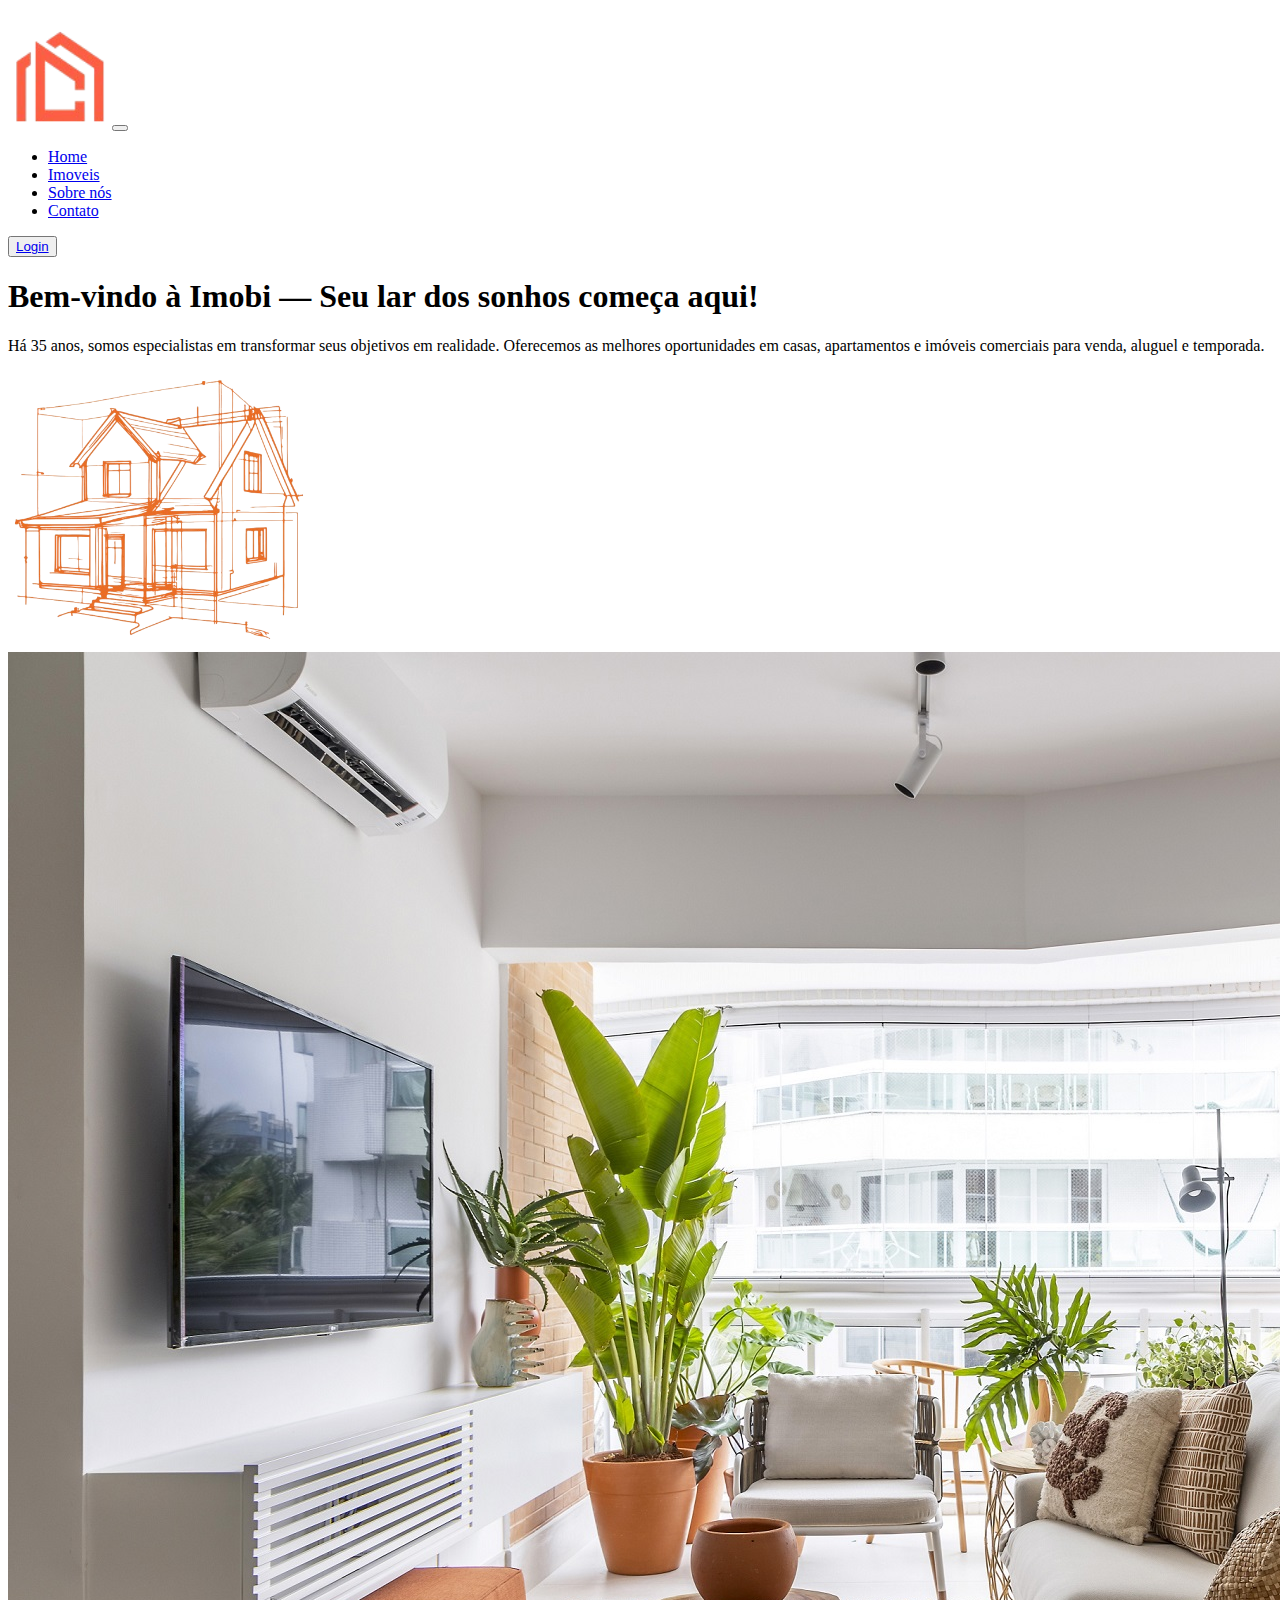
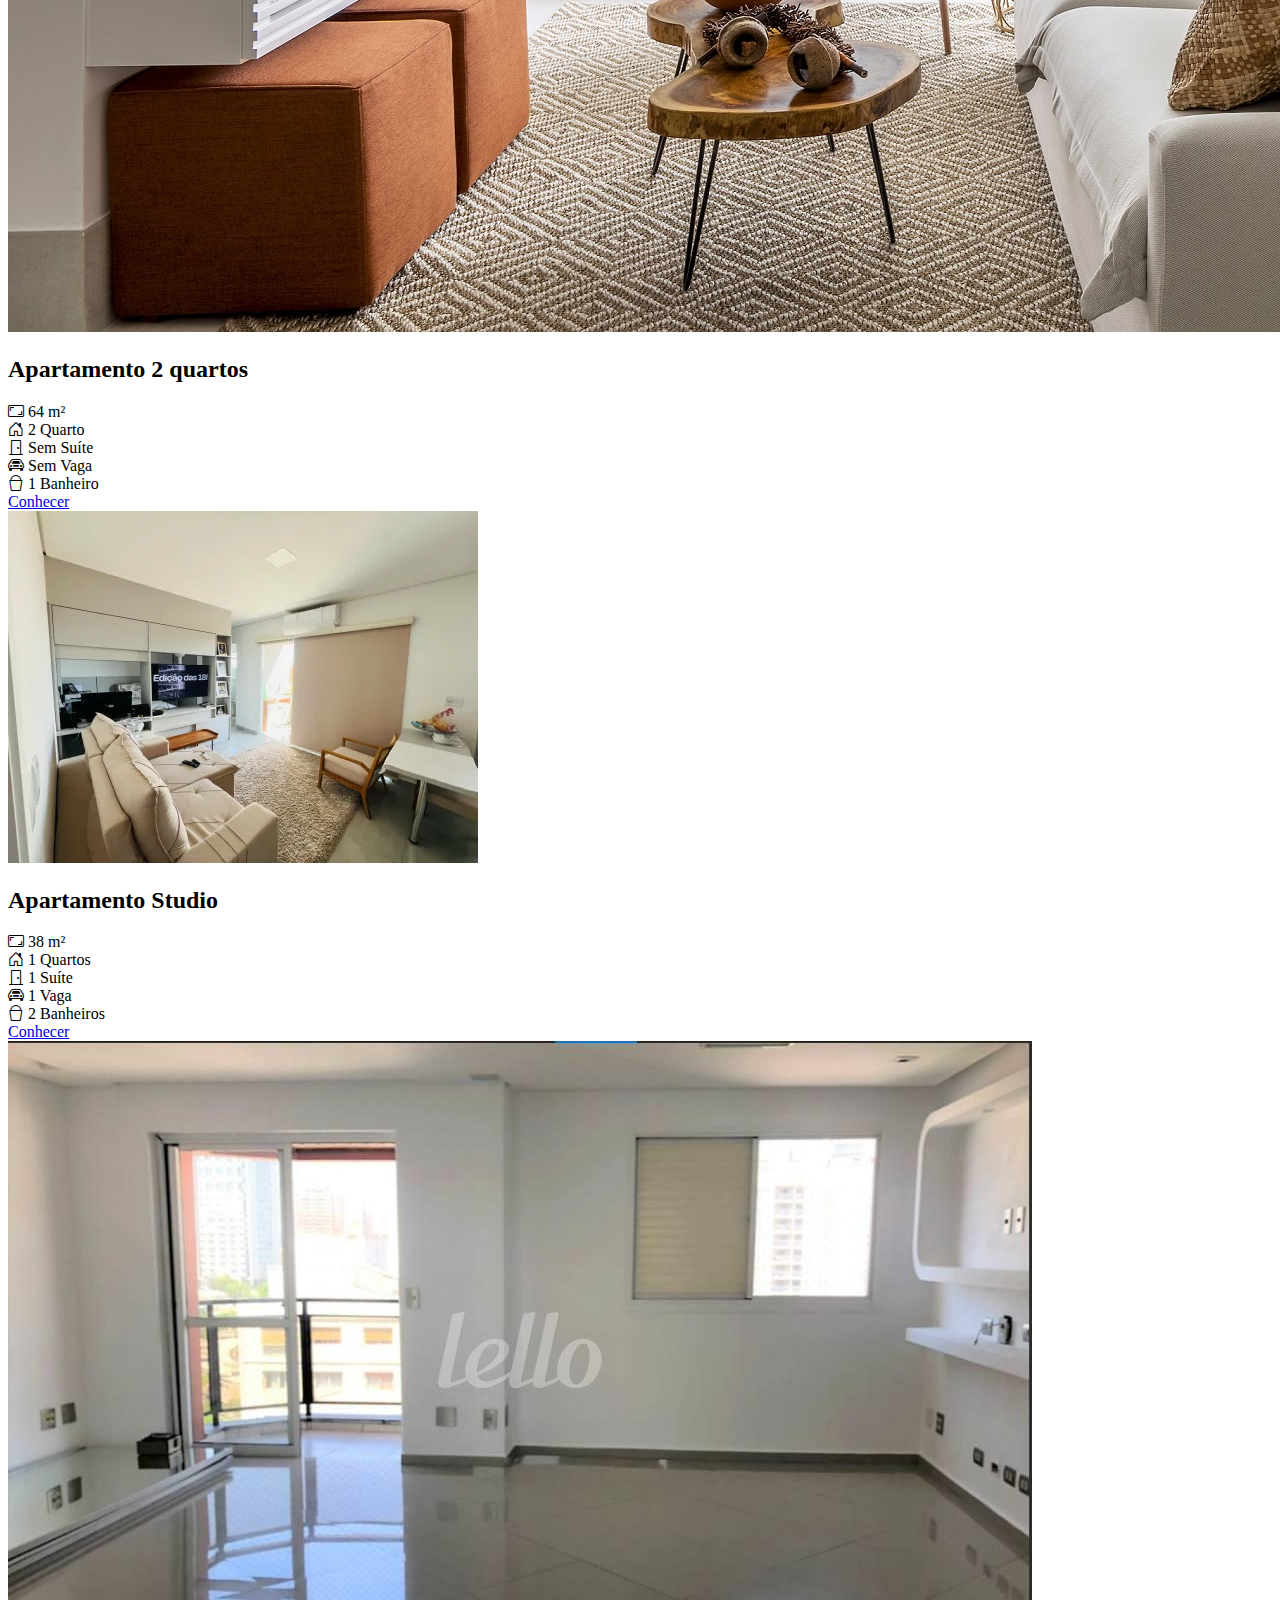
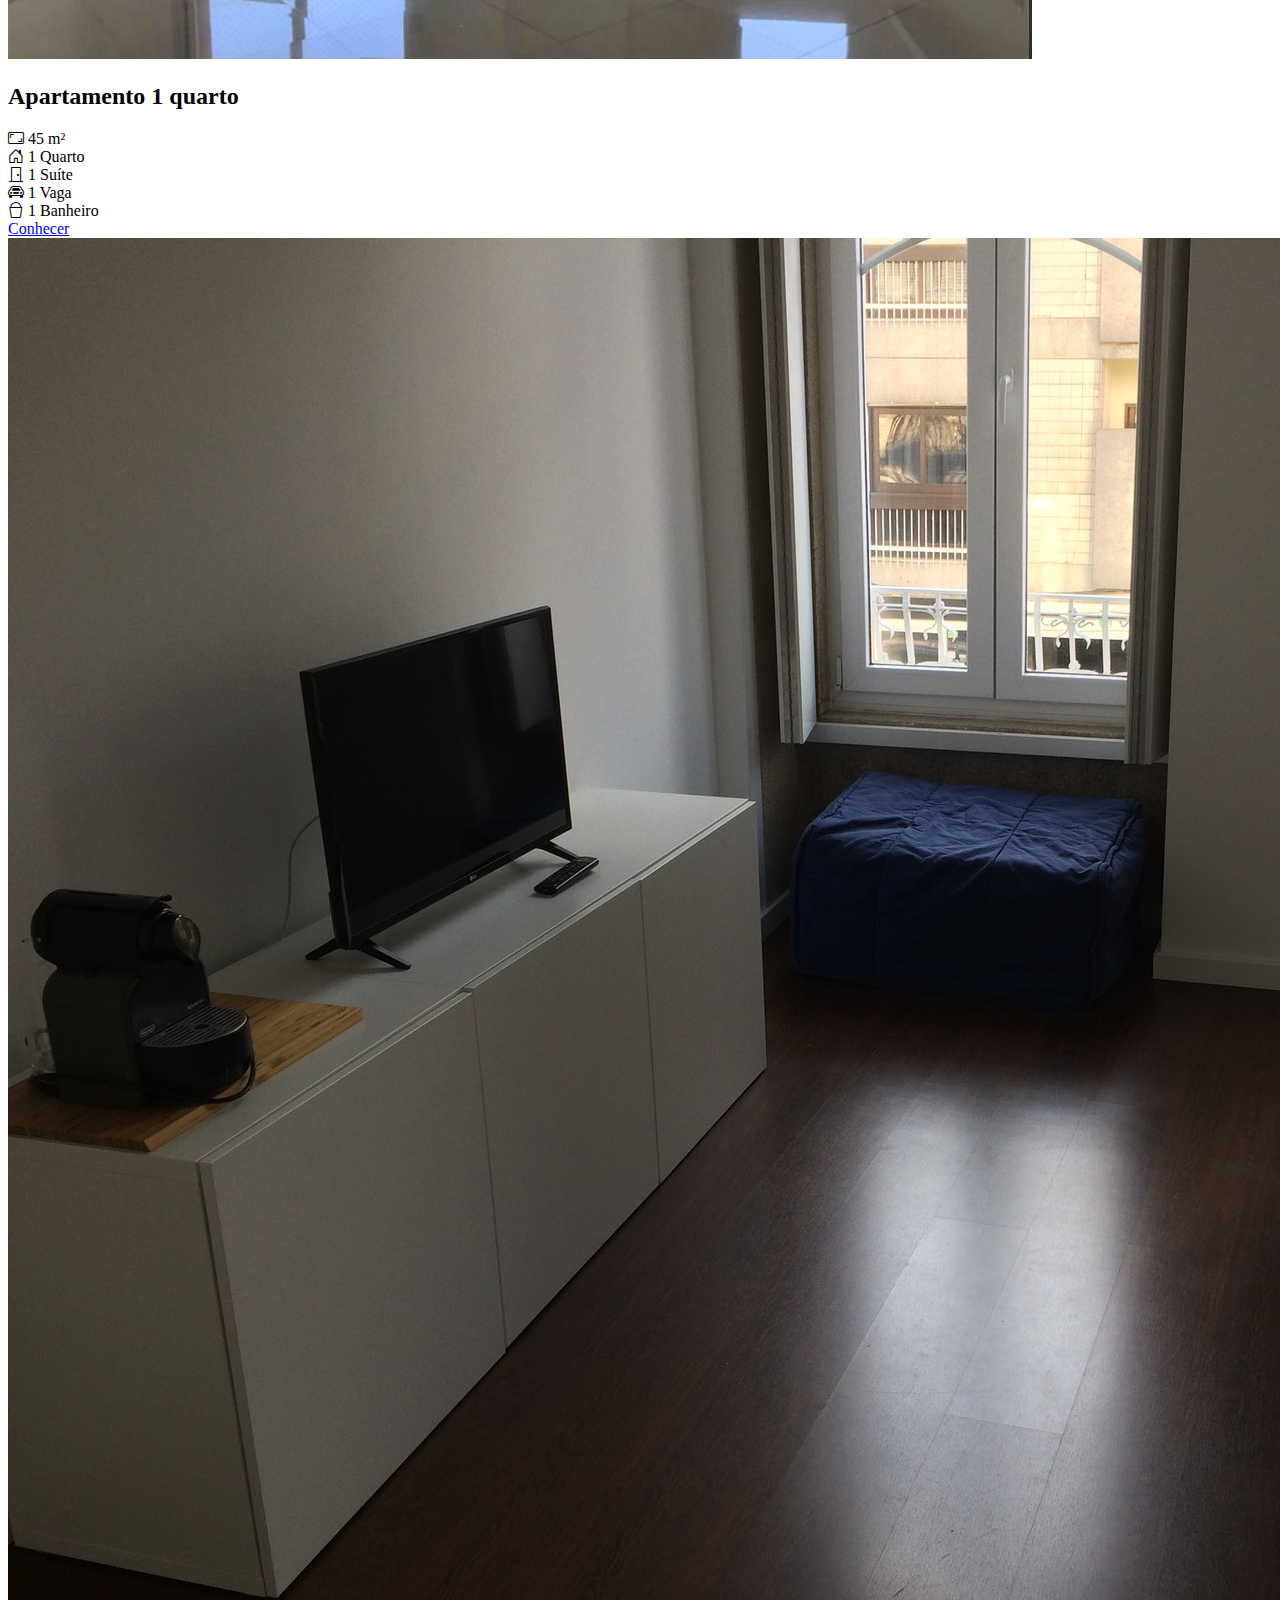
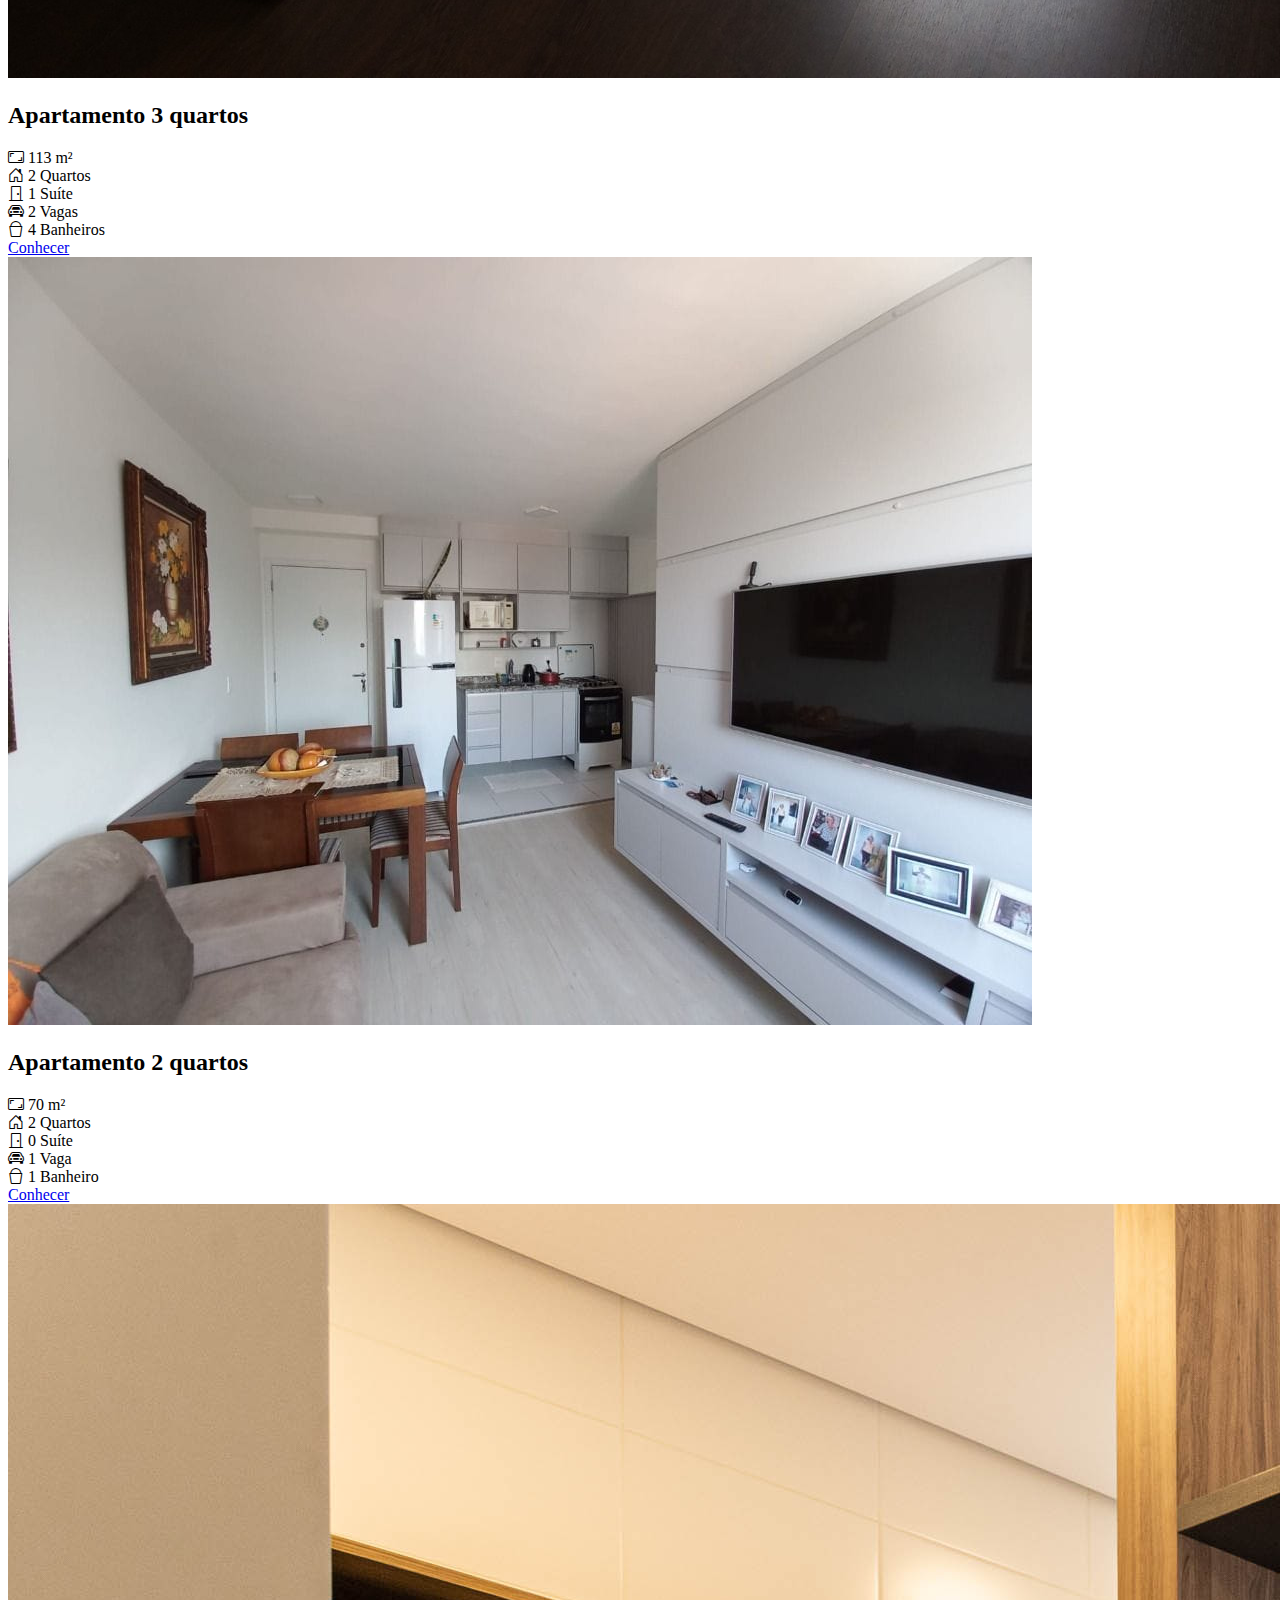
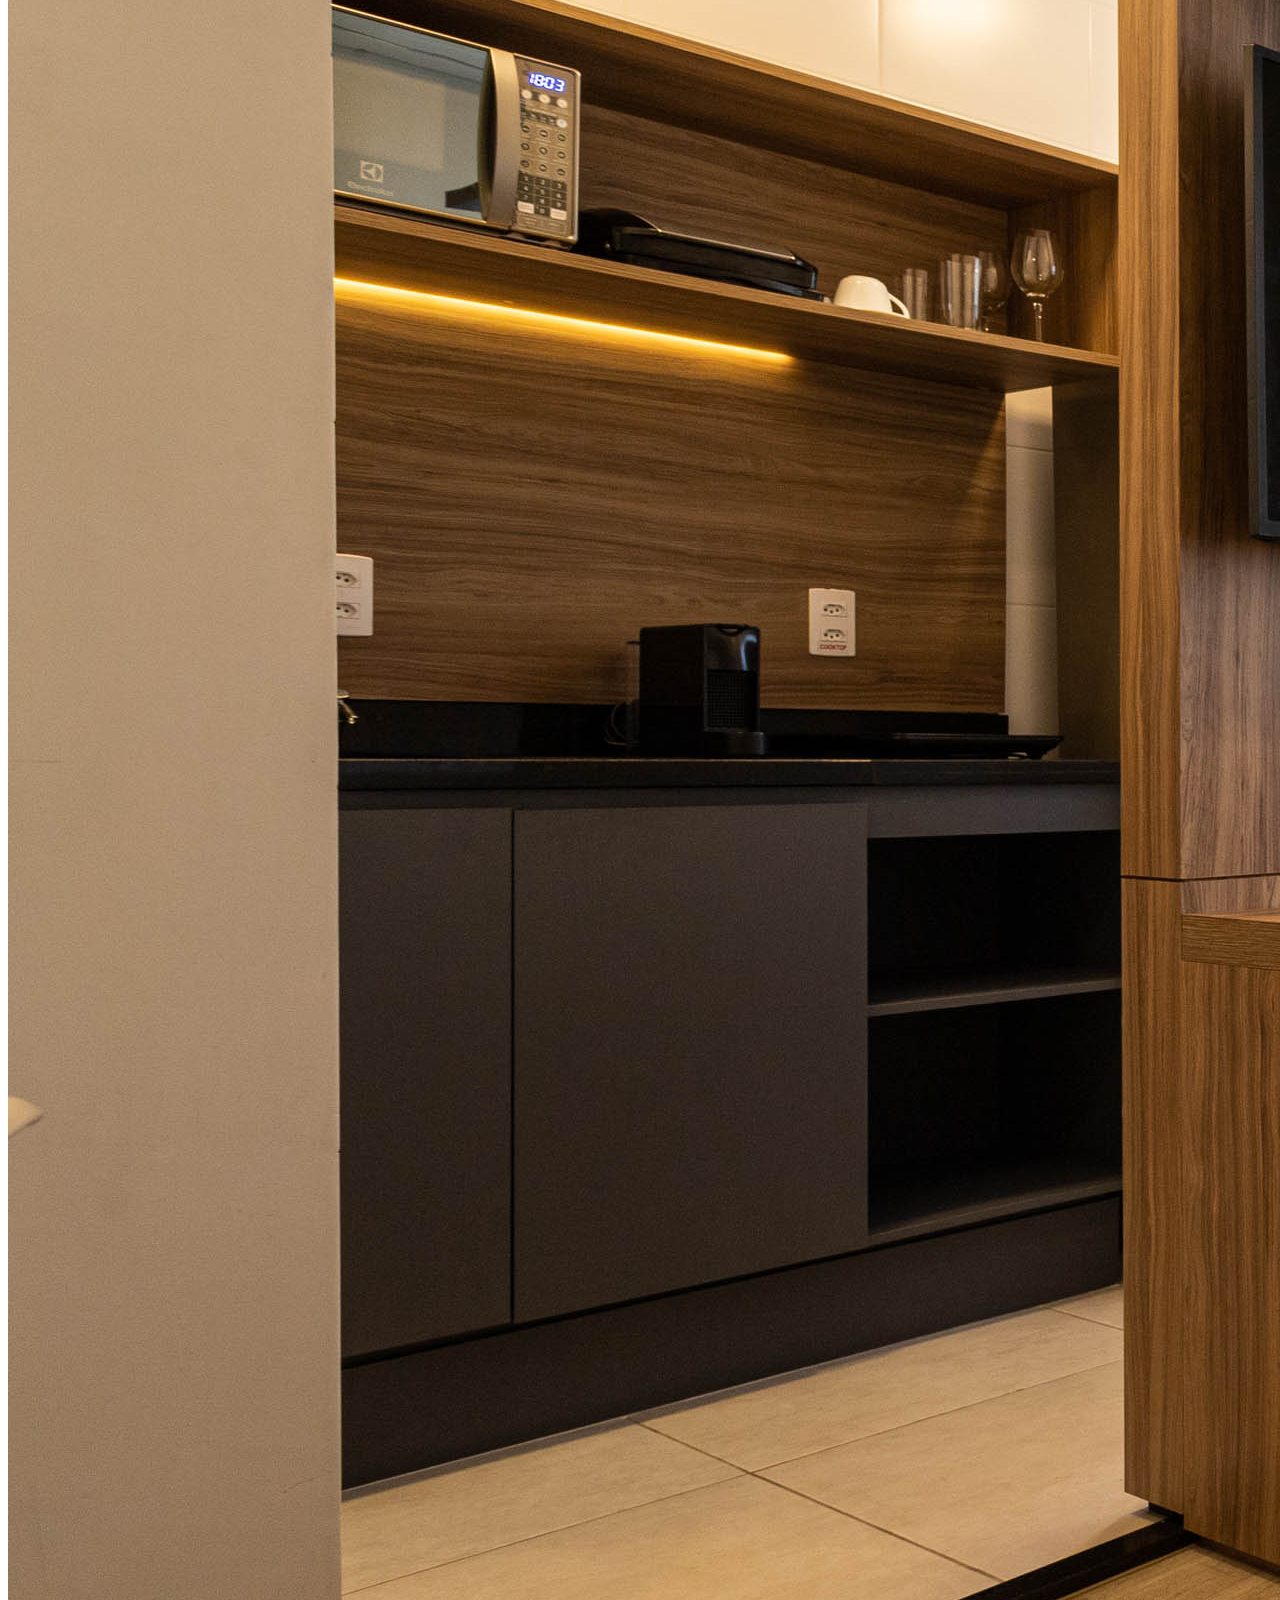
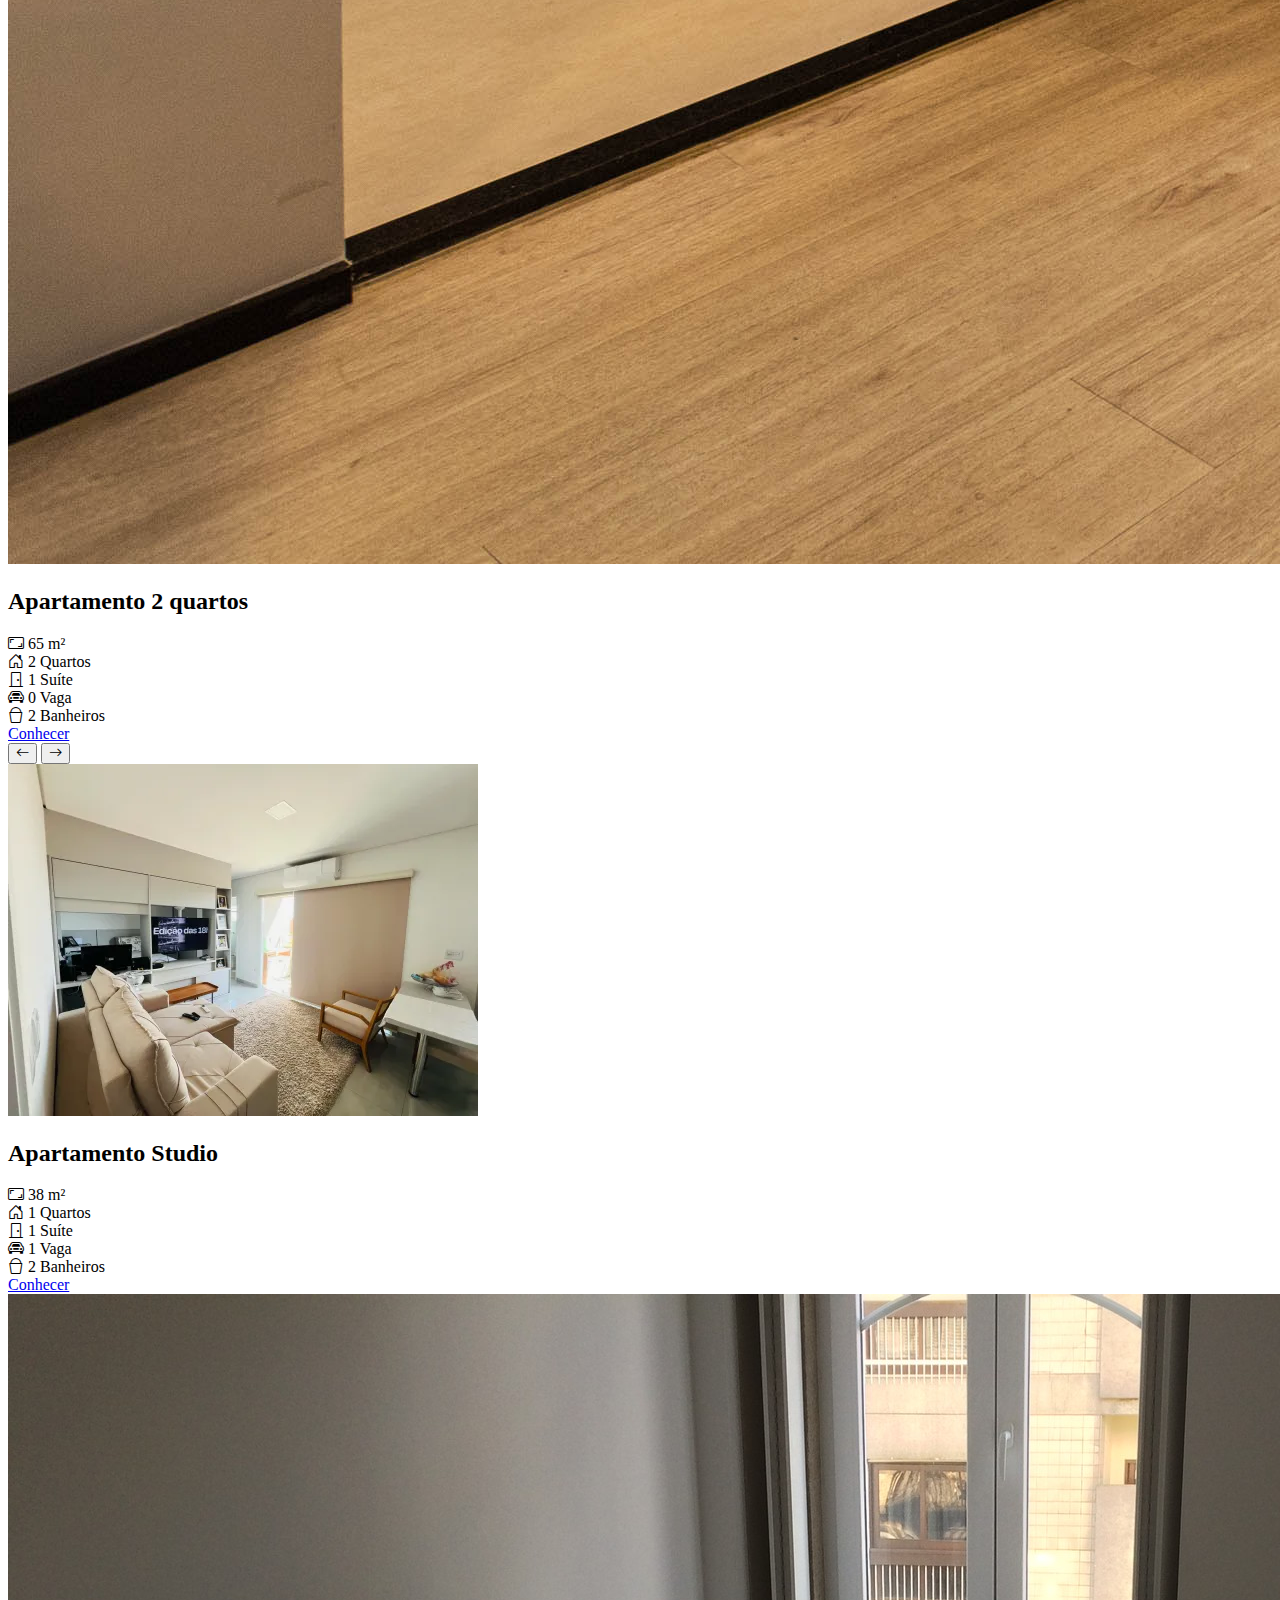
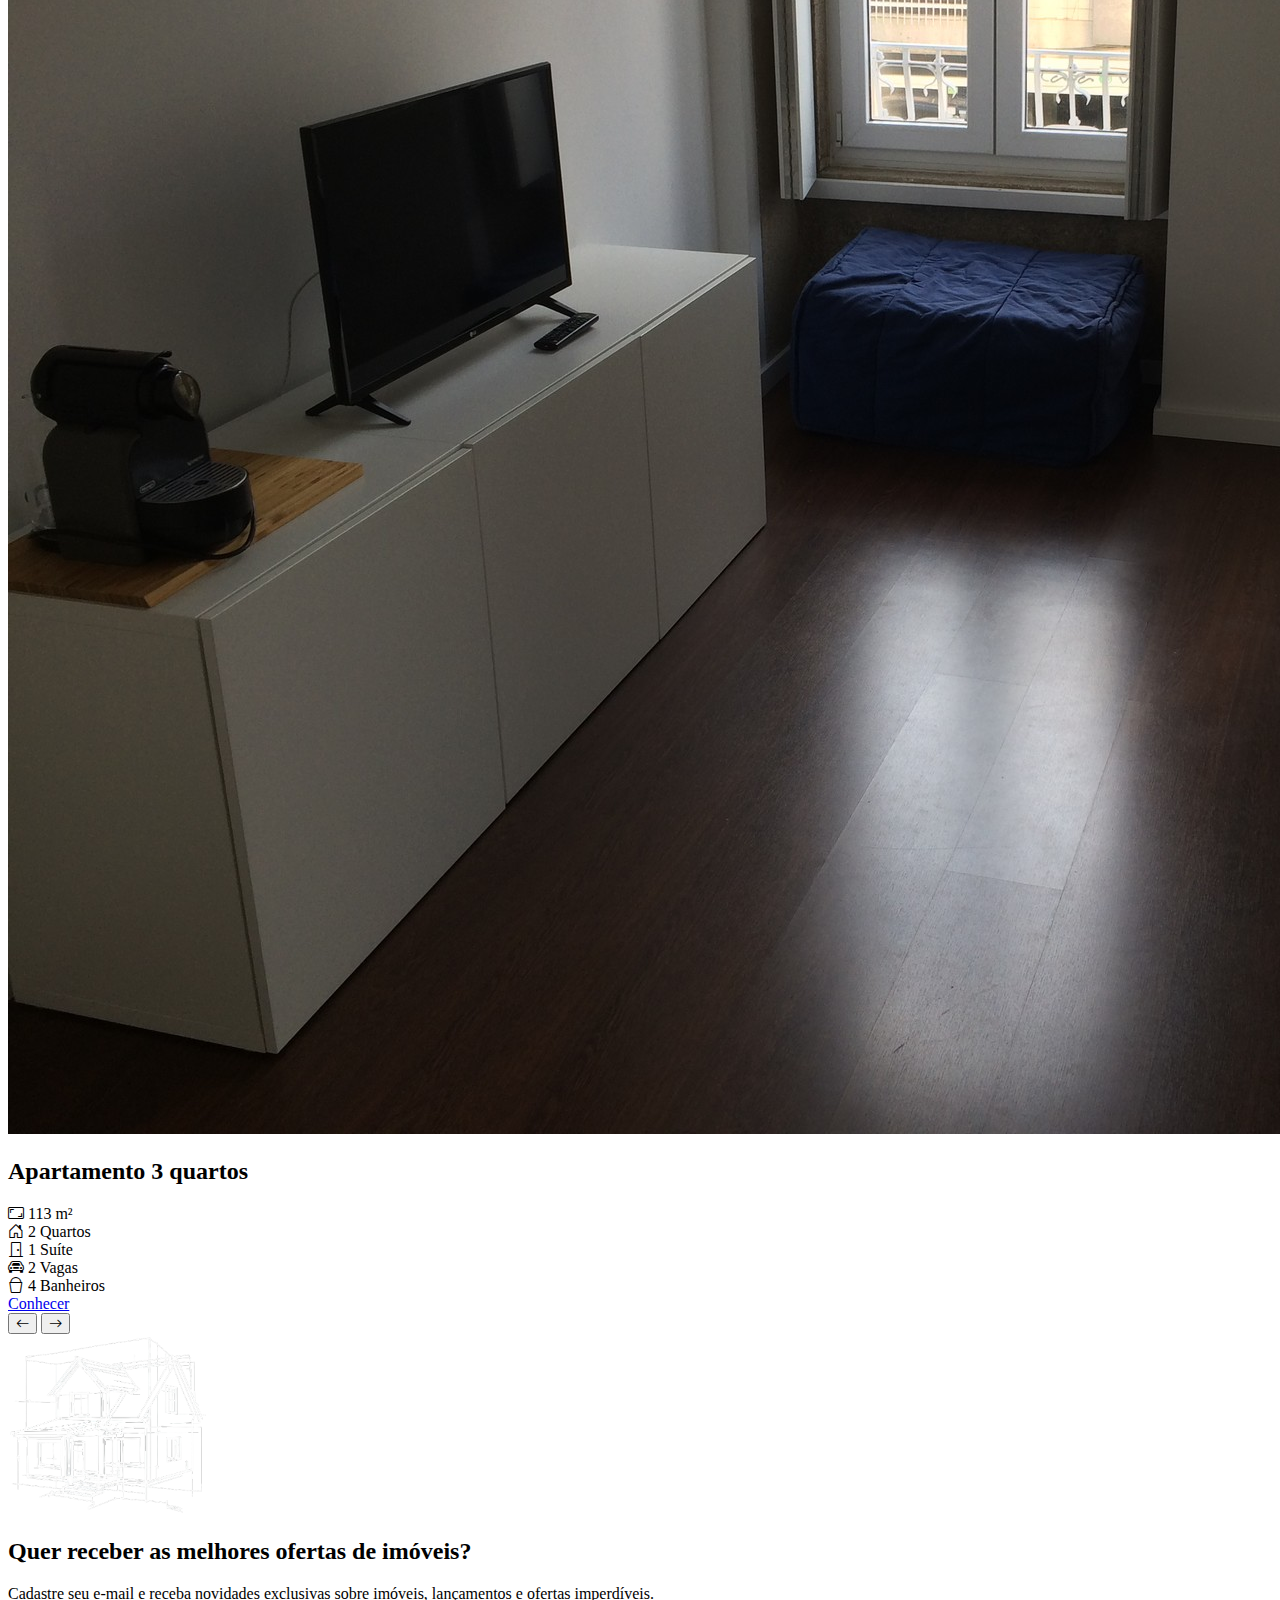
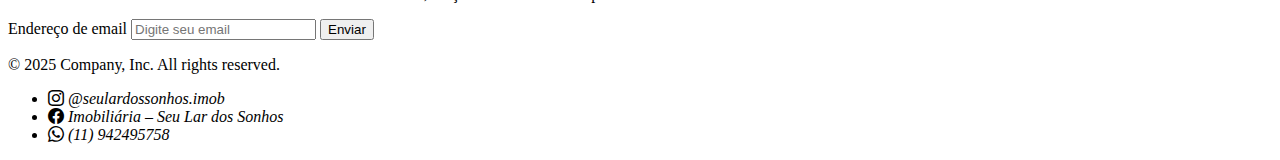
<file: index.html>
<!DOCTYPE html>
<html lang="en">

<head>
    <meta charset="UTF-8">
    <meta name="viewport" content="width=device-width, initial-scale=1.0">
    <link href="https://cdn.jsdelivr.net/npm/bootstrap@5.0.2/dist/css/bootstrap.min.css" rel="stylesheet"
        integrity="sha384-EVSTQN3/azprG1Anm3QDgpJLIm9Nao0Yz1ztcQTwFspd3yD65VohhpuuCOmLASjC" crossorigin="anonymous">
    <script src="https://cdn.jsdelivr.net/npm/bootstrap@5.0.2/dist/js/bootstrap.bundle.min.js"
        integrity="sha384-MrcW6ZMFYlzcLA8Nl+NtUVF0sA7MsXsP1UyJoMp4YLEuNSfAP+JcXn/tWtIaxVXM" crossorigin="anonymous"
        defer></script>
    <link rel="stylesheet" href="https://cdn.jsdelivr.net/npm/bootstrap-icons@1.13.1/font/bootstrap-icons.min.css">
    <link rel="stylesheet" href="./src/style/style.css">
    <link rel="icon" href="icon" type="./Imobiliária.svg">
    <title>Imobiliária - seu lar dos sonho</title>
</head>

<body>

    <header class="w-75 ">
        <nav class="nav-header container  navbar navbar-expand-lg navbar-light">
            <div class="container">
                <a class="navbar-brand " href="#"><img src="./src/assets/image/Logo1.png" class="logo me-3"
                        alt="logo"></a>
                <button class="navbar-toggler bg-secondary" type="button" data-bs-toggle="collapse"
                    data-bs-target="#navbarSupportedContent" aria-controls="navbarSupportedContent"
                    aria-expanded="false" aria-label="Toggle navigation">
                    <span class="navbar-toggler-icon "></span>
                </button>
                <div class="collapse navbar-collapse" id="navbarSupportedContent">
                    <ul class="navbar-nav me-auto mb-2 mb-lg-0">
                        <li class="nav-item">
                            <a class="nav-link active text-white fw-bold" aria-current="page" target="_blank"
                                href="./index.html">Home</a>
                        </li>

                        <li class="nav-item ">
                            <a class="nav-link text-white" href="#">Imoveis</a>
                        </li>

                        <li class="nav-item">
                            <a class="nav-link text-white" href="#">Sobre nós</a>
                        </li>

                        <li class="nav-item">
                            <a class="nav-link text-white" href="#">Contato</a>
                        </li>
                    </ul>
                    <div>
                        <button class="border border-1 bg-transparent rounded-pill py-1 px-4"><a href="#"
                                class="text-decoration-none text-light">Login</a></button>
                    </div>
                </div>
            </div>
        </nav>
    </header>
    <section class=" bg-header">

    </section>

    <main class=" col-12 p-4">
        <div class="container ">
            <h1 class="text-center mb-4 fs-3" >Bem-vindo à <span class="fw-bold fst-italic">Imobi</span> — Seu lar dos sonhos começa aqui!</h1>
            <div class="d-flex align-items-center justify-content-around  flex-column flex-md-row">
                <p class=" text-center fs-5 p-md-5">Há 35 anos, somos especialistas em transformar seus objetivos em realidade. Oferecemos
                    as melhores
                    oportunidades em casas, apartamentos e imóveis comerciais para venda, aluguel e temporada.</p>
                <img src="./src/assets/image/Logo_laranja.png" alt="" style="width: 300px;">
            </div>
        </div>

    </main>

    <section class="d-none d-sm-block justify-content-center">
        <div id="carouselExampleControls" class="carousel slide" data-bs-ride="carousel">
            <div class="carousel-inner">
                <div class="carousel-item active p-5">
                    <div class="row justify-content-center gap-5">

                        <div class="card imagem-carousel ">
                            <img src="./src/assets/image/imovel 1.jpeg" class="card-img-top " alt="...">
                            <div class="card-body">
                                <h2 class="card-title h6">Apartamento 2 quartos</h2>
                                <div class="card-home-info">
                                    <div><i class="bi bi-aspect-ratio"></i> 64 m²</div>
                                    <div><i class="bi bi-house-door"></i> 2 Quarto</div>
                                    <div><i class="bi bi-door-closed"></i> Sem Suíte</div>
                                    <div><i class="bi bi-car-front"></i> Sem Vaga</div>
                                    <div><i class="bi bi-bucket"></i> 1 Banheiro</div>
                                </div>
                            </div>
                            <a href="#" class="btn btn-primary">Conhecer</a>
                        </div>

                        <div class="card imagem-carousel">
                            <img src="./src/assets/image/apartamento studio.webp" class="card-img-top" alt="...">
                            <div class="card-body">
                                <h2 class="card-title h6">Apartamento Studio</h2>
                                <div class="card-home-info">
                                    <div><i class="bi bi-aspect-ratio"></i> 38 m²</div>
                                    <div><i class="bi bi-house-door"></i> 1 Quartos</div>
                                    <div><i class="bi bi-door-closed"></i> 1 Suíte</div>
                                    <div><i class="bi bi-car-front"></i> 1 Vaga</div>
                                    <div><i class="bi bi-bucket"></i> 2 Banheiros</div>
                                </div>
                            </div>
                            <a href="#" class="btn btn-primary">Conhecer</a>
                        </div>

                        <div class="card imagem-carousel">
                            <img src="./src/assets/image/imovel 2.jpg" class="card-img-top" alt="...">
                            <div class="card-body">
                                <h2 class="card-title h6">Apartamento 1 quarto</h2>
                                <div class="card-home-info">
                                    <div><i class="bi bi-aspect-ratio"></i> 45 m²</div>
                                    <div><i class="bi bi-house-door"></i> 1 Quarto</div>
                                    <div><i class="bi bi-door-closed"></i> 1 Suíte</div>
                                    <div><i class="bi bi-car-front"></i> 1 Vaga</div>
                                    <div><i class="bi bi-bucket"></i> 1 Banheiro</div>
                                </div>
                            </div>
                            <a href="#" class="btn btn-primary">Conhecer</a>
                        </div>

                    </div>
                </div>
                <div class="carousel-item p-5">

                    <div class="row justify-content-center gap-5">

                        <div class="card imagem-carousel">
                            <img src="./src/assets/image/imovel 4.jpg" class="card-img-top " alt="...">
                            <div class="card-body">
                                <h2 class="card-title h6">Apartamento 3 quartos</h2>
                                <div class="card-home-info">
                                    <div><i class="bi bi-aspect-ratio"></i> 113 m²</div>
                                    <div><i class="bi bi-house-door"></i> 2 Quartos</div>
                                    <div><i class="bi bi-door-closed"></i> 1 Suíte</div>
                                    <div><i class="bi bi-car-front"></i> 2 Vagas</div>
                                    <div><i class="bi bi-bucket"></i> 4 Banheiros</div>
                                </div>
                            </div>
                            <a href="#" class="btn btn-primary">Conhecer</a>
                        </div>

                        <div class="card imagem-carousel">
                            <img src="./src/assets/image/imovel 3.jpg" class="card-img-top" alt="...">
                            <div class="card-body">
                                <h2 class="card-title h6">Apartamento 2 quartos</h2>
                                <div class="card-home-info">
                                    <div><i class="bi bi-aspect-ratio"></i> 70 m²</div>
                                    <div><i class="bi bi-house-door"></i> 2 Quartos</div>
                                    <div><i class="bi bi-door-closed"></i> 0 Suíte</div>
                                    <div><i class="bi bi-car-front"></i> 1 Vaga</div>
                                    <div><i class="bi bi-bucket"></i> 1 Banheiro</div>
                                </div>
                            </div>
                            <a href="#" class="btn btn-primary">Conhecer</a>
                        </div>

                        <div class="card imagem-carousel">
                            <img src="./src/assets/image/imovel 7.jpg" class="card-img-top" alt="...">
                            <div class="card-body">
                                <h2 class="card-title h6">Apartamento 2 quartos</h2>
                                <div class="card-home-info">
                                    <div><i class="bi bi-aspect-ratio"></i> 65 m²</div>
                                    <div><i class="bi bi-house-door"></i> 2 Quartos</div>
                                    <div><i class="bi bi-door-closed"></i> 1 Suíte</div>
                                    <div><i class="bi bi-car-front"></i> 0 Vaga</div>
                                    <div><i class="bi bi-bucket"></i> 2 Banheiros</div>
                                </div>
                            </div>
                            <a href="#" class="btn btn-primary">Conhecer</a>
                        </div>


                    </div>
                </div>
            </div>
            <button class="carousel-control-prev" type="button" data-bs-target="#carouselExampleControls"
                data-bs-slide="prev">

                <span class="bg-dark border rounded-circle p-3"><i class="bi bi-arrow-left"></i></span>
            </button>
            <button class="carousel-control-next " type="button" data-bs-target="#carouselExampleControls"
                data-bs-slide="next">
                <span class="bg-dark border rounded-circle p-3"><i class="bi bi-arrow-right"></i></span>
            </button>
        </div>
    </section>

    <section class=" justify-content-center">
        <div id="carouselmobile" class="carousel slide" data-bs-ride="carousel">
            <div class="carousel-inner">
                <div class="carousel-item active p-5">
                    <div class="row justify-content-center gap-5">

                       
                        <div class="card imagem-carousel">
                            <img src="./src/assets/image/apartamento studio.webp" class="card-img-top" alt="...">
                            <div class="card-body">
                                <h2 class="card-title h6">Apartamento Studio</h2>
                                <div class="card-home-info">
                                    <div><i class="bi bi-aspect-ratio"></i> 38 m²</div>
                                    <div><i class="bi bi-house-door"></i> 1 Quartos</div>
                                    <div><i class="bi bi-door-closed"></i> 1 Suíte</div>
                                    <div><i class="bi bi-car-front"></i> 1 Vaga</div>
                                    <div><i class="bi bi-bucket"></i> 2 Banheiros</div>
                                </div>
                            </div>
                            <a href="#" class="btn btn-primary">Conhecer</a>
                        </div>

                       

                    </div>
                </div>
                <div class="carousel-item p-5">

                    <div class="row justify-content-center gap-5">

                        <div class="card imagem-carousel">
                            <img src="./src/assets/image/imovel 4.jpg" class="card-img-top " alt="...">
                            <div class="card-body">
                                <h2 class="card-title h6">Apartamento 3 quartos</h2>
                                <div class="card-home-info">
                                    <div><i class="bi bi-aspect-ratio"></i> 113 m²</div>
                                    <div><i class="bi bi-house-door"></i> 2 Quartos</div>
                                    <div><i class="bi bi-door-closed"></i> 1 Suíte</div>
                                    <div><i class="bi bi-car-front"></i> 2 Vagas</div>
                                    <div><i class="bi bi-bucket"></i> 4 Banheiros</div>
                                </div>
                            </div>
                            <a href="#" class="btn btn-primary">Conhecer</a>
                        </div>


                    </div>
                </div>
            </div>
            <button class="carousel-control-prev" type="button" data-bs-target="#"
                data-bs-slide="prev">

                <span class="bg-dark border rounded-circle p-3"><i class="bi bi-arrow-left"></i></span>
            </button>
            <button class="carousel-control-next " type="button" data-bs-target="#carouselmobile"
                data-bs-slide="next">
                <span class="bg-dark border rounded-circle p-3"><i class="bi bi-arrow-right"></i></span>
            </button>
        </div>
    </section>



    <footer class="container-fluid py-4  ">
        <div class="row footer-informacao ">
                <img class="d-none d-md-block" src="./src/assets/image/logo_branco.png" alt="Logo" style="width: 200px;">
            <div class="col-md-5 offset-md-1 mb-3">
                <form class="text-light">
                    <h2 class="h6">Quer receber as melhores ofertas de imóveis?</h2>
                    <p>Cadastre seu e-mail e receba novidades exclusivas sobre imóveis, lançamentos e ofertas
                        imperdíveis.</p>
                    <div class="d-flex flex-column flex-sm-row w-100 gap-2"> <label for="newsletter1"
                            class="visually-hidden">Endereço de email</label> <input id="newsletter1" type="email"
                            class="form-control" placeholder="Digite seu email" required> <button
                            class="btn btn-primary" type="email">Enviar</button> </div>
                </form>
            </div>

        </div>
        <div
            class=" d-flex flex-column flex-sm-row justify-content-evenly align-items-center py-4 my-4 border-top text-light">
            <p>© 2025 Company, Inc. All rights reserved.</p>
            <ul class="list-unstyled d-flex flex-column">

                <li class="mb-2">
                    <i class="bi bi-instagram "> @seulardossonhos.imob</i>
                </li>

                <li class="mb-2">
                    <i class="bi bi-facebook"> Imobiliária – Seu Lar dos Sonhos</i>
                </li>

                <li class="mb-2">
                    <i class="bi bi-whatsapp"> (11) 942495758</i>
                </li>
            </ul>
        </div>
    </footer>

</body>

</html>
</file>
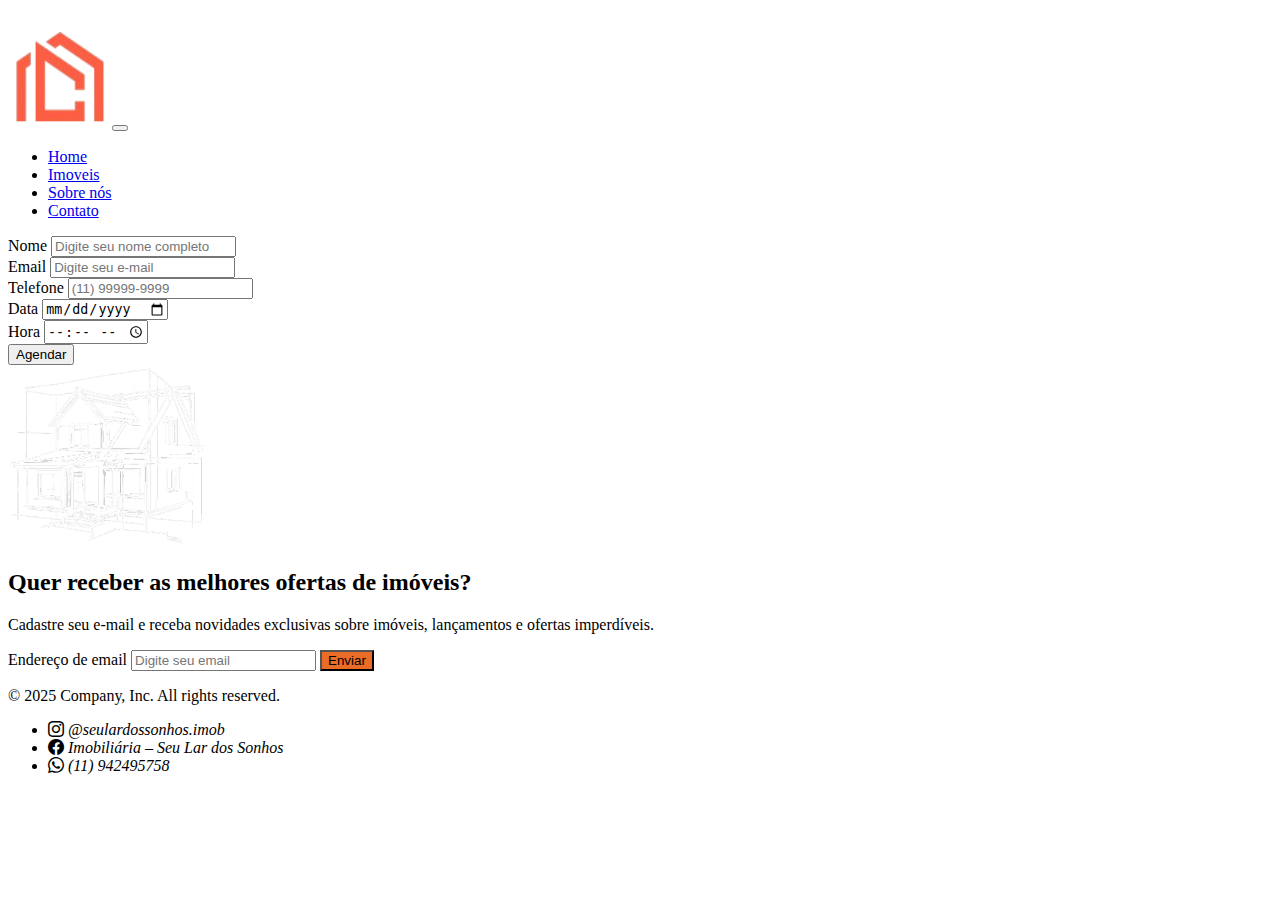
<file: agendamento.html>
<!DOCTYPE html>
<html lang="en">

<head>
    <meta charset="UTF-8">
    <meta name="viewport" content="width=device-width, initial-scale=1.0">
    <link href="https://cdn.jsdelivr.net/npm/bootstrap@5.0.2/dist/css/bootstrap.min.css" rel="stylesheet"
        integrity="sha384-EVSTQN3/azprG1Anm3QDgpJLIm9Nao0Yz1ztcQTwFspd3yD65VohhpuuCOmLASjC" crossorigin="anonymous">
    <script src="https://cdn.jsdelivr.net/npm/bootstrap@5.0.2/dist/js/bootstrap.bundle.min.js"
        integrity="sha384-MrcW6ZMFYlzcLA8Nl+NtUVF0sA7MsXsP1UyJoMp4YLEuNSfAP+JcXn/tWtIaxVXM" crossorigin="anonymous"
        defer></script>
    <link rel="stylesheet" href="https://cdn.jsdelivr.net/npm/bootstrap-icons@1.13.1/font/bootstrap-icons.min.css">
    <link rel="stylesheet" href="./src/style/style.css">
    <link rel="icon" href="icon" type="./Imobiliária.svg">
    <title>Agendar Visita - imobi</title>
</head>

<body>
    <header class="w-75 ">
        <nav class="nav-header container  navbar navbar-expand-lg navbar-light">
            <div class="container">
                <a class="navbar-brand " href="index.html"><img src="./src/assets/image/Logo1.png" class="logo me-3"
                        alt="logo"></a>
                <button class="navbar-toggler bg-secondary" type="button" data-bs-toggle="collapse"
                    data-bs-target="#navbarSupportedContent" aria-controls="navbarSupportedContent"
                    aria-expanded="false" aria-label="Toggle navigation">
                    <span class="navbar-toggler-icon "></span>
                </button>
                <div class="collapse navbar-collapse" id="navbarSupportedContent">
                    <ul class="navbar-nav me-auto mb-2 mb-lg-0">
                        <li class="nav-item">
                            <a class="nav-link active text-white fw-bold" aria-current="page"
                                href="./index.html">Home</a>
                        </li>

                        <li class="nav-item ">
                            <a class="nav-link text-white" href="./imoveis.html">Imoveis</a>
                        </li>

                        <li class="nav-item">
                            <a class="nav-link text-white" href="./sobre_nos.html">Sobre nós</a>
                        </li>

                        <li class="nav-item">
                            <a class="nav-link text-white" href="./contato.html">Contato</a>
                        </li>
                    </ul>
                </div>
            </div>
        </nav>
    </header>

    <section class=" bg-header"></section>

    <form class="container my-4">
        <div class="row  g-3">
            <div class="col-md-6">
                <label for="name" class="form-label">Nome</label>
                <input type="text" class="form-control" id="name" placeholder="Digite seu nome completo">
            </div>

            <div class="col-md-6">
                <label for="email" class="form-label">Email</label>
                <input type="email" class="form-control" id="email" placeholder="Digite seu e-mail">
            </div>

            <div class="col-md-6">
                <label for="telefone" class="form-label">Telefone</label>
                <input type="tel" class="form-control" id="telefone" placeholder="(11) 99999-9999">
            </div>

            <div class="col-md-6">
                <label for="data" class="form-label">Data</label>
                <input type="date" class="form-control" id="data">
            </div>

            <div class="col-md-6 container">
                <label for="hora" class="form-label">Hora</label>
                <input type="time" class="form-control" id="hora">
            </div>


        </div>
        <div class="text-center">
            <button type="submit" class=" btn text-light mt-3 butto-agendar w-25 ">Agendar</button>
        </div>

    </form>

    <footer class="container-fluid py-4 my-5 ">
        <div class="row footer-informacao ">
            <img class="d-none d-md-block" src="./src/assets/image/logo_branco.png" alt="Logo" style="width: 200px;">
            <div class="col-md-5 offset-md-1 mb-3">
                <form class="text-light">
                    <h2 class="h6">Quer receber as melhores ofertas de imóveis?</h2>
                    <p>Cadastre seu e-mail e receba novidades exclusivas sobre imóveis, lançamentos e ofertas
                        imperdíveis.</p>
                    <div class="d-flex flex-column flex-sm-row w-100 gap-2"> <label for="newsletter1"
                            class="visually-hidden">Endereço de email</label> <input id="newsletter1" type="email"
                            class="form-control" placeholder="Digite seu email" required>
                        <button class="btn text-white" type="email" style="background-color: #EA6D27;">Enviar</button>
                    </div>
                </form>
            </div>

        </div>
        <div
            class=" d-flex flex-column flex-sm-row justify-content-evenly align-items-center py-4 my-4 border-top text-light">
            <p>© 2025 Company, Inc. All rights reserved.</p>
            <ul class="list-unstyled d-flex flex-column">

                <li class="mb-2">
                    <i class="bi bi-instagram "> @seulardossonhos.imob</i>
                </li>

                <li class="mb-2">
                    <i class="bi bi-facebook"> Imobiliária – Seu Lar dos Sonhos</i>
                </li>

                <li class="mb-2">
                    <i class="bi bi-whatsapp"> (11) 942495758</i>
                </li>
            </ul>
        </div>
    </footer>


</body>

</html>
</file>
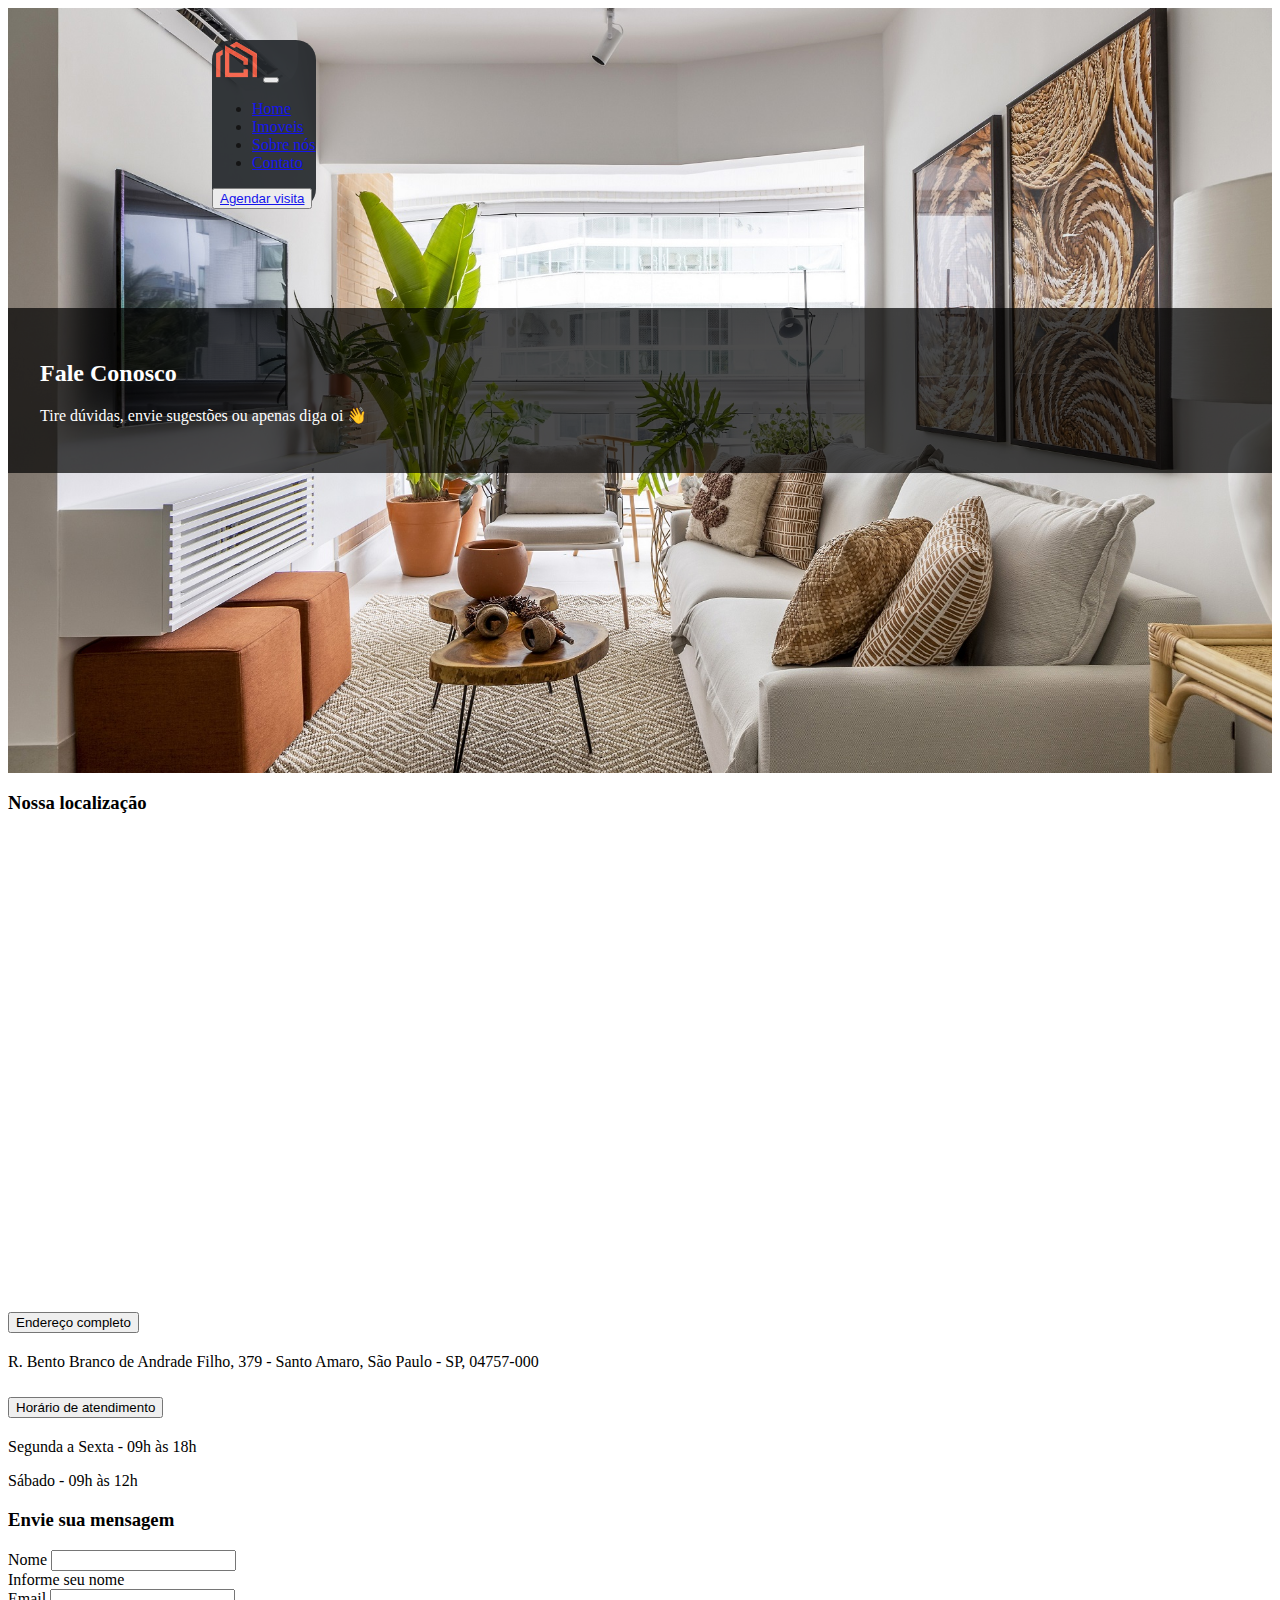
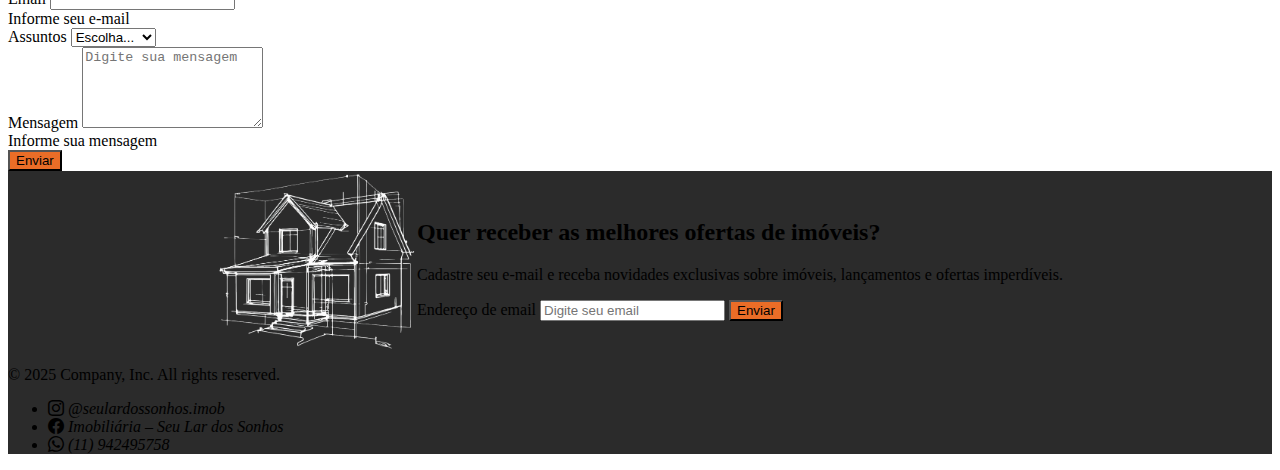
<file: contato.html>
<!DOCTYPE html>
<html lang="en">

<head>
    <meta charset="UTF-8">
    <meta name="viewport" content="width=device-width, initial-scale=1.0">
    <link href="https://cdn.jsdelivr.net/npm/bootstrap@5.0.2/dist/css/bootstrap.min.css" rel="stylesheet"
        integrity="sha384-EVSTQN3/azprG1Anm3QDgpJLIm9Nao0Yz1ztcQTwFspd3yD65VohhpuuCOmLASjC" crossorigin="anonymous">
    <script src="https://cdn.jsdelivr.net/npm/bootstrap@5.0.2/dist/js/bootstrap.bundle.min.js"
        integrity="sha384-MrcW6ZMFYlzcLA8Nl+NtUVF0sA7MsXsP1UyJoMp4YLEuNSfAP+JcXn/tWtIaxVXM" crossorigin="anonymous"
        defer></script>
    <link rel="stylesheet" href="https://cdn.jsdelivr.net/npm/bootstrap-icons@1.13.1/font/bootstrap-icons.min.css">
    <link rel="stylesheet" href="./src/style/imoveis.css">
    <link rel="icon" href="icon" type="./Imobiliária.svg">
    <title>Contato</title>
</head>

<body>

    <header class="w-75 ">
        <nav class="nav-header container  navbar navbar-expand-lg navbar-light">
            <div class="container">
                <a class="navbar-brand " href="index.html"><img src="./src/assets/image/Logo1.png" class="logo me-3"
                        alt="logo"></a>
                <button class="navbar-toggler bg-secondary" type="button" data-bs-toggle="collapse"
                    data-bs-target="#navbarSupportedContent" aria-controls="navbarSupportedContent"
                    aria-expanded="false" aria-label="Toggle navigation">
                    <span class="navbar-toggler-icon "></span>
                </button>
                <div class="collapse navbar-collapse" id="navbarSupportedContent">
                    <ul class="navbar-nav me-auto mb-2 mb-lg-0">
                        <li class="nav-item">
                            <a class="nav-link active text-white fw-bold" aria-current="page"
                                href="./index.html">Home</a>
                        </li>

                        <li class="nav-item ">
                            <a class="nav-link text-white" href="./imoveis.html">Imoveis</a>
                        </li>

                        <li class="nav-item">
                            <a class="nav-link text-white" href="./sobre_nos.html">Sobre nós</a>
                        </li>

                        <li class="nav-item">
                            <a class="nav-link text-white" href="./contato.html">Contato</a>
                        </li>
                    </ul>
                    <div>
                        <button class="border butto-agendar border-1 butto-agenda rounded-pill py-1 px-3"><a href="./agendamento.html"
                                class="text-decoration-none text-light ">Agendar visita</a></button>
                    </div>
                </div>
            </div>
        </nav>
    </header>
    
    <main class="hero">
        <div class="hero-overlay">
            <div class="container text-center ">
                <h2 class="display-6 fw-bold">Fale Conosco</h2>
                <p class="lead">Tire dúvidas, envie sugestões ou apenas diga oi 👋</p>
            </div>
        </div>
    </main>

    <!-- contato -->


    <main class="container my-5">
        <div class="row">

            <div class="col-12 col-lg-6">
                <h3>Nossa localização</h3>

                <div class="map-responsive">
                    <iframe
                        src="https://www.google.com/maps/embed?pb=!1m18!1m12!1m3!1d3654.779932109792!2d-46.724310724667184!3d-23.648050978740276!2m3!1f0!2f0!3f0!3m2!1i1024!2i768!4f13.1!3m3!1m2!1s0x94ce510e8d3746ed%3A0x3e9f3a76e1ebfb69!2sSenai%20Santo%20Amaro%20-%20Su%C3%AD%C3%A7o-Brasileira!5e0!3m2!1spt-BR!2sbr!4v1753741021413!5m2!1spt-BR!2sbr"
                        width="600" height="450" style="border:0;" allowfullscreen="" loading="lazy"
                        referrerpolicy="no-referrer-when-downgrade"></iframe>
                </div>

                <div class="accordion accordion-flush mt-4" id="accordionFlushExample">

                    <div class="accordion-item">
                        <h2 class="accordion-header" id="flush-headingOne">
                            <button class="accordion-button collapsed" type="button" data-bs-toggle="collapse"
                                data-bs-target="#flush-collapseOne" aria-expanded="false"
                                aria-controls="flush-collapseOne">
                                Endereço completo
                            </button>
                        </h2>
                        <div id="flush-collapseOne" class="accordion-collapse collapse"
                            aria-labelledby="flush-headingOne" data-bs-parent="#accordionFlushExample">
                            <div class="accordion-body">
                                <p>R. Bento Branco de Andrade Filho, 379 - Santo Amaro, São Paulo - SP, 04757-000</p>
                            </div>
                        </div>
                    </div>

                    <div class="accordion-item">
                        <h2 class="accordion-header" id="flush-headingTwo">
                            <button class="accordion-button collapsed" type="button" data-bs-toggle="collapse"
                                data-bs-target="#flush-collapseTwo" aria-expanded="false"
                                aria-controls="flush-collapseTwo">
                                Horário de atendimento
                            </button>
                        </h2>
                        <div id="flush-collapseTwo" class="accordion-collapse collapse"
                            aria-labelledby="flush-headingTwo" data-bs-parent="#accordionFlushExample">
                            <div class="accordion-body">
                                <p>Segunda a Sexta - 09h às 18h </p>
                                <p>Sábado - 09h às 12h</p>
                            </div>
                        </div>
                    </div>

                </div>

            </div>

            <div class="col-12 col-lg-6 mt-5 mt-lg-0">
                <h3>Envie sua mensagem</h3>
                <form class="row g-3" novalidate>
                    <div class="col-12">
                        <label for="inputEmail4" class="form-label">Nome</label>
                        <input type="text" class="form-control" id="inputEmail4" required>
                        <div class="invalid-feedback">Informe seu nome</div>
                    </div>
                    <div class="col-12">
                        <label for="inputEmail4" class="form-label">Email</label>
                        <input type="email" class="form-control" id="inputEmail4" required>
                        <div class="invalid-feedback">Informe seu e-mail</div>
                    </div>
                    <div class="col-12">
                        <label for="inputState" class="form-label">Assuntos</label>
                        <select id="inputState" class="form-select" required>
                            <option value="" selected disabled>Escolha...</option>
                            <option value="1">Aluguel</option>
                            <option value="2">Compra</option>
                            <option value="3">Venda</option>
                            <option value="4">Financeiro</option>
                            <option value="5">Sugestões</option>
                        </select>
                    </div>
                    <div class="col-12">
                        <label for="mensagem" class="form-label">Mensagem</label>
                        <textarea name="mensagem" id="mensagem" placeholder="Digite sua mensagem" class="form-control"
                            rows="5" required></textarea>
                        <div class="invalid-feedback">Informe sua mensagem</div>
                    </div>

                    <div class="col-12">
                        <button type="submit" class="btn text-white" style="background-color: #EA6D27;">Enviar</button>
                    </div>
                </form>
            </div>

        </div>
    </main>
    <!-- Fim contato -->

    <footer class="container-fluid py-4  ">
        <div class="row footer-informacao ">
            <img class="d-none d-md-block" src="./src/assets/image/logo_branco.png" alt="Logo" style="width: 200px;">
            <div class="col-md-5 offset-md-1 mb-3">
                <form class="text-light">
                    <h2 class="h6">Quer receber as melhores ofertas de imóveis?</h2>
                    <p>Cadastre seu e-mail e receba novidades exclusivas sobre imóveis, lançamentos e ofertas
                        imperdíveis.</p>
                    <div class="d-flex flex-column flex-sm-row w-100 gap-2"> <label for="newsletter1"
                            class="visually-hidden">Endereço de email</label> <input id="newsletter1" type="email"
                            class="form-control" placeholder="Digite seu email" required>
                        <button class="btn text-white" type="email" style="background-color: #EA6D27;">Enviar</button>
                    </div>
                </form>
            </div>

        </div>
        <div
            class=" d-flex flex-column flex-sm-row justify-content-evenly align-items-center py-4 my-4 border-top text-light">
            <p>© 2025 Company, Inc. All rights reserved.</p>
            <ul class="list-unstyled d-flex flex-column">

                <li class="mb-2">
                    <i class="bi bi-instagram "> @seulardossonhos.imob</i>
                </li>

                <li class="mb-2">
                    <i class="bi bi-facebook"> Imobiliária – Seu Lar dos Sonhos</i>
                </li>

                <li class="mb-2">
                    <i class="bi bi-whatsapp"> (11) 942495758</i>
                </li>
            </ul>
        </div>
    </footer>

</body>

</html>
</file>
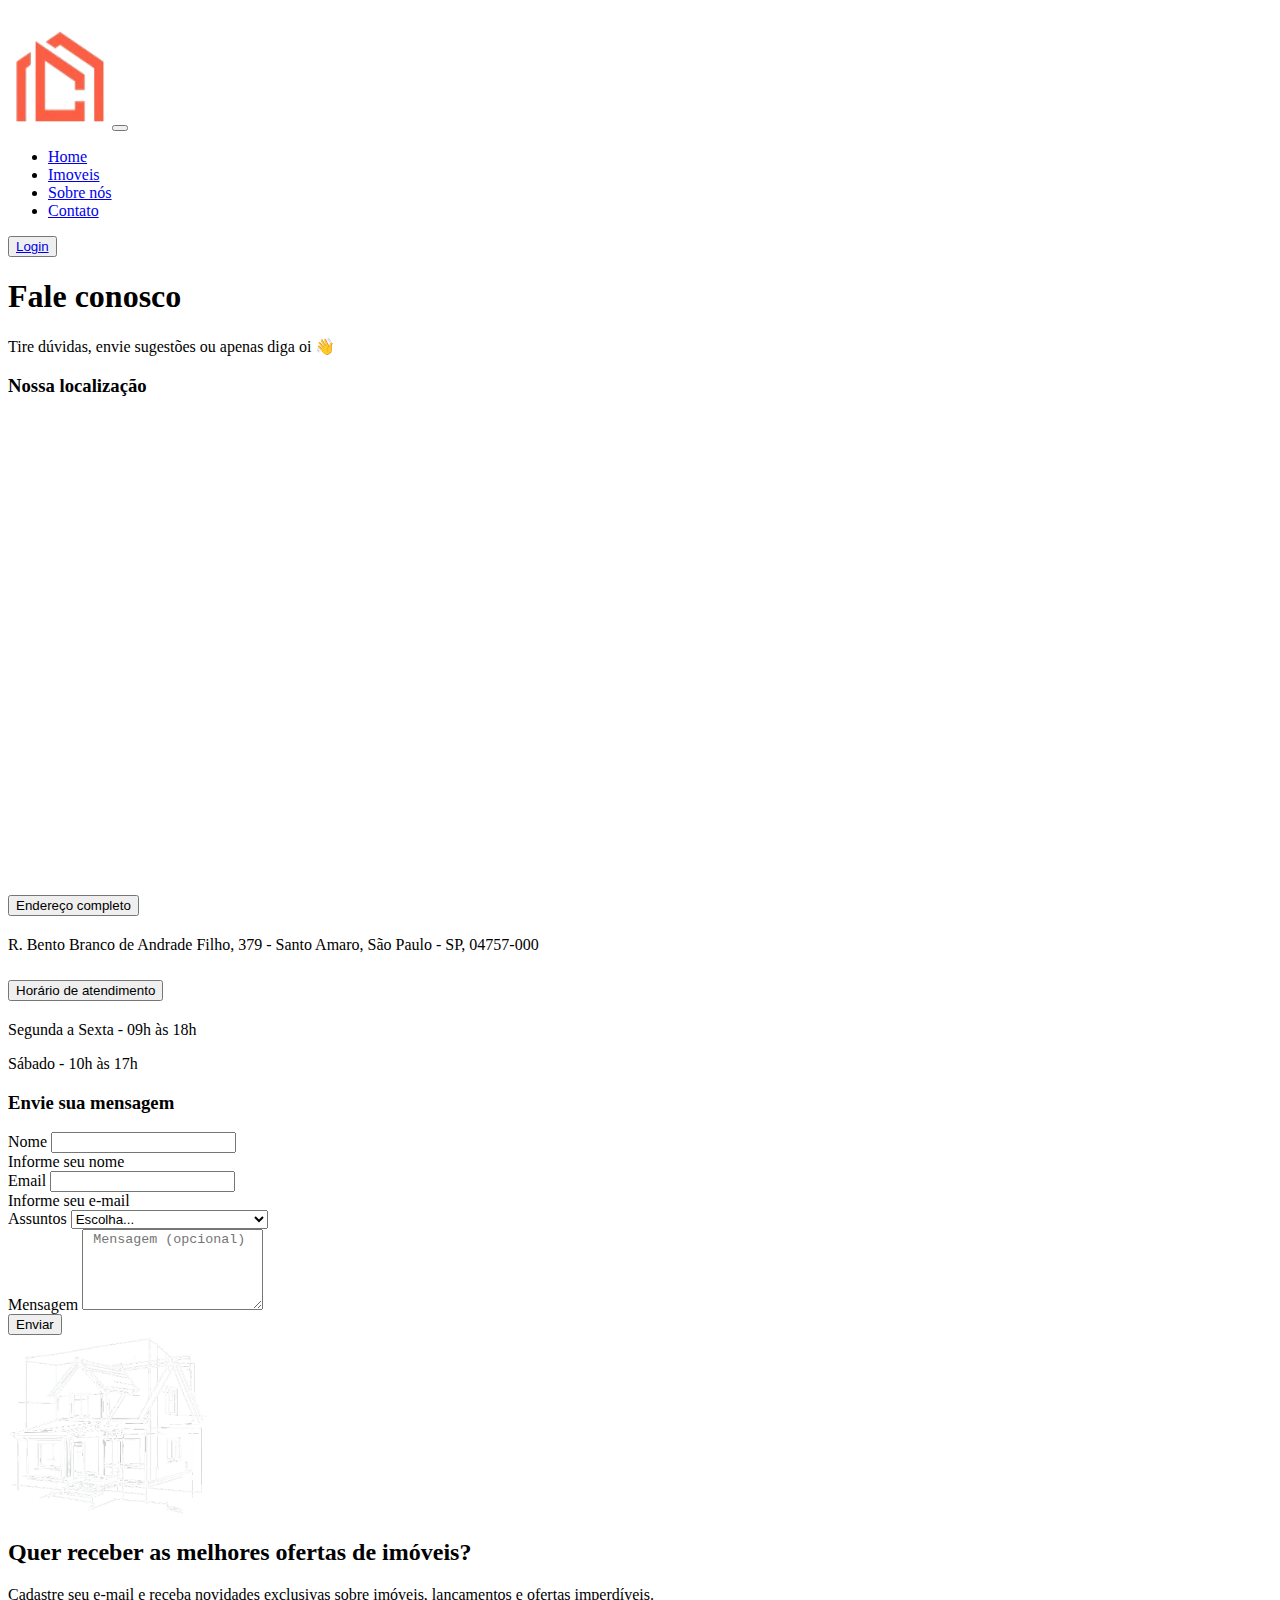
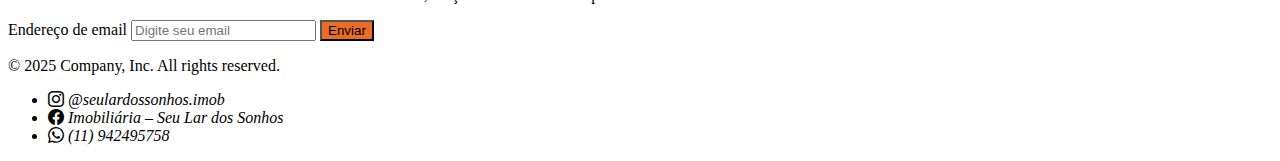
<file: Contato.html>
<!DOCTYPE html>
<html lang="en">

<head>
    <meta charset="UTF-8">
    <meta name="viewport" content="width=device-width, initial-scale=1.0">
    <link href="https://cdn.jsdelivr.net/npm/bootstrap@5.0.2/dist/css/bootstrap.min.css" rel="stylesheet"
        integrity="sha384-EVSTQN3/azprG1Anm3QDgpJLIm9Nao0Yz1ztcQTwFspd3yD65VohhpuuCOmLASjC" crossorigin="anonymous">
    <script src="https://cdn.jsdelivr.net/npm/bootstrap@5.0.2/dist/js/bootstrap.bundle.min.js"
        integrity="sha384-MrcW6ZMFYlzcLA8Nl+NtUVF0sA7MsXsP1UyJoMp4YLEuNSfAP+JcXn/tWtIaxVXM" crossorigin="anonymous"
        defer></script>
    <link rel="stylesheet" href="https://cdn.jsdelivr.net/npm/bootstrap-icons@1.13.1/font/bootstrap-icons.min.css">
    <link rel="stylesheet" href="./src/style/style.css">
    <link rel="icon" href="icon" type="./Imobiliária.svg">
    <title>Contato - seu lar dos sonho</title>
</head>

<body>

    <header class="w-75 ">
        <nav class="nav-header container  navbar navbar-expand-lg navbar-light">
            <div class="container">
                <a class="navbar-brand " href="index.html"><img src="./src/assets/image/Logo1.png" class="logo me-3"
                        alt="logo"></a>
                <button class="navbar-toggler bg-secondary" type="button" data-bs-toggle="collapse"
                    data-bs-target="#navbarSupportedContent" aria-controls="navbarSupportedContent"
                    aria-expanded="false" aria-label="Toggle navigation">
                    <span class="navbar-toggler-icon "></span>
                </button>
                <div class="collapse navbar-collapse" id="navbarSupportedContent">
                    <ul class="navbar-nav me-auto mb-2 mb-lg-0">
                        <li class="nav-item">
                            <a class="nav-link active text-white fw-bold" aria-current="page"
                                href="./index.html">Home</a>
                        </li>

                        <li class="nav-item ">
                            <a class="nav-link text-white" href="./imoveis.html">Imoveis</a>
                        </li>

                        <li class="nav-item">
                            <a class="nav-link text-white" href="./sobre_nos.html">Sobre nós</a>
                        </li>

                        <li class="nav-item">
                            <a class="nav-link text-white" href="./Contato.html">Contato</a>
                        </li>
                    </ul>
                    <div>
                        <button class="border border-1 bg-transparent rounded-pill py-1 px-4"><a href="#"
                                class="text-decoration-none text-light">Login</a></button>
                    </div>
                </div>
            </div>
        </nav>
    </header>

    <section class=" bg-header"></section>

    <section class="contact py-5 text-center text-white">
        <div class="container ">
            <h1>Fale conosco</h1>
            <p class="lead">Tire dúvidas, envie sugestões ou apenas diga oi 👋</p>
        </div>
    </section>

    <main class="container p-5 main-contact">
        <div class="row">

            <div class="col-12 col-lg-6">
                <h3>Nossa localização</h3>

                <div class="map-responsive">
                    <iframe
                        src="https://www.google.com/maps/embed?pb=!1m18!1m12!1m3!1d3654.779932109792!2d-46.724310724667184!3d-23.648050978740276!2m3!1f0!2f0!3f0!3m2!1i1024!2i768!4f13.1!3m3!1m2!1s0x94ce510e8d3746ed%3A0x3e9f3a76e1ebfb69!2sSenai%20Santo%20Amaro%20-%20Su%C3%AD%C3%A7o-Brasileira!5e0!3m2!1spt-BR!2sbr!4v1753741021413!5m2!1spt-BR!2sbr"
                        width="600" height="450" style="border:0;" allowfullscreen="" loading="lazy"
                        referrerpolicy="no-referrer-when-downgrade"></iframe>
                </div>

                <div class="accordion accordion-flush mt-4" id="accordionFlushExample">

                    <div class="accordion-item">
                        <h2 class="accordion-header" id="flush-headingOne">
                            <button class="accordion-button collapsed" type="button" data-bs-toggle="collapse"
                                data-bs-target="#flush-collapseOne" aria-expanded="false"
                                aria-controls="flush-collapseOne">
                                Endereço completo
                            </button>
                        </h2>
                        <div id="flush-collapseOne" class="accordion-collapse collapse border"
                            aria-labelledby="flush-headingOne" data-bs-parent="#accordionFlushExample">
                            <div class="accordion-body border">
                                <p>R. Bento Branco de Andrade Filho, 379 - Santo Amaro, São Paulo - SP, 04757-000</p>
                            </div>
                        </div>
                    </div>

                    <div class="accordion-item">
                        <h2 class="accordion-header" id="flush-headingTwo">
                            <button class="accordion-button collapsed" type="button" data-bs-toggle="collapse"
                                data-bs-target="#flush-collapseTwo" aria-expanded="false"
                                aria-controls="flush-collapseTwo">
                                Horário de atendimento
                            </button>
                        </h2>
                        <div id="flush-collapseTwo" class="accordion-collapse collapse"
                            aria-labelledby="flush-headingTwo" data-bs-parent="#accordionFlushExample">
                            <div class="accordion-body">
                                <p>Segunda a Sexta - 09h às 18h </p>
                                <p>Sábado - 10h às 17h</p>
                            </div>
                        </div>
                    </div>

                </div>

            </div>

            <div class="col-12 col-lg-6 mt-5 mt-lg-0">
                <h3>Envie sua mensagem</h3>
                <form class="row g-3" novalidate>
                    <div class="col-12">
                        <label for="inputEmail4" class="form-label">Nome</label>
                        <input type="text" class="form-control" id="inputEmail4" required>
                        <div class="invalid-feedback">Informe seu nome</div>
                    </div>
                    <div class="col-12">
                        <label for="inputEmail4" class="form-label">Email</label>
                        <input type="email" class="form-control" id="inputEmail4" required>
                        <div class="invalid-feedback">Informe seu e-mail</div>
                    </div>
                    <div class="col-12">
                        <label for="inputState" class="form-label">Assuntos</label>
                        <select id="inputState" class="form-select" required>
                            <option value="" selected disabled>Escolha...</option>
                            <option value="1">Informações sobre um imóvel</option>
                            <option value="2">Agendar visita</option>
                            <option value="3">Simulação de financiamento</option>
                            <option value="4">Avaliação de imóvel</option>
                            <option value="5">Outros assuntos</option>
                        </select>
                    </div>
                    <div class="col-12">
                        <label for="mensagem" class="form-label">Mensagem</label>
                        <textarea name="mensagem" id="mensagem" placeholder=" Mensagem (opcional) " class="form-control"
                            rows="5"></textarea>
                    </div>

                    <div class="col-12">
                        <button type="submit" class="btn btn-primary">Enviar</button>
                    </div>
                </form>
            </div>

        </div>
    </main>

    <footer class="container-fluid py-4  ">
        <div class="row footer-informacao ">
            <img class="d-none d-md-block" src="./src/assets/image/logo_branco.png" alt="Logo" style="width: 200px;">
            <div class="col-md-5 offset-md-1 mb-3">
                <form class="text-light">
                    <h2 class="h6">Quer receber as melhores ofertas de imóveis?</h2>
                    <p>Cadastre seu e-mail e receba novidades exclusivas sobre imóveis, lançamentos e ofertas
                        imperdíveis.</p>
                    <div class="d-flex flex-column flex-sm-row w-100 gap-2"> <label for="newsletter1"
                            class="visually-hidden">Endereço de email</label> <input id="newsletter1" type="email"
                            class="form-control" placeholder="Digite seu email" required>
                        <button class="btn text-white" type="email" style="background-color: #EA6D27;">Enviar</button>
                    </div>
                </form>
            </div>

        </div>
        <div
            class=" d-flex flex-column flex-sm-row justify-content-evenly align-items-center py-4 my-4 border-top text-light">
            <p>© 2025 Company, Inc. All rights reserved.</p>
            <ul class="list-unstyled d-flex flex-column">

                <li class="mb-2">
                    <i class="bi bi-instagram "> @seulardossonhos.imob</i>
                </li>

                <li class="mb-2">
                    <i class="bi bi-facebook"> Imobiliária – Seu Lar dos Sonhos</i>
                </li>

                <li class="mb-2">
                    <i class="bi bi-whatsapp"> (11) 942495758</i>
                </li>
            </ul>
        </div>
    </footer>

    <script>
        document.querySelector('form').addEventListener('submit', function (e) {
            if (!this.checkValidity()) {
                e.preventDefault()
                this.classList.add("was-validated")
            }
        })
    </script>

</body>

</html>
</file>
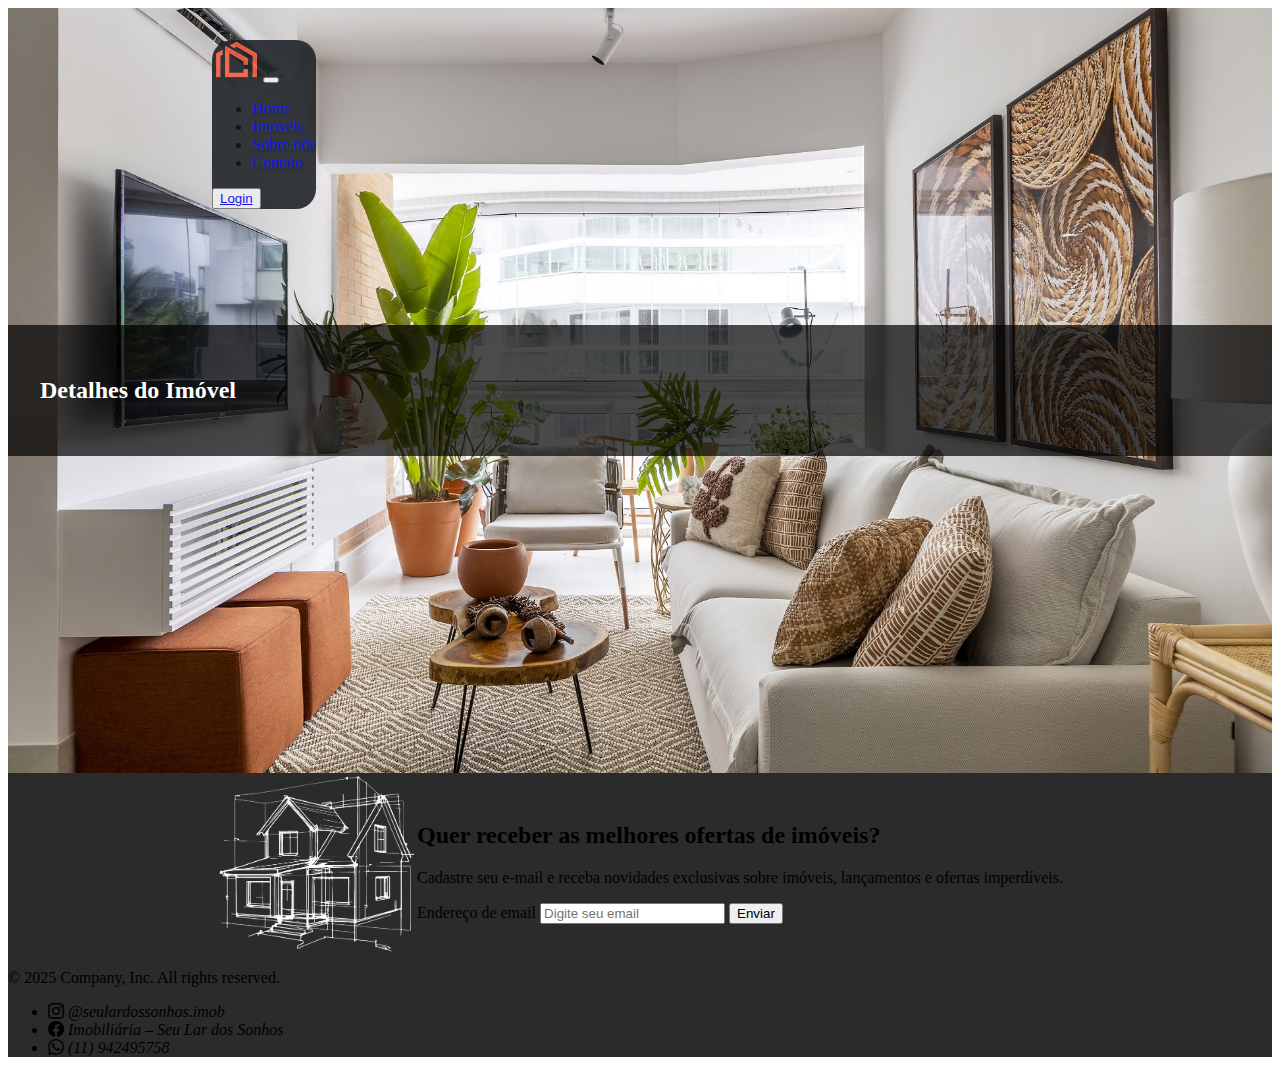
<file: detalhes.html>
<!DOCTYPE html>
<html lang="en">

<head>
    <meta charset="UTF-8">
    <meta name="viewport" content="width=device-width, initial-scale=1.0">
    <link href="https://cdn.jsdelivr.net/npm/bootstrap@5.0.2/dist/css/bootstrap.min.css" rel="stylesheet"
        integrity="sha384-EVSTQN3/azprG1Anm3QDgpJLIm9Nao0Yz1ztcQTwFspd3yD65VohhpuuCOmLASjC" crossorigin="anonymous">
    <script src="https://cdn.jsdelivr.net/npm/bootstrap@5.0.2/dist/js/bootstrap.bundle.min.js"
        integrity="sha384-MrcW6ZMFYlzcLA8Nl+NtUVF0sA7MsXsP1UyJoMp4YLEuNSfAP+JcXn/tWtIaxVXM" crossorigin="anonymous"
        defer></script>
    <link rel="stylesheet" href="https://cdn.jsdelivr.net/npm/bootstrap-icons@1.13.1/font/bootstrap-icons.min.css">
    <link rel="stylesheet" href="./src/style/imoveis.css">
    <link rel="icon" href="icon" type="./Imobiliária.svg">
    <title>Imobiliária - seu lar dos sonho</title>
</head>

<body>

    <header class="w-75 ">
        <nav class="nav-header container  navbar navbar-expand-lg navbar-light">
            <div class="container">
                <a class="navbar-brand " href="index.html"><img src="./src/assets/image/Logo1.png" class="logo me-3"
                        alt="logo"></a>
                <button class="navbar-toggler bg-secondary" type="button" data-bs-toggle="collapse"
                    data-bs-target="#navbarSupportedContent" aria-controls="navbarSupportedContent"
                    aria-expanded="false" aria-label="Toggle navigation">
                    <span class="navbar-toggler-icon "></span>
                </button>
                <div class="collapse navbar-collapse" id="navbarSupportedContent">
                    <ul class="navbar-nav me-auto mb-2 mb-lg-0">
                        <li class="nav-item">
                            <a class="nav-link active text-white fw-bold" aria-current="page"
                                href="./index.html">Home</a>
                        </li>

                        <li class="nav-item ">
                            <a class="nav-link text-white" href="./imoveis.html">Imoveis</a>
                        </li>

                        <li class="nav-item">
                            <a class="nav-link text-white" href="./sobre_nos.html">Sobre nós</a>
                        </li>

                        <li class="nav-item">
                            <a class="nav-link text-white" href="#">Contato</a>
                        </li>
                    </ul>
                    <div>
                        <button class="border border-1 bg-transparent rounded-pill py-1 px-4"><a href="#"
                                class="text-decoration-none text-light">Login</a></button>
                    </div>
                </div>
            </div>
        </nav>
    </header>
    
    <main class="hero">
        <div class="hero-overlay">
            <div class="container text-center ">
                <h2 class="display-6 fw-bold">Detalhes do Imóvel</h2>
            </div>
        </div>
    </main>


    <footer class="container-fluid py-4  ">
        <div class="row footer-informacao ">
            <img class="d-none d-md-block" src="./src/assets/image/logo_branco.png" alt="Logo" style="width: 200px;">
            <div class="col-md-5 offset-md-1 mb-3">
                <form class="text-light">
                    <h2 class="h6">Quer receber as melhores ofertas de imóveis?</h2>
                    <p>Cadastre seu e-mail e receba novidades exclusivas sobre imóveis, lançamentos e ofertas
                        imperdíveis.</p>
                    <div class="d-flex flex-column flex-sm-row w-100 gap-2"> <label for="newsletter1"
                            class="visually-hidden">Endereço de email</label> <input id="newsletter1" type="email"
                            class="form-control" placeholder="Digite seu email" required> <button
                            class="btn btn-primary" type="email">Enviar</button> </div>
                </form>
            </div>

        </div>
        <div
            class=" d-flex flex-column flex-sm-row justify-content-evenly align-items-center py-4 my-4 border-top text-light">
            <p>© 2025 Company, Inc. All rights reserved.</p>
            <ul class="list-unstyled d-flex flex-column">

                <li class="mb-2">
                    <i class="bi bi-instagram "> @seulardossonhos.imob</i>
                </li>

                <li class="mb-2">
                    <i class="bi bi-facebook"> Imobiliária – Seu Lar dos Sonhos</i>
                </li>

                <li class="mb-2">
                    <i class="bi bi-whatsapp"> (11) 942495758</i>
                </li>
            </ul>
        </div>
    </footer>

</body>

</html>
</file>
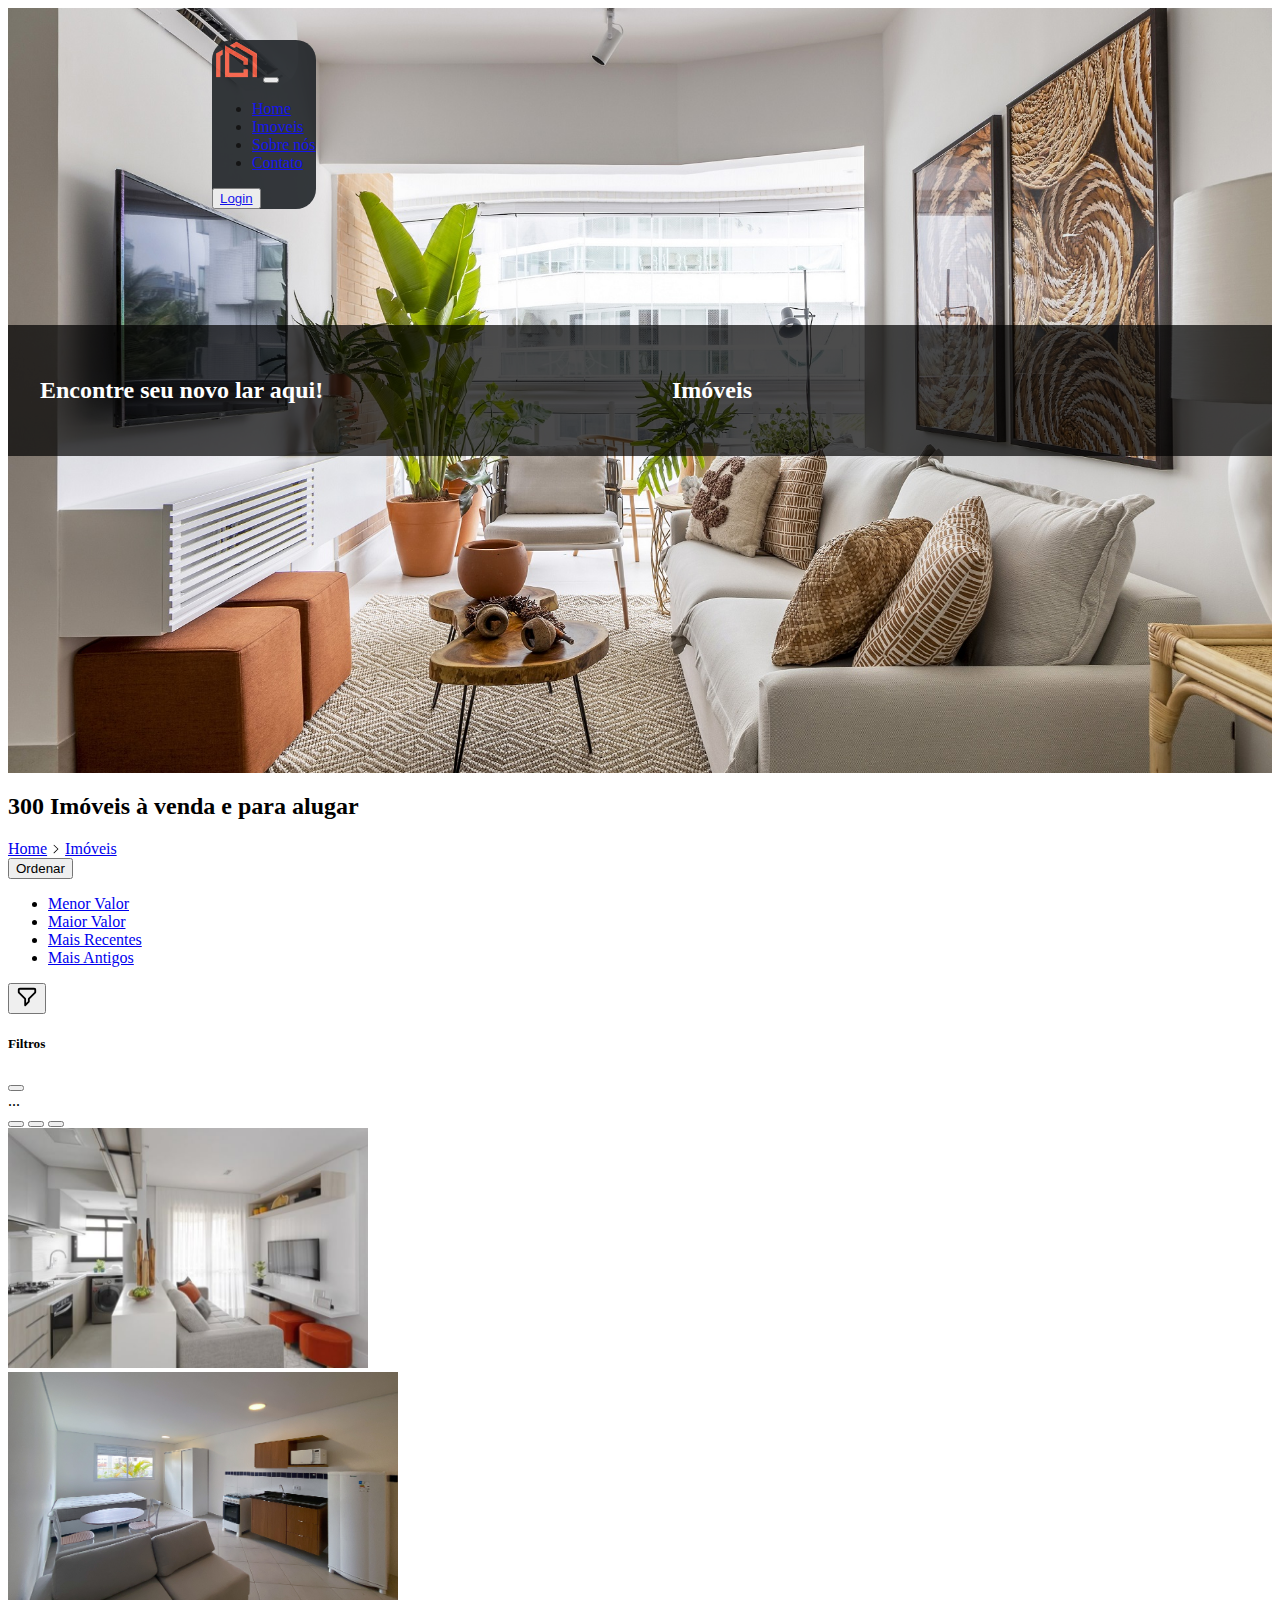
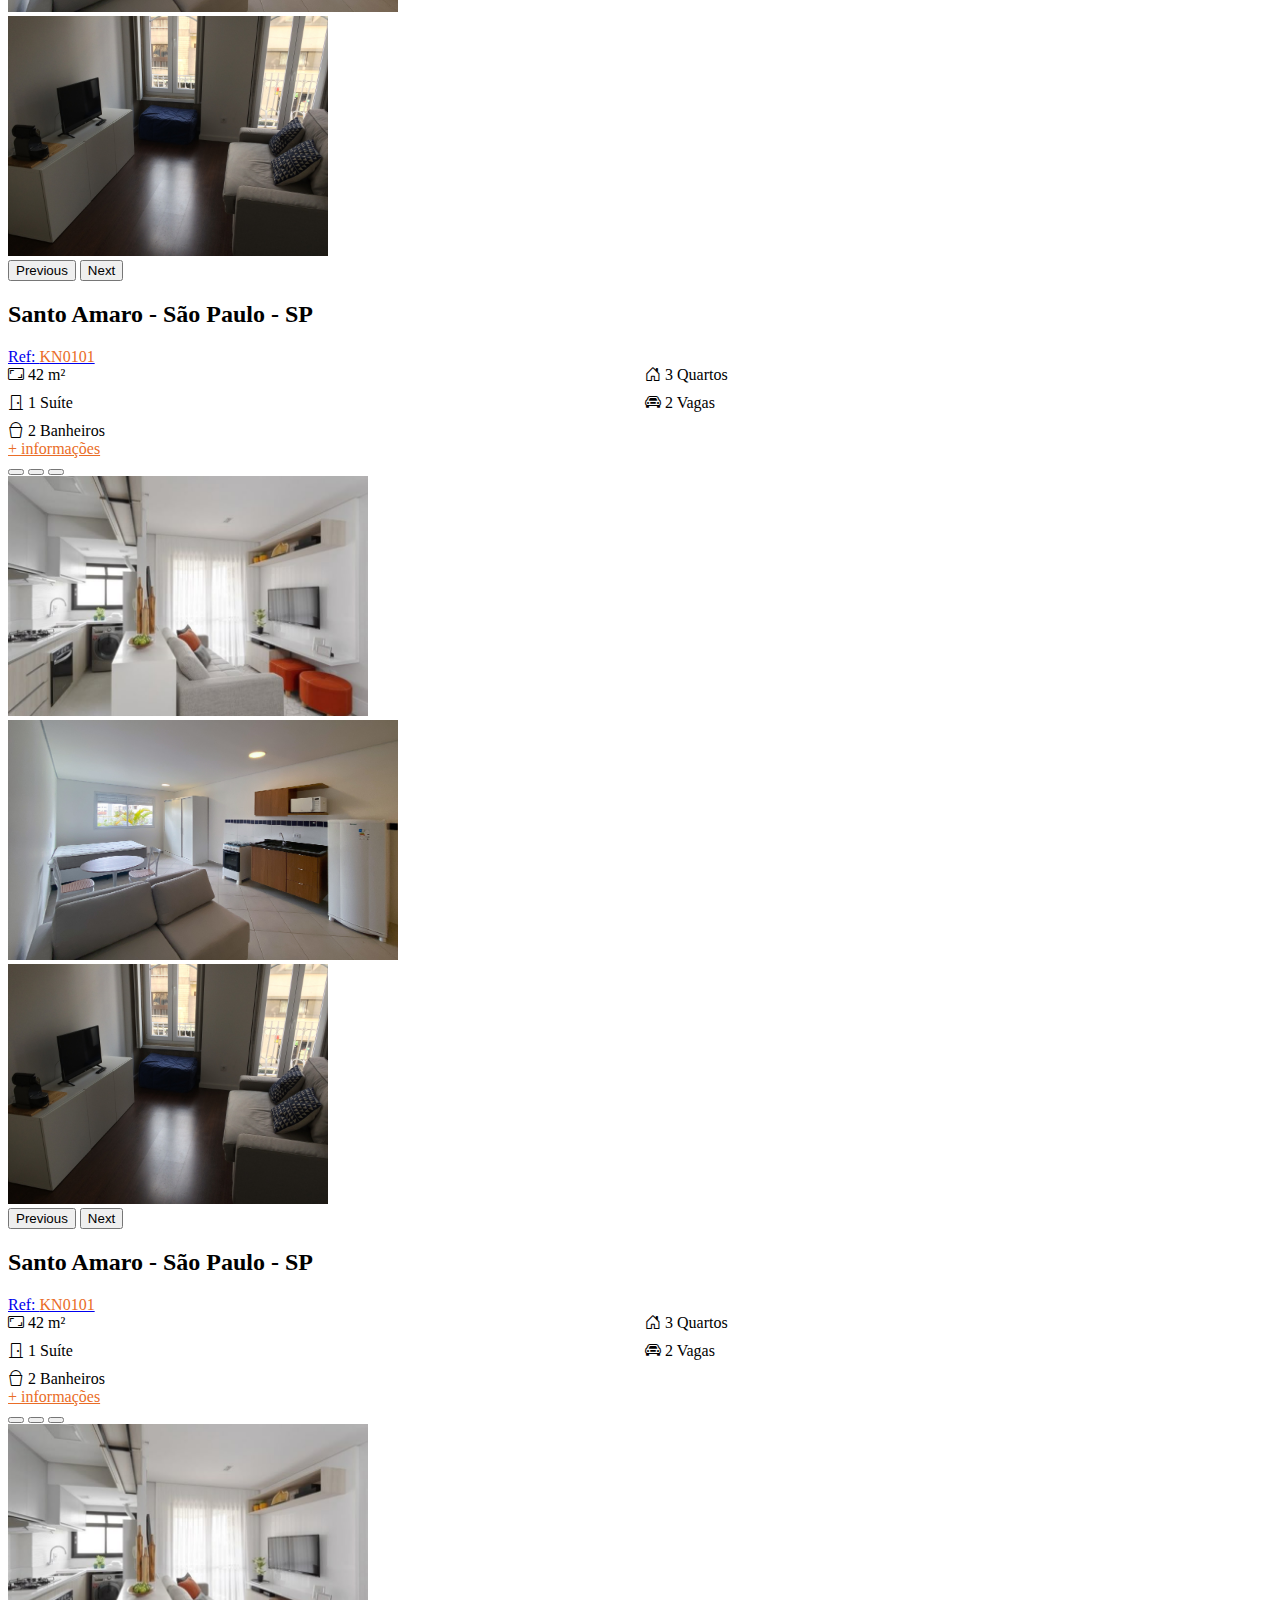
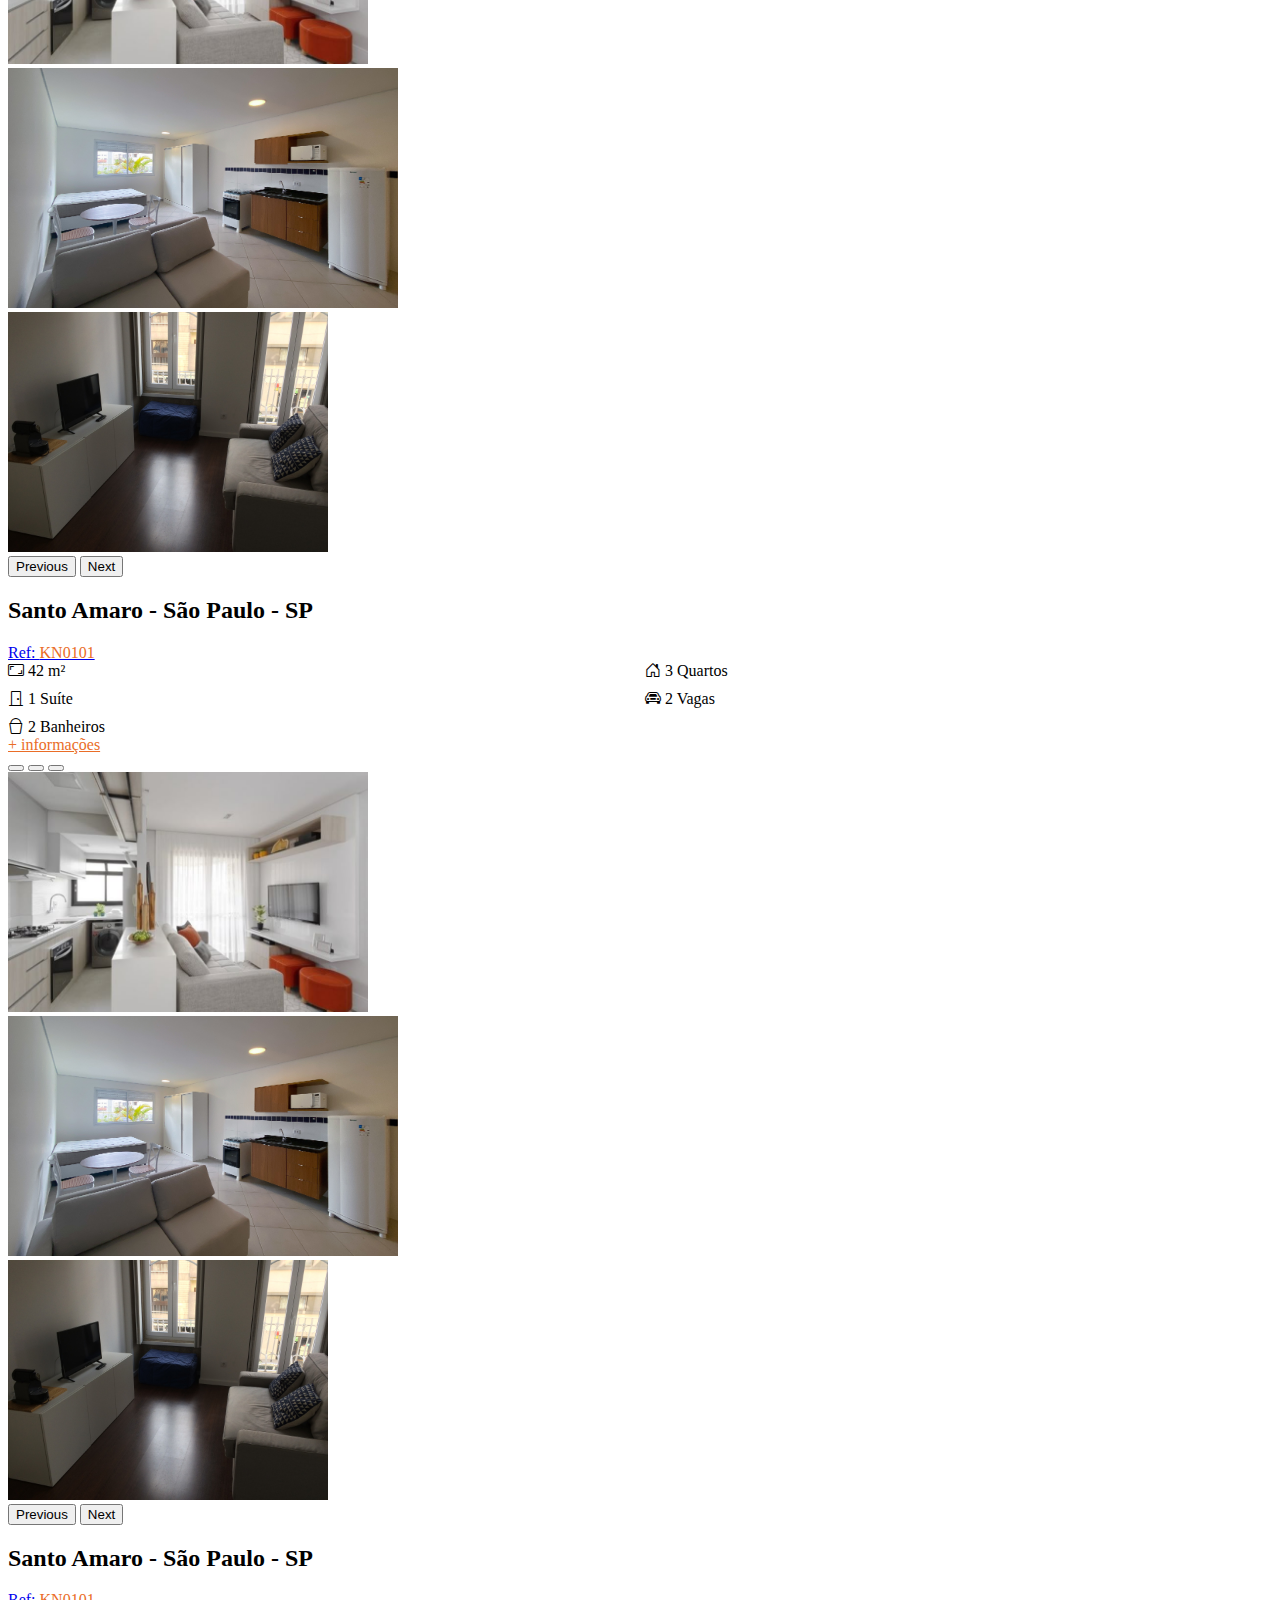
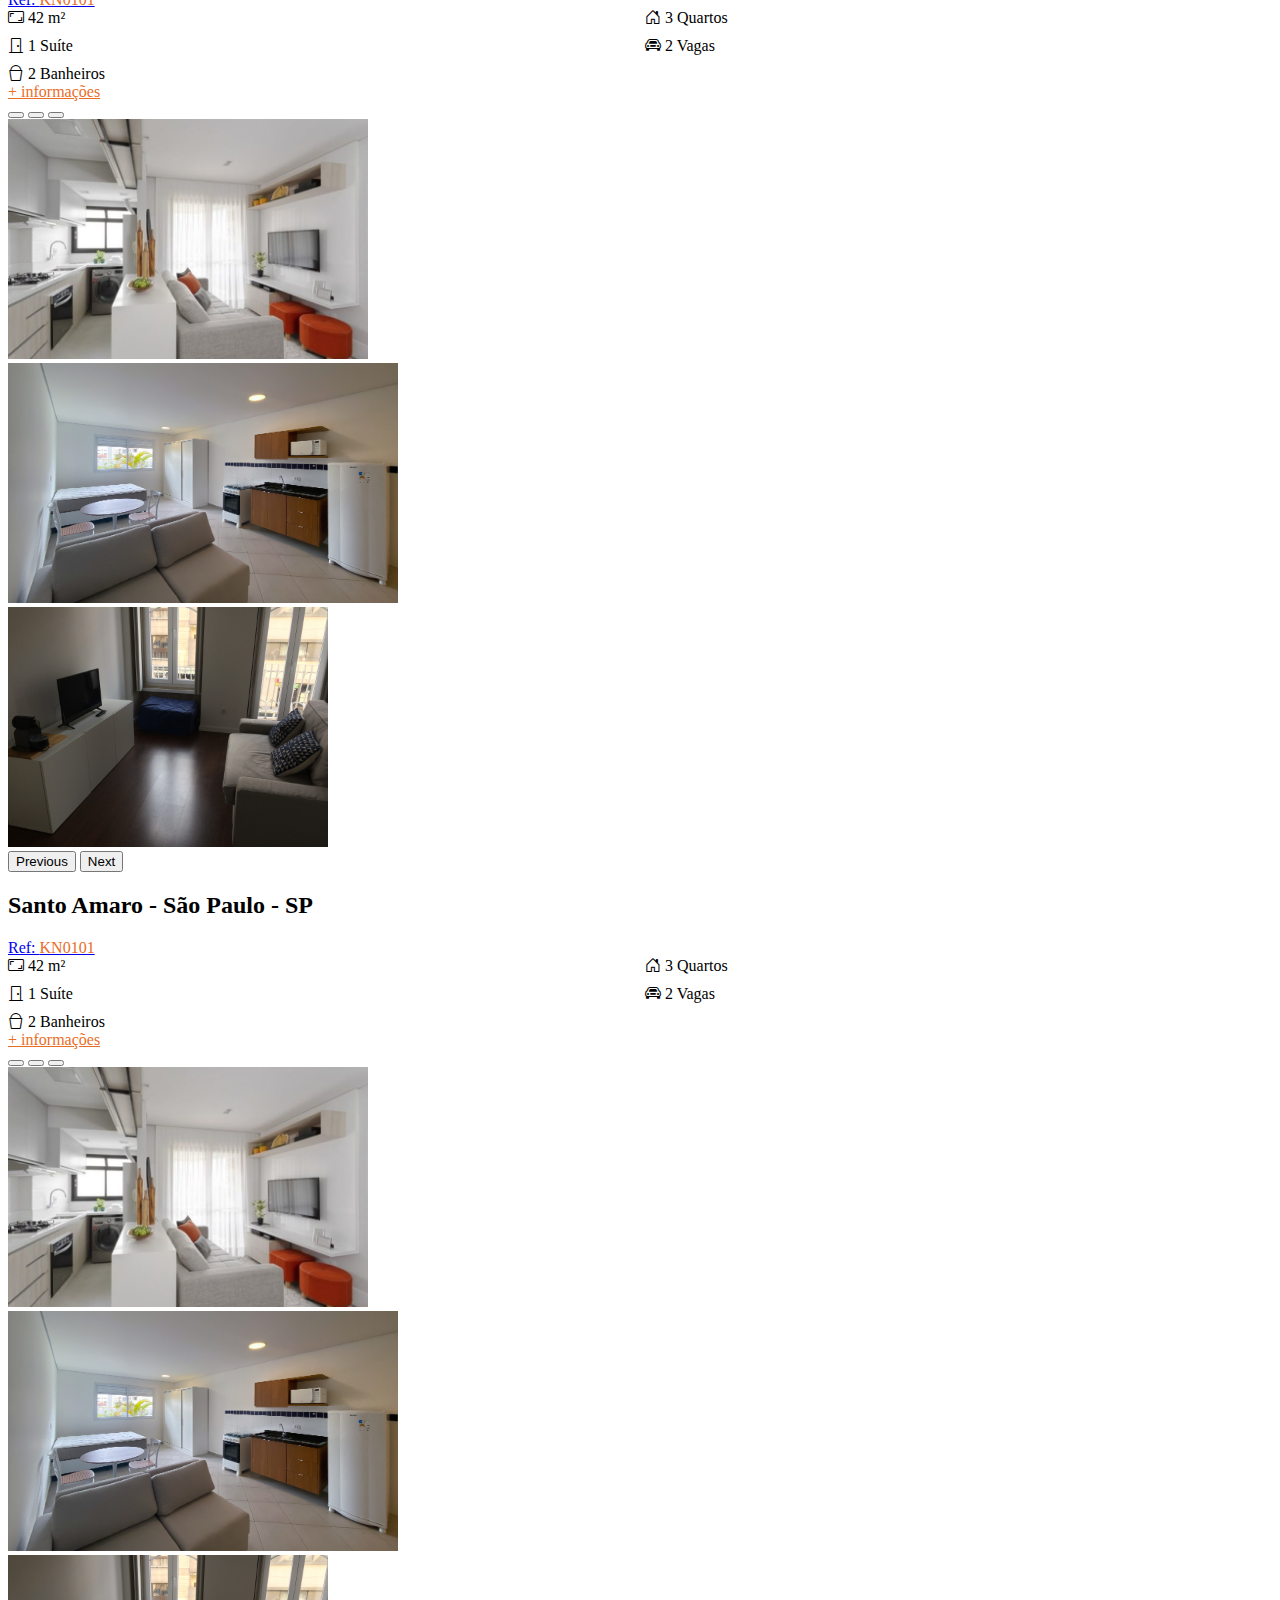
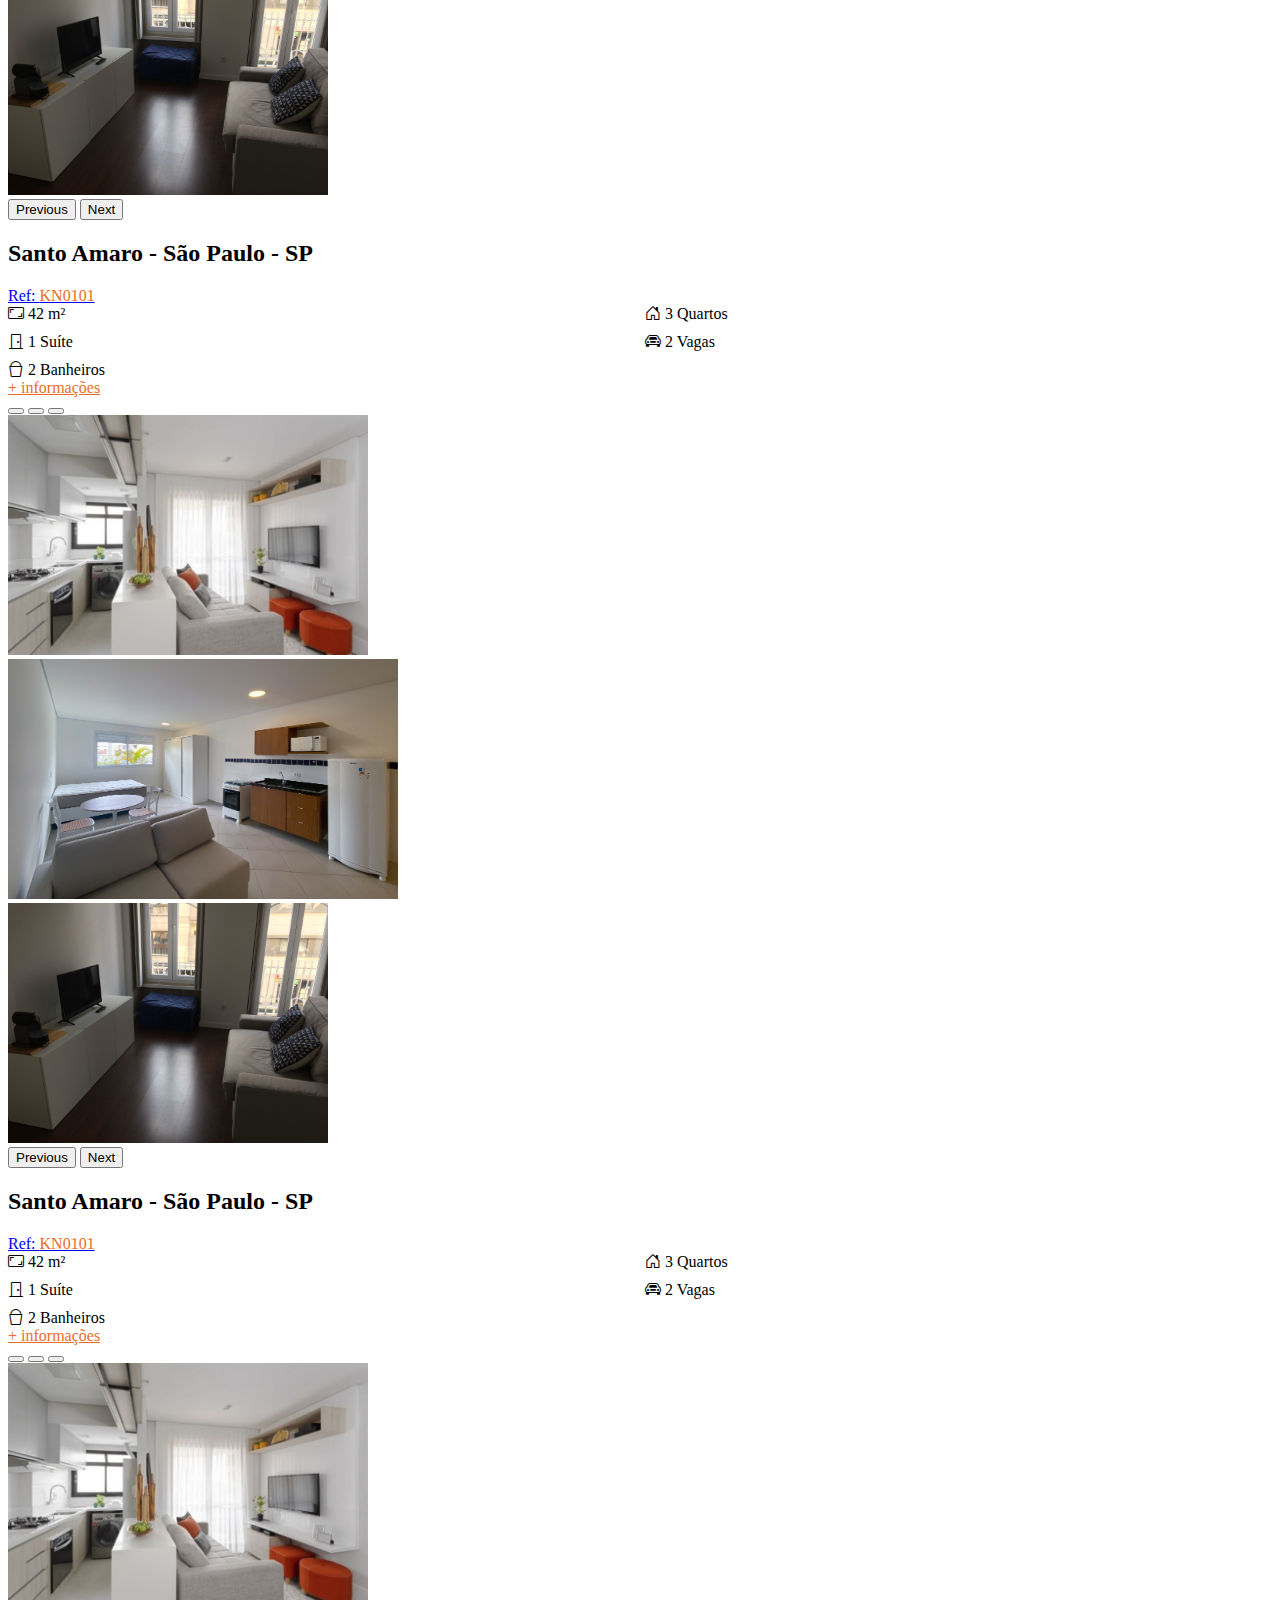
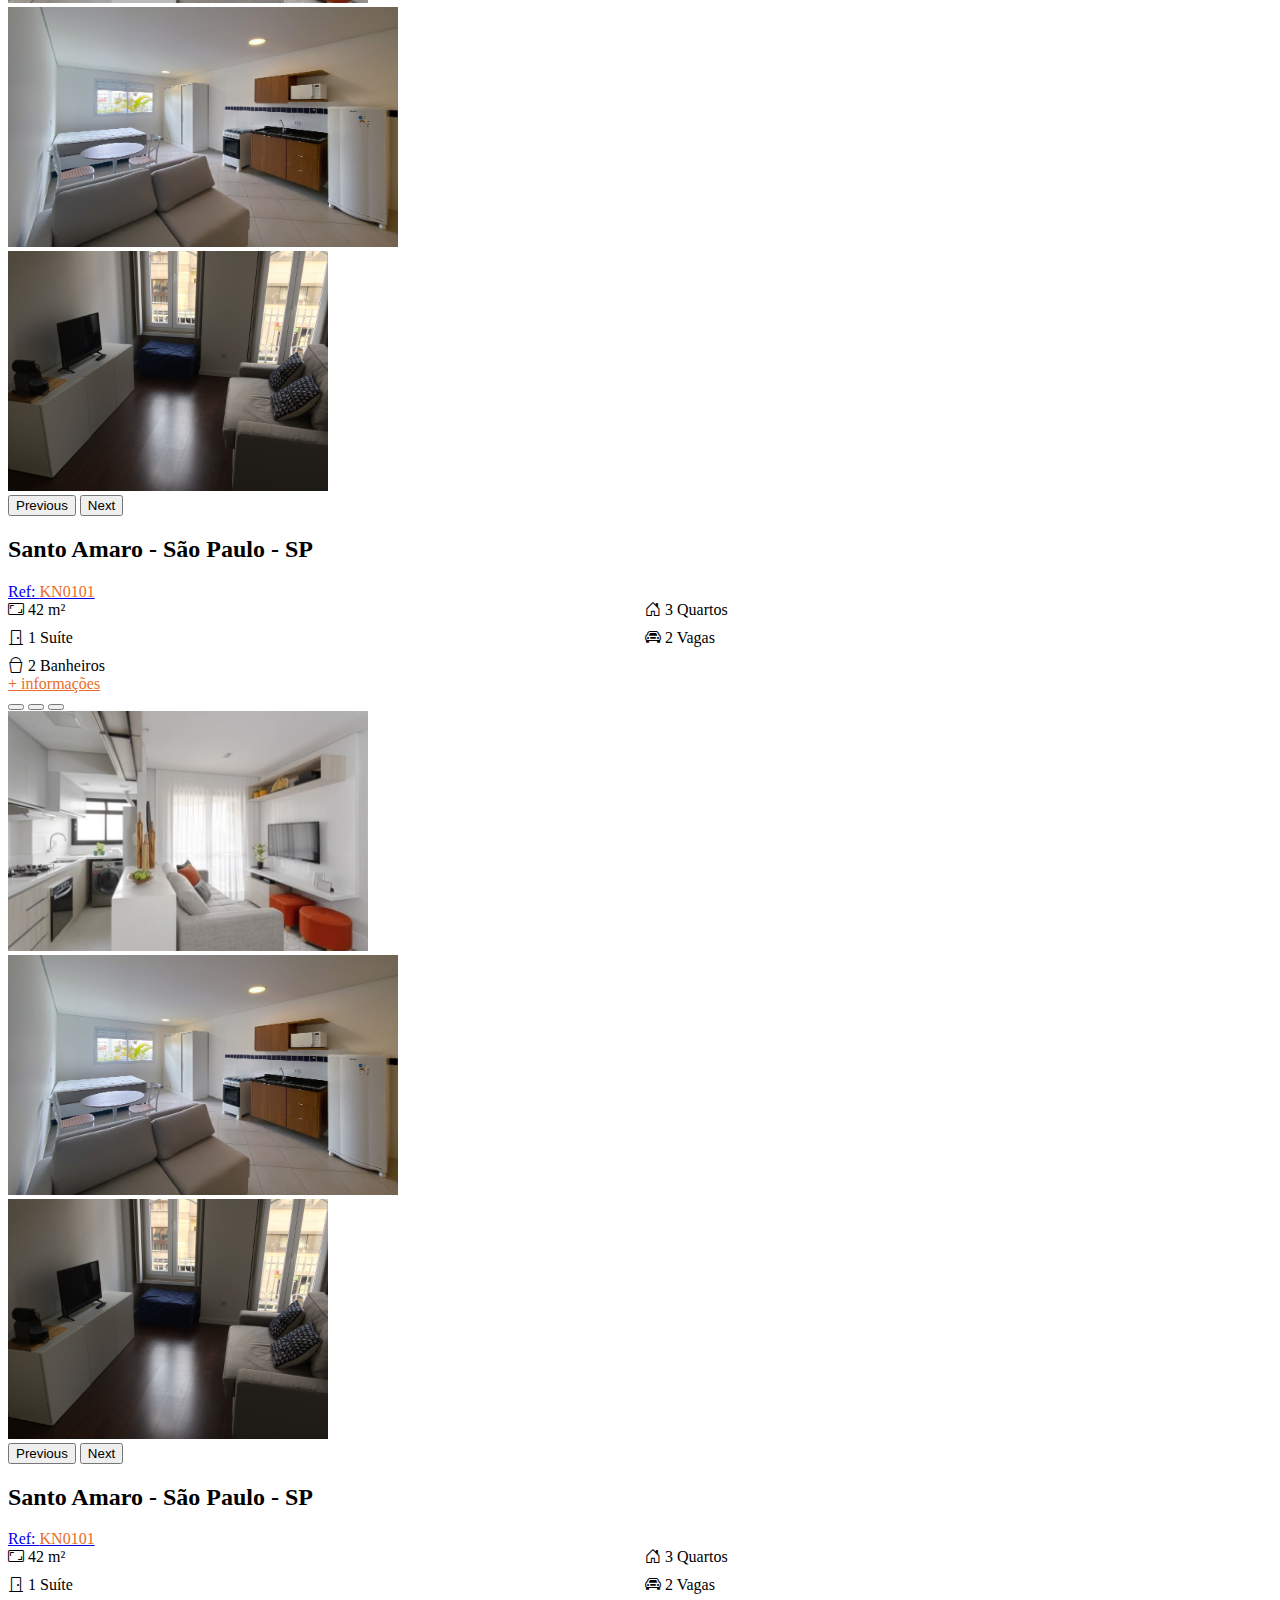
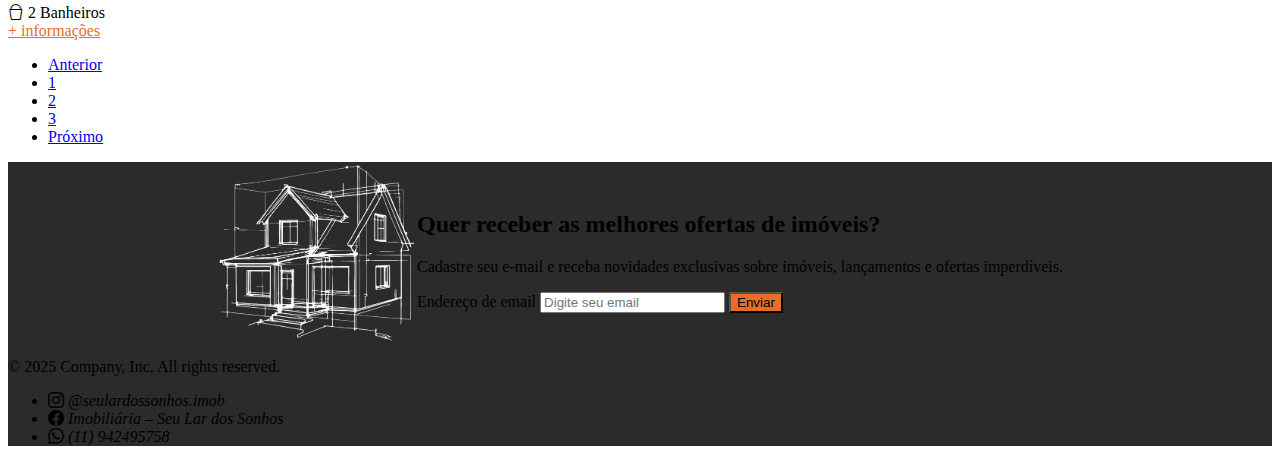
<file: imoveis.html>
<!DOCTYPE html>
<html lang="en">

<head>
    <meta charset="UTF-8">
    <meta name="viewport" content="width=device-width, initial-scale=1.0">
    <link href="https://cdn.jsdelivr.net/npm/bootstrap@5.0.2/dist/css/bootstrap.min.css" rel="stylesheet"
        integrity="sha384-EVSTQN3/azprG1Anm3QDgpJLIm9Nao0Yz1ztcQTwFspd3yD65VohhpuuCOmLASjC" crossorigin="anonymous">
    <script src="https://cdn.jsdelivr.net/npm/bootstrap@5.0.2/dist/js/bootstrap.bundle.min.js"
        integrity="sha384-MrcW6ZMFYlzcLA8Nl+NtUVF0sA7MsXsP1UyJoMp4YLEuNSfAP+JcXn/tWtIaxVXM" crossorigin="anonymous"
        defer></script>
    <link rel="stylesheet" href="https://cdn.jsdelivr.net/npm/bootstrap-icons@1.13.1/font/bootstrap-icons.min.css">
    <link rel="stylesheet" href="./src/style/imoveis.css">
    <link rel="icon" href="icon" type="./Imobiliária.svg">
    <title>Imóveis</title>
</head>

<body>

    <header class="w-75 ">
        <nav class="nav-header container  navbar navbar-expand-lg navbar-light">
            <div class="container">
                <a class="navbar-brand " href="index.html"><img src="./src/assets/image/Logo1.png" class="logo me-3"
                        alt="logo"></a>
                <button class="navbar-toggler bg-secondary" type="button" data-bs-toggle="collapse"
                    data-bs-target="#navbarSupportedContent" aria-controls="navbarSupportedContent"
                    aria-expanded="false" aria-label="Toggle navigation">
                    <span class="navbar-toggler-icon "></span>
                </button>
                <div class="collapse navbar-collapse" id="navbarSupportedContent">
                    <ul class="navbar-nav me-auto mb-2 mb-lg-0">
                        <li class="nav-item">
                            <a class="nav-link active text-white fw-bold" aria-current="page"
                                href="./index.html">Home</a>
                        </li>

                        <li class="nav-item ">
                            <a class="nav-link text-white" href="./imoveis.html">Imoveis</a>
                        </li>

                        <li class="nav-item">
                            <a class="nav-link text-white" href="./sobre_nos.html">Sobre nós</a>
                        </li>

                        <li class="nav-item">
                            <a class="nav-link text-white" href="#">Contato</a>
                        </li>
                    </ul>
                    <div>
                        <button class="border border-1 bg-transparent rounded-pill py-1 px-4"><a href="#"
                                class="text-decoration-none text-light">Login</a></button>
                    </div>
                </div>
            </div>
        </nav>
    </header>

    <main class="hero  min-vh-70">
        <div class="hero-overlay d-none d-md-block">
            <div class="container text-center ">
                <h2 class="display-6 fw-bold">Encontre seu novo lar aqui!</h2>
            </div>
        </div>
        <div class="hero-overlay d-block d-md-none">
            <div class="container text-center ">
                <h2 class="display-6 fw-bold">Imóveis</h2>
            </div>
        </div>
    </main>

    <div class="container">
        <div class="d-flex justify-content-md-between m-md-4">
            <div>
                <div>
                    <h2 class="fs-4">300 Imóveis à venda e para alugar</h2>
                </div>
                <div class="" >
                    <a href="./index.html" class="text-decoration-none me-2 text-dark">Home</a>
                    <img src="./src/assets/image/right-arrow.svg" alt="" style="width: 10px;" class="me-2">
                    <a href="./imoveis.html" class="text-decoration-none text-dark">Imóveis</a>
                </div>

            </div>

            <div class="d-flex align-items-start">
                <div class="dropdown">
                <button class="btn dropdown-toggle border-1" type="button" id="dropdownMenuButton1" data-bs-toggle="dropdown" aria-expanded="false">
                    Ordenar
                </button>
                <ul class="dropdown-menu" aria-labelledby="dropdownMenuButton1">
                    <li><a class="dropdown-item" href="#">Menor Valor</a></li>
                    <li><a class="dropdown-item" href="#">Maior Valor</a></li>
                    <li><a class="dropdown-item" href="#">Mais Recentes</a></li>
                    <li><a class="dropdown-item" href="#">Mais Antigos</a></li>
                </ul>
                </div>

                <button class="btn" type="button" data-bs-toggle="offcanvas" data-bs-target="#offcanvasRight" aria-controls="offcanvasRight">
                    <img src="./src/assets/image/filter.svg" alt="" style="width: 22px;">
                </button>

                <div class="offcanvas offcanvas-end" tabindex="-1" id="offcanvasRight" aria-labelledby="offcanvasRightLabel">
                    <div class="offcanvas-header">
                        <h5 id="offcanvasRightLabel">Filtros</h5>
                        <button type="button" class="btn-close text-reset" data-bs-dismiss="offcanvas" aria-label="Close"></button>
                    </div>
                    <div class="offcanvas-body">
                        ...
                    </div>
                </div>
            </div>
            
        </div>
    </div>

    <section class="container">
        <div class="row">

            <div class="col-md-4 m-0 p-md-3 ">
                <div class="card">
                    <!-- Carrocel -->

                    <div id="carouselExampleIndicators" class="carousel slide" data-bs-ride="carousel">
                        <div class="carousel-indicators">
                            <button type="button" data-bs-target="#carouselExampleIndicators" data-bs-slide-to="0" class="active" aria-current="true" aria-label="Slide 1"></button>
                            <button type="button" data-bs-target="#carouselExampleIndicators" data-bs-slide-to="1" aria-label="Slide 2"></button>
                            <button type="button" data-bs-target="#carouselExampleIndicators" data-bs-slide-to="2" aria-label="Slide 3"></button>
                        </div>

                        <div class="carousel-inner">
                            <div class="carousel-item active">
                            <img src="./src/assets/image/imovel 10.jpg" class="d-block w-100 img-fluid" alt="..."style="height: 240px;">
                            </div>
                            <div class="carousel-item">
                            <img src="./src/assets/image/imovel 13.jpg" class="d-block w-100 img-fluid" alt="..." style="height: 240px;">
                            </div>
                            <div class="carousel-item">
                            <img src="./src/assets/image/imovel 4.jpg" class="d-block w-100 img-fluid" alt="..." style="height: 240px;">
                            </div>
                        </div>

                        <button class="carousel-control-prev" type="button" data-bs-target="#carouselExampleIndicators" data-bs-slide="prev">
                            <span class="carousel-control-prev-icon" aria-hidden="true"></span>
                            <span class="visually-hidden">Previous</span>
                        </button>

                        <button class="carousel-control-next" type="button" data-bs-target="#carouselExampleIndicators" data-bs-slide="next">
                            <span class="carousel-control-next-icon" aria-hidden="true"></span>
                            <span class="visually-hidden">Next</span>
                        </button>
                    </div>

                    <!-- Fim Carrocel -->

                    <div class="card-body">
                        <div class="d-flex g-5">
                            <h2 class="card-title h6 me-5">Santo Amaro - São Paulo - SP</h2>
                            <a class="card-title h6 text-decoration-none text-dark ms-1" href="./detalhes.html">Ref: <span style="color: #EA6D27;">KN0101</span></a>
                        </div>
                        
                        
                        <div class="card-home-info">
                            <div><i class="bi bi-aspect-ratio" style="width: 50px;"></i> 42 m²</div>
                            <div><i class="bi bi-house-door" style="width: 50px;"></i> 3 Quartos</div>
                            <div><i class="bi bi-door-closed" style="width: 50px;"></i> 1 Suíte</div>
                            <div><i class="bi bi-car-front" style="width: 50px;"></i> 2 Vagas</div>
                            <div><i class="bi bi-bucket" style="width: 50px;"></i> 2 Banheiros</div>
                        
                        </div>
                        
                    </div>
                    <a href="./detalhes.html" class="btn fs-5" style="color: #EA6D27;">+ informações</a>
                </div>
            </div>

            <div class="col-md-4 m-0 p-md-3 ">
                <div class="card">
                    <!-- Carrocel -->

                    <div id="carouselExampleIndicators2" class="carousel slide" data-bs-ride="carousel">
                        <div class="carousel-indicators">
                            <button type="button" data-bs-target="#carouselExampleIndicators2" data-bs-slide-to="0" class="active" aria-current="true" aria-label="Slide 1"></button>
                            <button type="button" data-bs-target="#carouselExampleIndicators2" data-bs-slide-to="1" aria-label="Slide 2"></button>
                            <button type="button" data-bs-target="#carouselExampleIndicators2" data-bs-slide-to="2" aria-label="Slide 3"></button>
                        </div>

                        <div class="carousel-inner">
                            <div class="carousel-item active">
                            <img src="./src/assets/image/imovel 10.jpg" class="d-block w-100 img-fluid" alt="..."style="height: 240px;">
                            </div>
                            <div class="carousel-item">
                            <img src="./src/assets/image/imovel 13.jpg" class="d-block w-100 img-fluid" alt="..." style="height: 240px;">
                            </div>
                            <div class="carousel-item">
                            <img src="./src/assets/image/imovel 4.jpg" class="d-block w-100 img-fluid" alt="..." style="height: 240px;">
                            </div>
                        </div>

                        <button class="carousel-control-prev" type="button" data-bs-target="#carouselExampleIndicators2" data-bs-slide="prev">
                            <span class="carousel-control-prev-icon" aria-hidden="true"></span>
                            <span class="visually-hidden">Previous</span>
                        </button>

                        <button class="carousel-control-next" type="button" data-bs-target="#carouselExampleIndicators2" data-bs-slide="next">
                            <span class="carousel-control-next-icon" aria-hidden="true"></span>
                            <span class="visually-hidden">Next</span>
                        </button>
                    </div>

                    <!-- Fim Carrocel -->

                    <div class="card-body">
                        <div class="d-flex g-5">
                            <h2 class="card-title h6 me-5">Santo Amaro - São Paulo - SP</h2>
                            <a class="card-title h6 text-decoration-none text-dark ms-1" href="./detalhes.html">Ref: <span style="color: #EA6D27;">KN0101</span></a>
                        </div>
                        
                        
                        <div class="card-home-info">
                            <div><i class="bi bi-aspect-ratio" style="width: 50px;"></i> 42 m²</div>
                            <div><i class="bi bi-house-door" style="width: 50px;"></i> 3 Quartos</div>
                            <div><i class="bi bi-door-closed" style="width: 50px;"></i> 1 Suíte</div>
                            <div><i class="bi bi-car-front" style="width: 50px;"></i> 2 Vagas</div>
                            <div><i class="bi bi-bucket" style="width: 50px;"></i> 2 Banheiros</div>
                        
                        </div>
                        
                    </div>
                    <a href="./detalhes.html" class="btn fs-5" style="color: #EA6D27;">+ informações</a>
                </div>
            </div>

            <div class="col-md-4 m-0 p-md-3 ">
                <div class="card">
                    <!-- Carrocel -->

                    <div id="carouselExampleIndicators3" class="carousel slide" data-bs-ride="carousel">
                        <div class="carousel-indicators">
                            <button type="button" data-bs-target="#carouselExampleIndicators3" data-bs-slide-to="0" class="active" aria-current="true" aria-label="Slide 1"></button>
                            <button type="button" data-bs-target="#carouselExampleIndicators3" data-bs-slide-to="1" aria-label="Slide 2"></button>
                            <button type="button" data-bs-target="#carouselExampleIndicators3" data-bs-slide-to="2" aria-label="Slide 3"></button>
                        </div>

                        <div class="carousel-inner">
                            <div class="carousel-item active">
                            <img src="./src/assets/image/imovel 10.jpg" class="d-block w-100 img-fluid" alt="..."style="height: 240px;">
                            </div>
                            <div class="carousel-item">
                            <img src="./src/assets/image/imovel 13.jpg" class="d-block w-100 img-fluid" alt="..." style="height: 240px;">
                            </div>
                            <div class="carousel-item">
                            <img src="./src/assets/image/imovel 4.jpg" class="d-block w-100 img-fluid" alt="..." style="height: 240px;">
                            </div>
                        </div>

                        <button class="carousel-control-prev" type="button" data-bs-target="#carouselExampleIndicators3" data-bs-slide="prev">
                            <span class="carousel-control-prev-icon" aria-hidden="true"></span>
                            <span class="visually-hidden">Previous</span>
                        </button>

                        <button class="carousel-control-next" type="button" data-bs-target="#carouselExampleIndicators3" data-bs-slide="next">
                            <span class="carousel-control-next-icon" aria-hidden="true"></span>
                            <span class="visually-hidden">Next</span>
                        </button>
                    </div>

                    <!-- Fim Carrocel -->

                    <div class="card-body">
                        <div class="d-flex g-5">
                            <h2 class="card-title h6 me-5">Santo Amaro - São Paulo - SP</h2>
                            <a class="card-title h6 text-decoration-none text-dark ms-1" href="./detalhes.html">Ref: <span style="color: #EA6D27;">KN0101</span></a>
                        </div>
                        
                        
                        <div class="card-home-info">
                            <div><i class="bi bi-aspect-ratio" style="width: 50px;"></i> 42 m²</div>
                            <div><i class="bi bi-house-door" style="width: 50px;"></i> 3 Quartos</div>
                            <div><i class="bi bi-door-closed" style="width: 50px;"></i> 1 Suíte</div>
                            <div><i class="bi bi-car-front" style="width: 50px;"></i> 2 Vagas</div>
                            <div><i class="bi bi-bucket" style="width: 50px;"></i> 2 Banheiros</div>
                        
                        </div>
                        
                    </div>
                    <a href="./detalhes.html" class="btn fs-5" style="color: #EA6D27;">+ informações</a>
                </div>
            </div>

            <div class="col-md-4 m-0 p-md-3 ">
                <div class="card">
                    <!-- Carrocel -->

                    <div id="carouselExampleIndicators4" class="carousel slide" data-bs-ride="carousel">
                        <div class="carousel-indicators">
                            <button type="button" data-bs-target="#carouselExampleIndicators4" data-bs-slide-to="0" class="active" aria-current="true" aria-label="Slide 1"></button>
                            <button type="button" data-bs-target="#carouselExampleIndicators4" data-bs-slide-to="1" aria-label="Slide 2"></button>
                            <button type="button" data-bs-target="#carouselExampleIndicators4" data-bs-slide-to="2" aria-label="Slide 3"></button>
                        </div>

                        <div class="carousel-inner">
                            <div class="carousel-item active">
                            <img src="./src/assets/image/imovel 10.jpg" class="d-block w-100 img-fluid" alt="..."style="height: 240px;">
                            </div>
                            <div class="carousel-item">
                            <img src="./src/assets/image/imovel 13.jpg" class="d-block w-100 img-fluid" alt="..." style="height: 240px;">
                            </div>
                            <div class="carousel-item">
                            <img src="./src/assets/image/imovel 4.jpg" class="d-block w-100 img-fluid" alt="..." style="height: 240px;">
                            </div>
                        </div>

                        <button class="carousel-control-prev" type="button" data-bs-target="#carouselExampleIndicators4" data-bs-slide="prev">
                            <span class="carousel-control-prev-icon" aria-hidden="true"></span>
                            <span class="visually-hidden">Previous</span>
                        </button>

                        <button class="carousel-control-next" type="button" data-bs-target="#carouselExampleIndicators4" data-bs-slide="next">
                            <span class="carousel-control-next-icon" aria-hidden="true"></span>
                            <span class="visually-hidden">Next</span>
                        </button>
                    </div>

                    <!-- Fim Carrocel -->

                    <div class="card-body">
                        <div class="d-flex g-5">
                            <h2 class="card-title h6 me-5">Santo Amaro - São Paulo - SP</h2>
                            <a class="card-title h6 text-decoration-none text-dark ms-1" href="./detalhes.html">Ref: <span style="color: #EA6D27;">KN0101</span></a>
                        </div>
                        
                        
                        <div class="card-home-info">
                            <div><i class="bi bi-aspect-ratio" style="width: 50px;"></i> 42 m²</div>
                            <div><i class="bi bi-house-door" style="width: 50px;"></i> 3 Quartos</div>
                            <div><i class="bi bi-door-closed" style="width: 50px;"></i> 1 Suíte</div>
                            <div><i class="bi bi-car-front" style="width: 50px;"></i> 2 Vagas</div>
                            <div><i class="bi bi-bucket" style="width: 50px;"></i> 2 Banheiros</div>
                        
                        </div>
                        
                    </div>
                    <a href="./detalhes.html" class="btn fs-5" style="color: #EA6D27;">+ informações</a>
                </div>
            </div>

            <div class="col-md-4 m-0 p-md-3 ">
                <div class="card">
                    <!-- Carrocel -->

                    <div id="carouselExampleIndicators5" class="carousel slide" data-bs-ride="carousel">
                        <div class="carousel-indicators">
                            <button type="button" data-bs-target="#carouselExampleIndicators5" data-bs-slide-to="0" class="active" aria-current="true" aria-label="Slide 1"></button>
                            <button type="button" data-bs-target="#carouselExampleIndicators5" data-bs-slide-to="1" aria-label="Slide 2"></button>
                            <button type="button" data-bs-target="#carouselExampleIndicators5" data-bs-slide-to="2" aria-label="Slide 3"></button>
                        </div>

                        <div class="carousel-inner">
                            <div class="carousel-item active">
                            <img src="./src/assets/image/imovel 10.jpg" class="d-block w-100 img-fluid" alt="..."style="height: 240px;">
                            </div>
                            <div class="carousel-item">
                            <img src="./src/assets/image/imovel 13.jpg" class="d-block w-100 img-fluid" alt="..." style="height: 240px;">
                            </div>
                            <div class="carousel-item">
                            <img src="./src/assets/image/imovel 4.jpg" class="d-block w-100 img-fluid" alt="..." style="height: 240px;">
                            </div>
                        </div>

                        <button class="carousel-control-prev" type="button" data-bs-target="#carouselExampleIndicators5" data-bs-slide="prev">
                            <span class="carousel-control-prev-icon" aria-hidden="true"></span>
                            <span class="visually-hidden">Previous</span>
                        </button>

                        <button class="carousel-control-next" type="button" data-bs-target="#carouselExampleIndicators5" data-bs-slide="next">
                            <span class="carousel-control-next-icon" aria-hidden="true"></span>
                            <span class="visually-hidden">Next</span>
                        </button>
                    </div>

                    <!-- Fim Carrocel -->

                    <div class="card-body">
                        <div class="d-flex g-5">
                            <h2 class="card-title h6 me-5">Santo Amaro - São Paulo - SP</h2>
                            <a class="card-title h6 text-decoration-none text-dark ms-1" href="./detalhes.html">Ref: <span style="color: #EA6D27;">KN0101</span></a>
                        </div>
                        
                        
                        <div class="card-home-info">
                            <div><i class="bi bi-aspect-ratio" style="width: 50px;"></i> 42 m²</div>
                            <div><i class="bi bi-house-door" style="width: 50px;"></i> 3 Quartos</div>
                            <div><i class="bi bi-door-closed" style="width: 50px;"></i> 1 Suíte</div>
                            <div><i class="bi bi-car-front" style="width: 50px;"></i> 2 Vagas</div>
                            <div><i class="bi bi-bucket" style="width: 50px;"></i> 2 Banheiros</div>
                        
                        </div>
                        
                    </div>
                    <a href="./detalhes.html" class="btn fs-5" style="color: #EA6D27;">+ informações</a>
                </div>
            </div>

            <div class="col-md-4 m-0 p-md-3 ">
                <div class="card">
                    <!-- Carrocel -->

                    <div id="carouselExampleIndicators6" class="carousel slide" data-bs-ride="carousel">
                        <div class="carousel-indicators">
                            <button type="button" data-bs-target="#carouselExampleIndicators6" data-bs-slide-to="0" class="active" aria-current="true" aria-label="Slide 1"></button>
                            <button type="button" data-bs-target="#carouselExampleIndicators6" data-bs-slide-to="1" aria-label="Slide 2"></button>
                            <button type="button" data-bs-target="#carouselExampleIndicators6" data-bs-slide-to="2" aria-label="Slide 3"></button>
                        </div>

                        <div class="carousel-inner">
                            <div class="carousel-item active">
                            <img src="./src/assets/image/imovel 10.jpg" class="d-block w-100 img-fluid" alt="..."style="height: 240px;">
                            </div>
                            <div class="carousel-item">
                            <img src="./src/assets/image/imovel 13.jpg" class="d-block w-100 img-fluid" alt="..." style="height: 240px;">
                            </div>
                            <div class="carousel-item">
                            <img src="./src/assets/image/imovel 4.jpg" class="d-block w-100 img-fluid" alt="..." style="height: 240px;">
                            </div>
                        </div>

                        <button class="carousel-control-prev" type="button" data-bs-target="#carouselExampleIndicators6" data-bs-slide="prev">
                            <span class="carousel-control-prev-icon" aria-hidden="true"></span>
                            <span class="visually-hidden">Previous</span>
                        </button>

                        <button class="carousel-control-next" type="button" data-bs-target="#carouselExampleIndicators6" data-bs-slide="next">
                            <span class="carousel-control-next-icon" aria-hidden="true"></span>
                            <span class="visually-hidden">Next</span>
                        </button>
                    </div>

                    <!-- Fim Carrocel -->

                    <div class="card-body">
                        <div class="d-flex g-5">
                            <h2 class="card-title h6 me-5">Santo Amaro - São Paulo - SP</h2>
                            <a class="card-title h6 text-decoration-none text-dark ms-1" href="./detalhes.html">Ref: <span style="color: #EA6D27;">KN0101</span></a>
                        </div>
                        
                        
                        <div class="card-home-info">
                            <div><i class="bi bi-aspect-ratio" style="width: 50px;"></i> 42 m²</div>
                            <div><i class="bi bi-house-door" style="width: 50px;"></i> 3 Quartos</div>
                            <div><i class="bi bi-door-closed" style="width: 50px;"></i> 1 Suíte</div>
                            <div><i class="bi bi-car-front" style="width: 50px;"></i> 2 Vagas</div>
                            <div><i class="bi bi-bucket" style="width: 50px;"></i> 2 Banheiros</div>
                        
                        </div>
                        
                    </div>
                    <a href="./detalhes.html" class="btn fs-5" style="color: #EA6D27;">+ informações</a>
                </div>
            </div>

            <div class="col-md-4 m-0 p-md-3 ">
                <div class="card">
                    <!-- Carrocel -->

                    <div id="carouselExampleIndicators7" class="carousel slide" data-bs-ride="carousel">
                        <div class="carousel-indicators">
                            <button type="button" data-bs-target="#carouselExampleIndicators7" data-bs-slide-to="0" class="active" aria-current="true" aria-label="Slide 1"></button>
                            <button type="button" data-bs-target="#carouselExampleIndicators7" data-bs-slide-to="1" aria-label="Slide 2"></button>
                            <button type="button" data-bs-target="#carouselExampleIndicators7" data-bs-slide-to="2" aria-label="Slide 3"></button>
                        </div>

                        <div class="carousel-inner">
                            <div class="carousel-item active">
                            <img src="./src/assets/image/imovel 10.jpg" class="d-block w-100 img-fluid" alt="..."style="height: 240px;">
                            </div>
                            <div class="carousel-item">
                            <img src="./src/assets/image/imovel 13.jpg" class="d-block w-100 img-fluid" alt="..." style="height: 240px;">
                            </div>
                            <div class="carousel-item">
                            <img src="./src/assets/image/imovel 4.jpg" class="d-block w-100 img-fluid" alt="..." style="height: 240px;">
                            </div>
                        </div>

                        <button class="carousel-control-prev" type="button" data-bs-target="#carouselExampleIndicators7" data-bs-slide="prev">
                            <span class="carousel-control-prev-icon" aria-hidden="true"></span>
                            <span class="visually-hidden">Previous</span>
                        </button>

                        <button class="carousel-control-next" type="button" data-bs-target="#carouselExampleIndicators7" data-bs-slide="next">
                            <span class="carousel-control-next-icon" aria-hidden="true"></span>
                            <span class="visually-hidden">Next</span>
                        </button>
                    </div>

                    <!-- Fim Carrocel -->

                    <div class="card-body">
                        <div class="d-flex g-5">
                            <h2 class="card-title h6 me-5">Santo Amaro - São Paulo - SP</h2>
                            <a class="card-title h6 text-decoration-none text-dark ms-1" href="./detalhes.html">Ref: <span style="color: #EA6D27;">KN0101</span></a>
                        </div>
                        
                        
                        <div class="card-home-info">
                            <div><i class="bi bi-aspect-ratio" style="width: 50px;"></i> 42 m²</div>
                            <div><i class="bi bi-house-door" style="width: 50px;"></i> 3 Quartos</div>
                            <div><i class="bi bi-door-closed" style="width: 50px;"></i> 1 Suíte</div>
                            <div><i class="bi bi-car-front" style="width: 50px;"></i> 2 Vagas</div>
                            <div><i class="bi bi-bucket" style="width: 50px;"></i> 2 Banheiros</div>
                        
                        </div>
                        
                    </div>
                    <a href="./detalhes.html" class="btn fs-5" style="color: #EA6D27;">+ informações</a>
                </div>
            </div>

            <div class="col-md-4 m-0 p-md-3 ">
                <div class="card">
                    <!-- Carrocel -->

                    <div id="carouselExampleIndicators8" class="carousel slide" data-bs-ride="carousel">
                        <div class="carousel-indicators">
                            <button type="button" data-bs-target="#carouselExampleIndicators8" data-bs-slide-to="0" class="active" aria-current="true" aria-label="Slide 1"></button>
                            <button type="button" data-bs-target="#carouselExampleIndicators8" data-bs-slide-to="1" aria-label="Slide 2"></button>
                            <button type="button" data-bs-target="#carouselExampleIndicators8" data-bs-slide-to="2" aria-label="Slide 3"></button>
                        </div>

                        <div class="carousel-inner">
                            <div class="carousel-item active">
                            <img src="./src/assets/image/imovel 10.jpg" class="d-block w-100 img-fluid" alt="..."style="height: 240px;">
                            </div>
                            <div class="carousel-item">
                            <img src="./src/assets/image/imovel 13.jpg" class="d-block w-100 img-fluid" alt="..." style="height: 240px;">
                            </div>
                            <div class="carousel-item">
                            <img src="./src/assets/image/imovel 4.jpg" class="d-block w-100 img-fluid" alt="..." style="height: 240px;">
                            </div>
                        </div>

                        <button class="carousel-control-prev" type="button" data-bs-target="#carouselExampleIndicators8" data-bs-slide="prev">
                            <span class="carousel-control-prev-icon" aria-hidden="true"></span>
                            <span class="visually-hidden">Previous</span>
                        </button>

                        <button class="carousel-control-next" type="button" data-bs-target="#carouselExampleIndicators8" data-bs-slide="next">
                            <span class="carousel-control-next-icon" aria-hidden="true"></span>
                            <span class="visually-hidden">Next</span>
                        </button>
                    </div>

                    <!-- Fim Carrocel -->

                    <div class="card-body">
                        <div class="d-flex g-5">
                            <h2 class="card-title h6 me-5">Santo Amaro - São Paulo - SP</h2>
                            <a class="card-title h6 text-decoration-none text-dark ms-1" href="./detalhes.html">Ref: <span style="color: #EA6D27;">KN0101</span></a>
                        </div>
                        
                        
                        <div class="card-home-info">
                            <div><i class="bi bi-aspect-ratio" style="width: 50px;"></i> 42 m²</div>
                            <div><i class="bi bi-house-door" style="width: 50px;"></i> 3 Quartos</div>
                            <div><i class="bi bi-door-closed" style="width: 50px;"></i> 1 Suíte</div>
                            <div><i class="bi bi-car-front" style="width: 50px;"></i> 2 Vagas</div>
                            <div><i class="bi bi-bucket" style="width: 50px;"></i> 2 Banheiros</div>
                        
                        </div>
                        
                    </div>
                    <a href="./detalhes.html" class="btn fs-5" style="color: #EA6D27;">+ informações</a>
                </div>
            </div>

            <div class="col-md-4 m-0 p-md-3 ">
                <div class="card">
                    <!-- Carrocel -->

                    <div id="carouselExampleIndicators9" class="carousel slide" data-bs-ride="carousel">
                        <div class="carousel-indicators">
                            <button type="button" data-bs-target="#carouselExampleIndicators9" data-bs-slide-to="0" class="active" aria-current="true" aria-label="Slide 1"></button>
                            <button type="button" data-bs-target="#carouselExampleIndicators9" data-bs-slide-to="1" aria-label="Slide 2"></button>
                            <button type="button" data-bs-target="#carouselExampleIndicators9" data-bs-slide-to="2" aria-label="Slide 3"></button>
                        </div>

                        <div class="carousel-inner">
                            <div class="carousel-item active">
                            <img src="./src/assets/image/imovel 10.jpg" class="d-block w-100 img-fluid" alt="..."style="height: 240px;">
                            </div>
                            <div class="carousel-item">
                            <img src="./src/assets/image/imovel 13.jpg" class="d-block w-100 img-fluid" alt="..." style="height: 240px;">
                            </div>
                            <div class="carousel-item">
                            <img src="./src/assets/image/imovel 4.jpg" class="d-block w-100 img-fluid" alt="..." style="height: 240px;">
                            </div>
                        </div>

                        <button class="carousel-control-prev" type="button" data-bs-target="#carouselExampleIndicators9" data-bs-slide="prev">
                            <span class="carousel-control-prev-icon" aria-hidden="true"></span>
                            <span class="visually-hidden">Previous</span>
                        </button>

                        <button class="carousel-control-next" type="button" data-bs-target="#carouselExampleIndicators9" data-bs-slide="next">
                            <span class="carousel-control-next-icon" aria-hidden="true"></span>
                            <span class="visually-hidden">Next</span>
                        </button>
                    </div>

                    <!-- Fim Carrocel -->

                    <div class="card-body">
                        <div class="d-flex g-5">
                            <h2 class="card-title h6 me-5">Santo Amaro - São Paulo - SP</h2>
                            <a class="card-title h6 text-decoration-none text-dark ms-1" href="./detalhes.html">Ref: <span style="color: #EA6D27;">KN0101</span></a>
                        </div>
                        
                        
                        <div class="card-home-info">
                            <div><i class="bi bi-aspect-ratio" style="width: 50px;"></i> 42 m²</div>
                            <div><i class="bi bi-house-door" style="width: 50px;"></i> 3 Quartos</div>
                            <div><i class="bi bi-door-closed" style="width: 50px;"></i> 1 Suíte</div>
                            <div><i class="bi bi-car-front" style="width: 50px;"></i> 2 Vagas</div>
                            <div><i class="bi bi-bucket" style="width: 50px;"></i> 2 Banheiros</div>
                        
                        </div>
                        
                    </div>
                    <a href="./detalhes.html" class="btn fs-5" style="color: #EA6D27;">+ informações</a>
                </div>
            </div>

        </div>
    </section>

    <nav aria-label="Page navigation" class="my-4">
        <ul class="pagination nav justify-content-center">
            <li class="page-item"><a class="page-link" href="#">Anterior</a></li>
            <li class="page-item"><a class="page-link" href="#">1</a></li>
            <li class="page-item"><a class="page-link" href="#">2</a></li>
            <li class="page-item"><a class="page-link" href="#">3</a></li>
            <li class="page-item"><a class="page-link" href="#">Próximo</a></li>
        </ul>
    </nav>    

    <footer class="container-fluid py-4  ">
        <div class="row footer-informacao ">
            <img class="d-none d-md-block" src="./src/assets/image/logo_branco.png" alt="Logo" style="width: 200px;">
            <div class="col-md-5 offset-md-1 mb-3">
                <form class="text-light">
                    <h2 class="h6">Quer receber as melhores ofertas de imóveis?</h2>
                    <p>Cadastre seu e-mail e receba novidades exclusivas sobre imóveis, lançamentos e ofertas
                        imperdíveis.</p>
                    <div class="d-flex flex-column flex-sm-row w-100 gap-2"> <label for="newsletter1"
                            class="visually-hidden">Endereço de email</label> <input id="newsletter1" type="email"
                            class="form-control" placeholder="Digite seu email" required>
                            <button class="btn text-white" type="email" style="background-color: #EA6D27;">Enviar</button>
                    </div>
                </form>
            </div>

        </div>
        <div
            class=" d-flex flex-column flex-sm-row justify-content-evenly align-items-center py-4 my-4 border-top text-light">
            <p>© 2025 Company, Inc. All rights reserved.</p>
            <ul class="list-unstyled d-flex flex-column">

                <li class="mb-2">
                    <i class="bi bi-instagram "> @seulardossonhos.imob</i>
                </li>

                <li class="mb-2">
                    <i class="bi bi-facebook"> Imobiliária – Seu Lar dos Sonhos</i>
                </li>

                <li class="mb-2">
                    <i class="bi bi-whatsapp"> (11) 942495758</i>
                </li>
            </ul>
        </div>
    </footer>

</body>

</html>
</file>
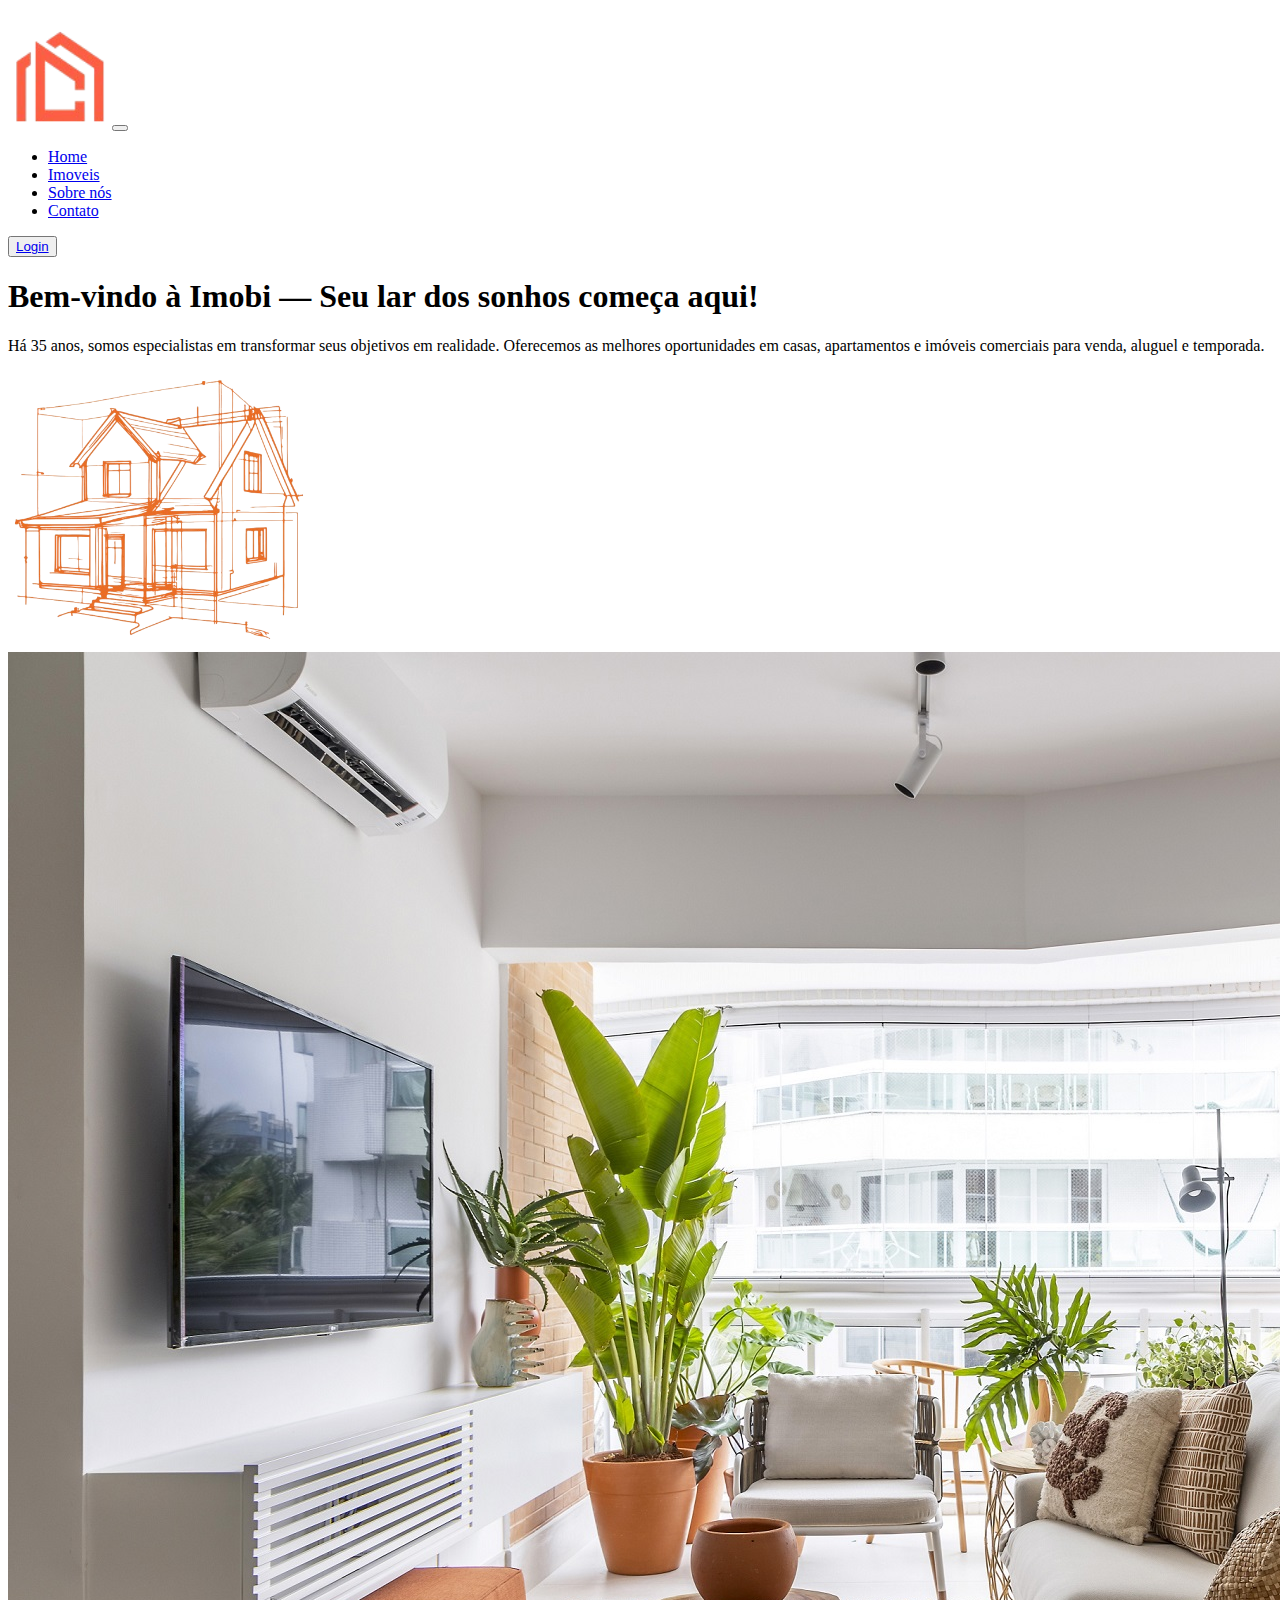
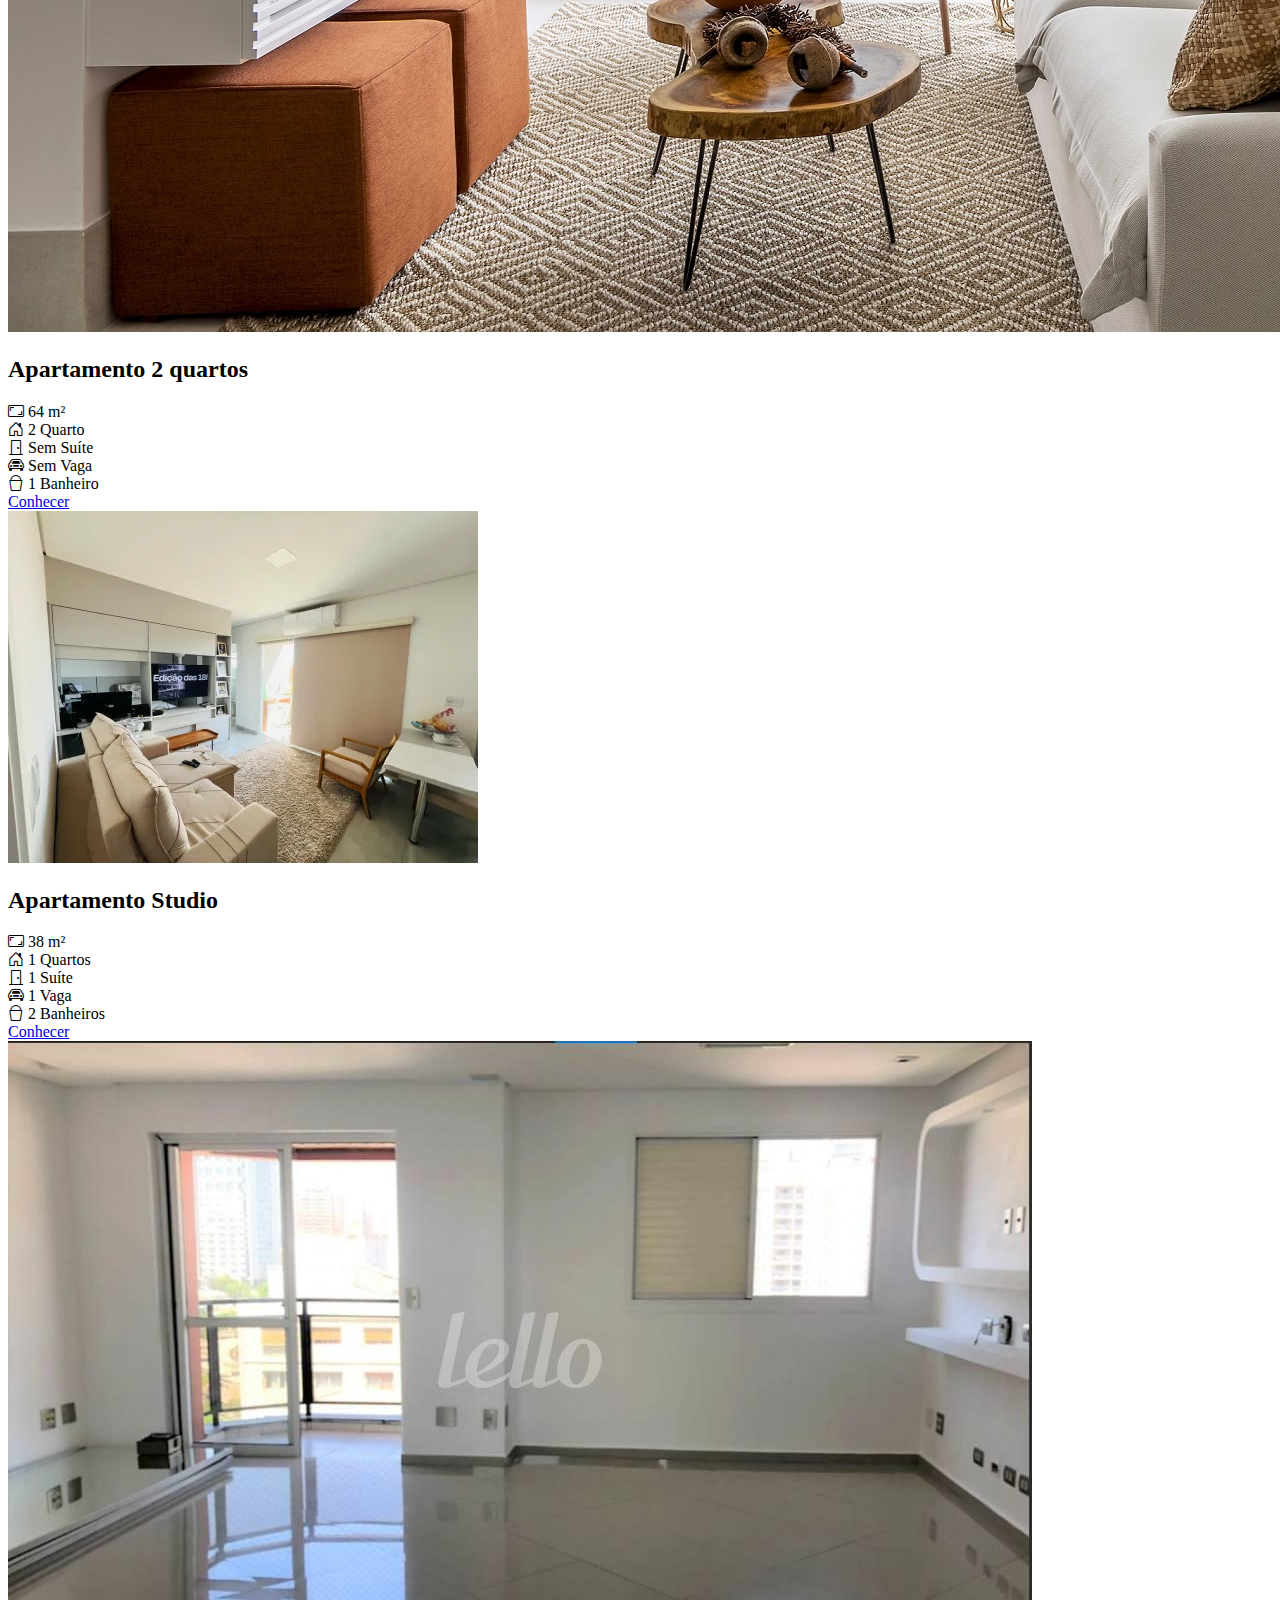
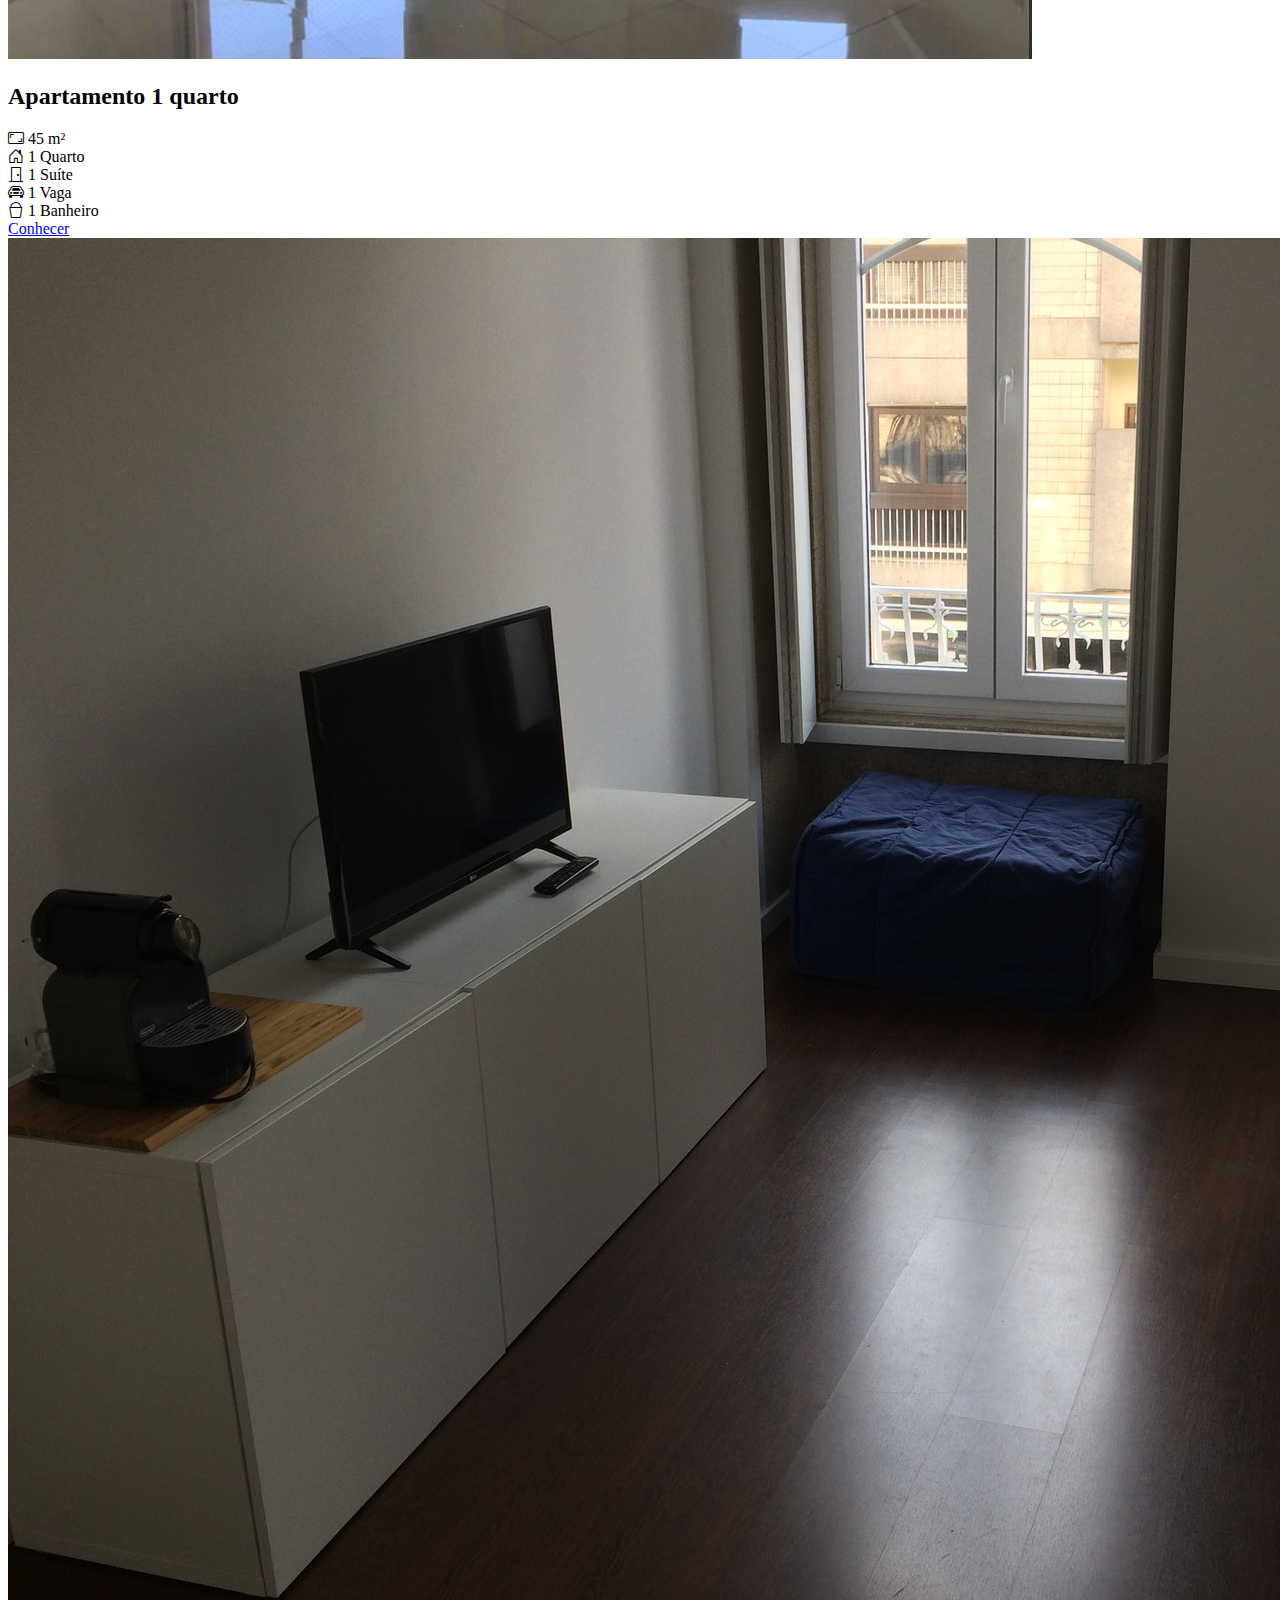
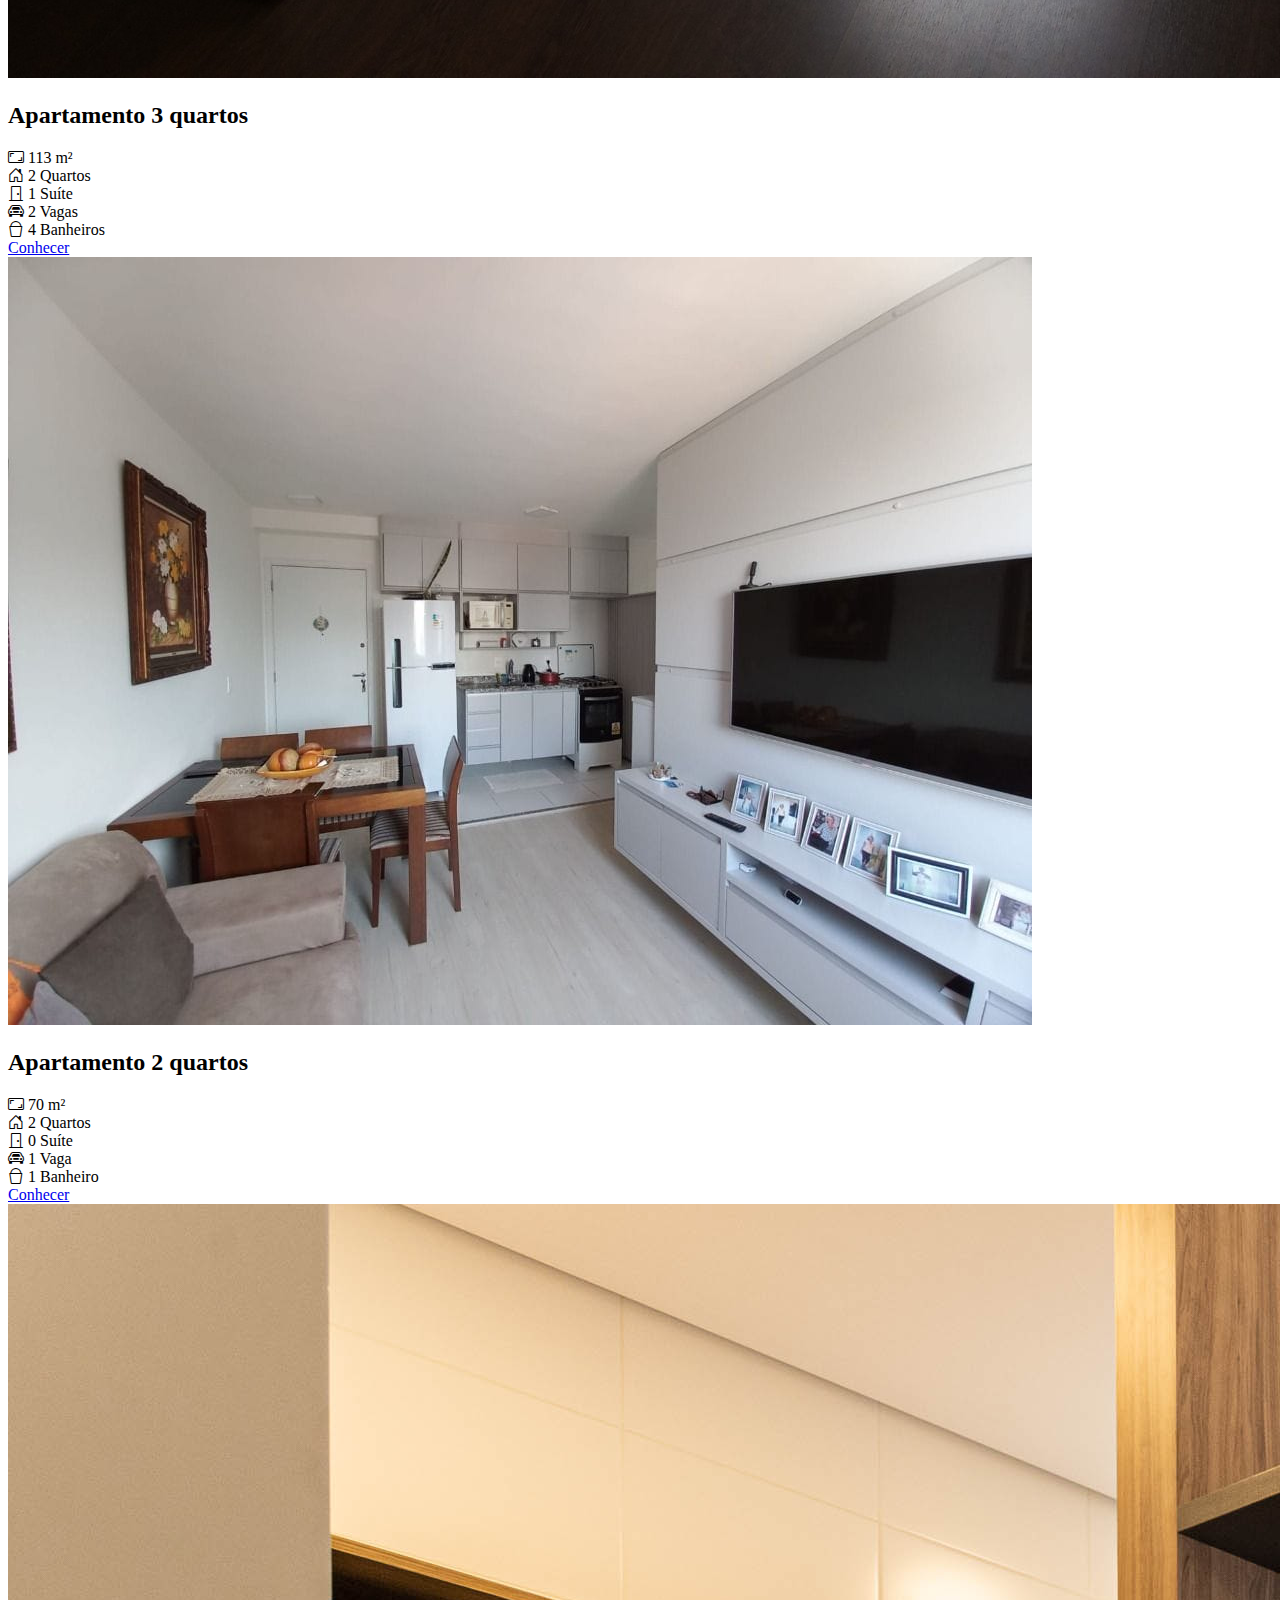
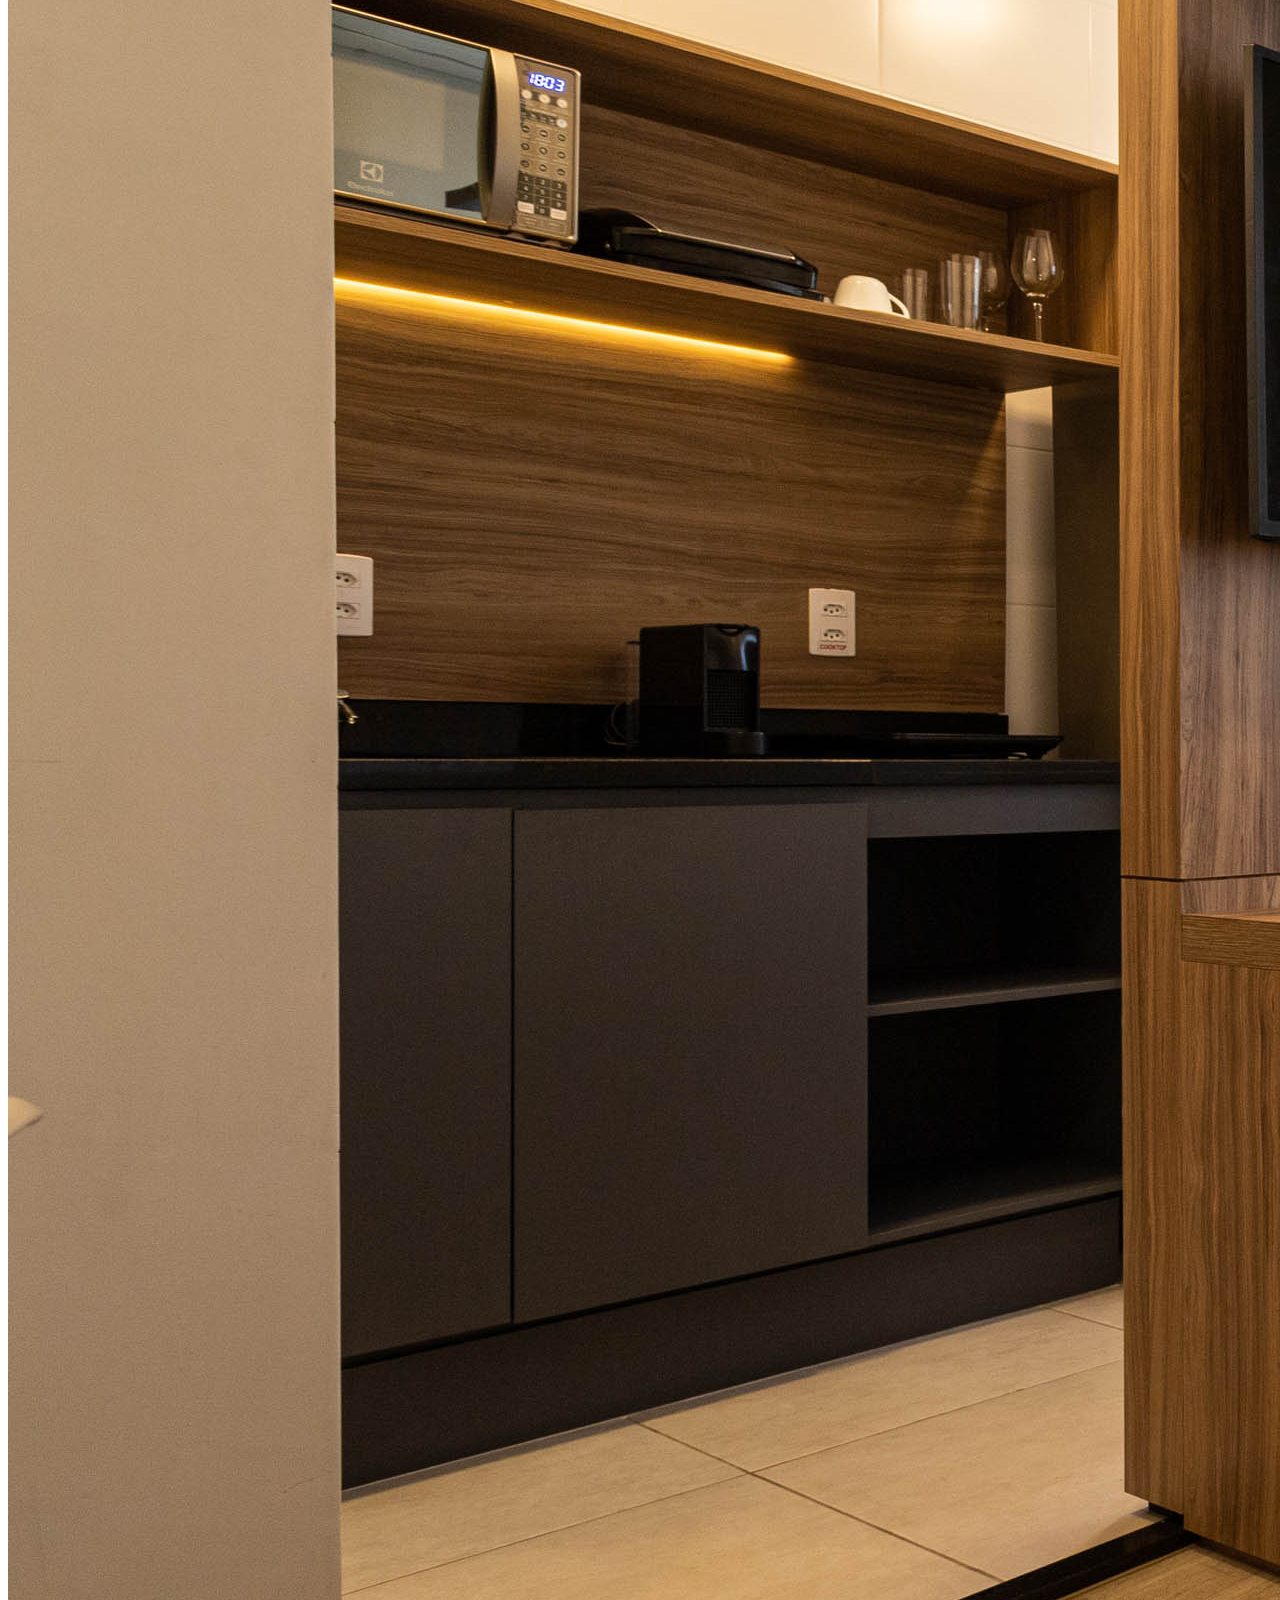
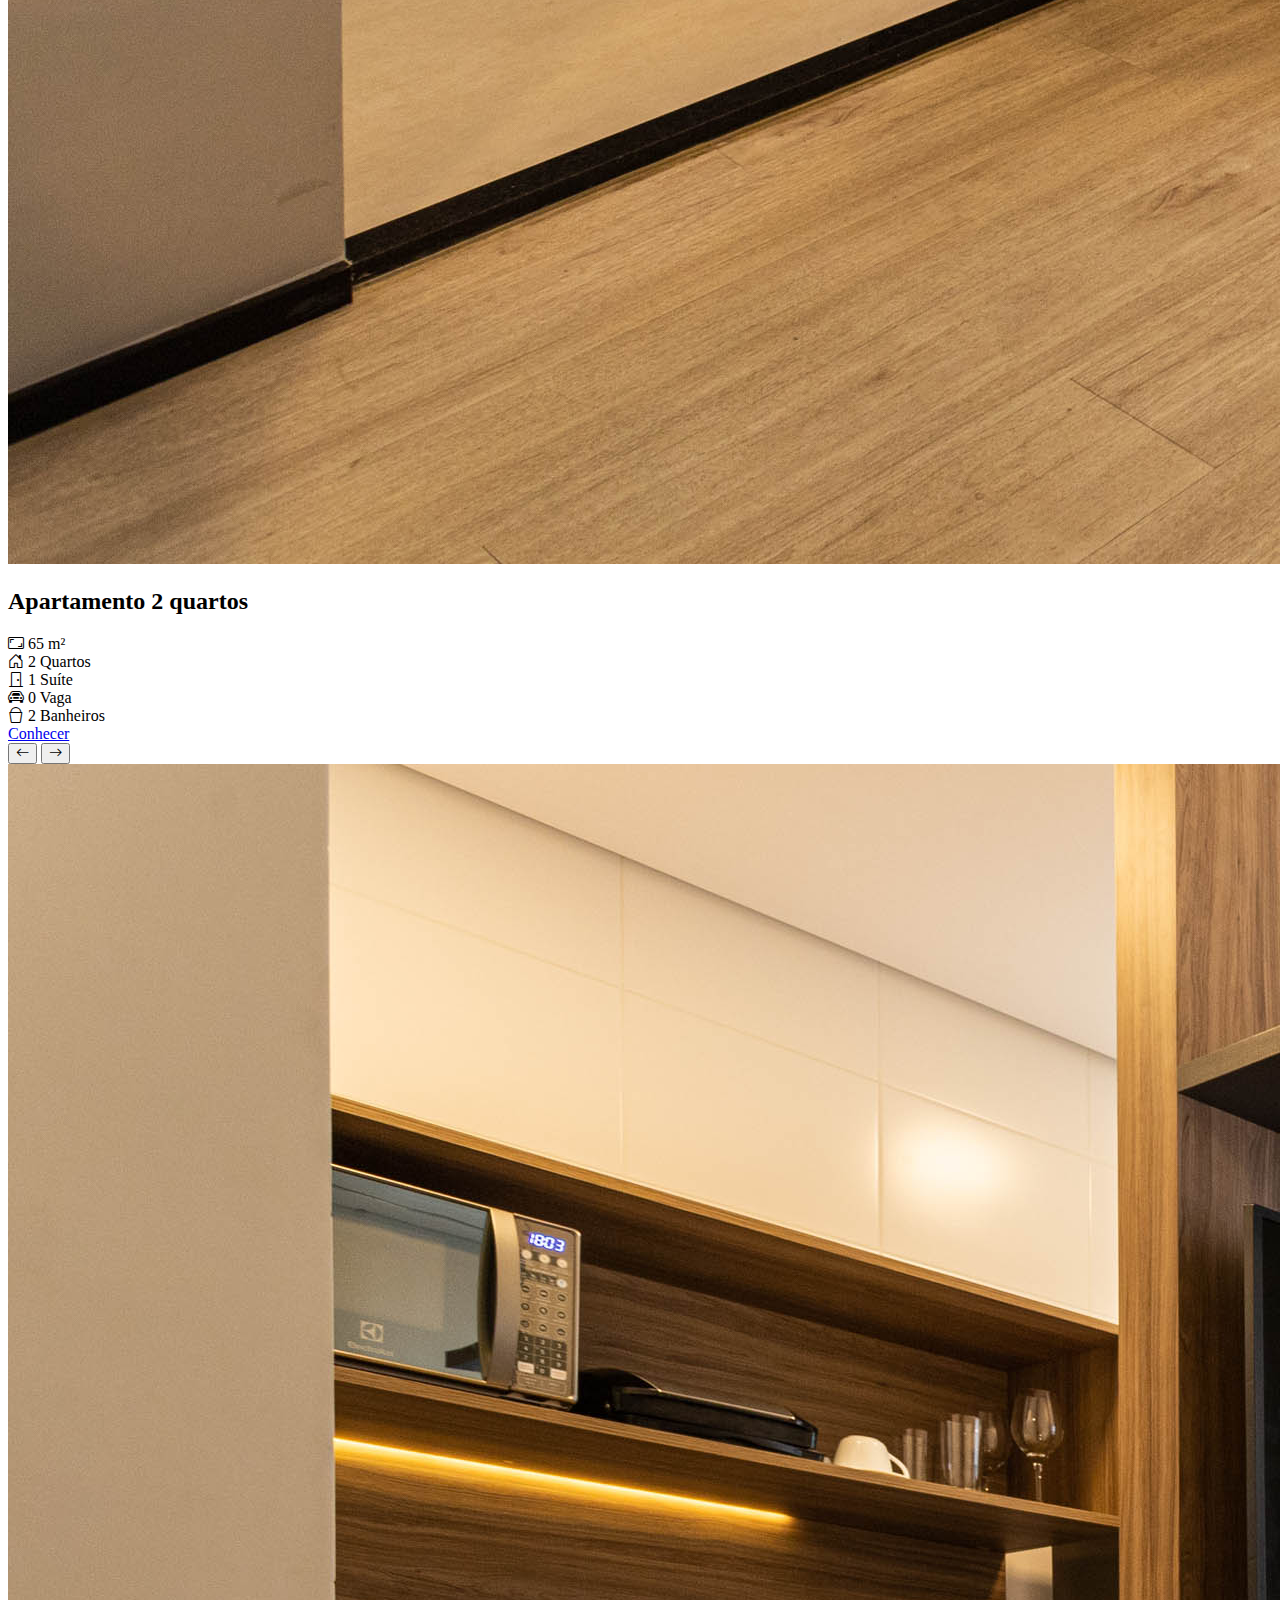
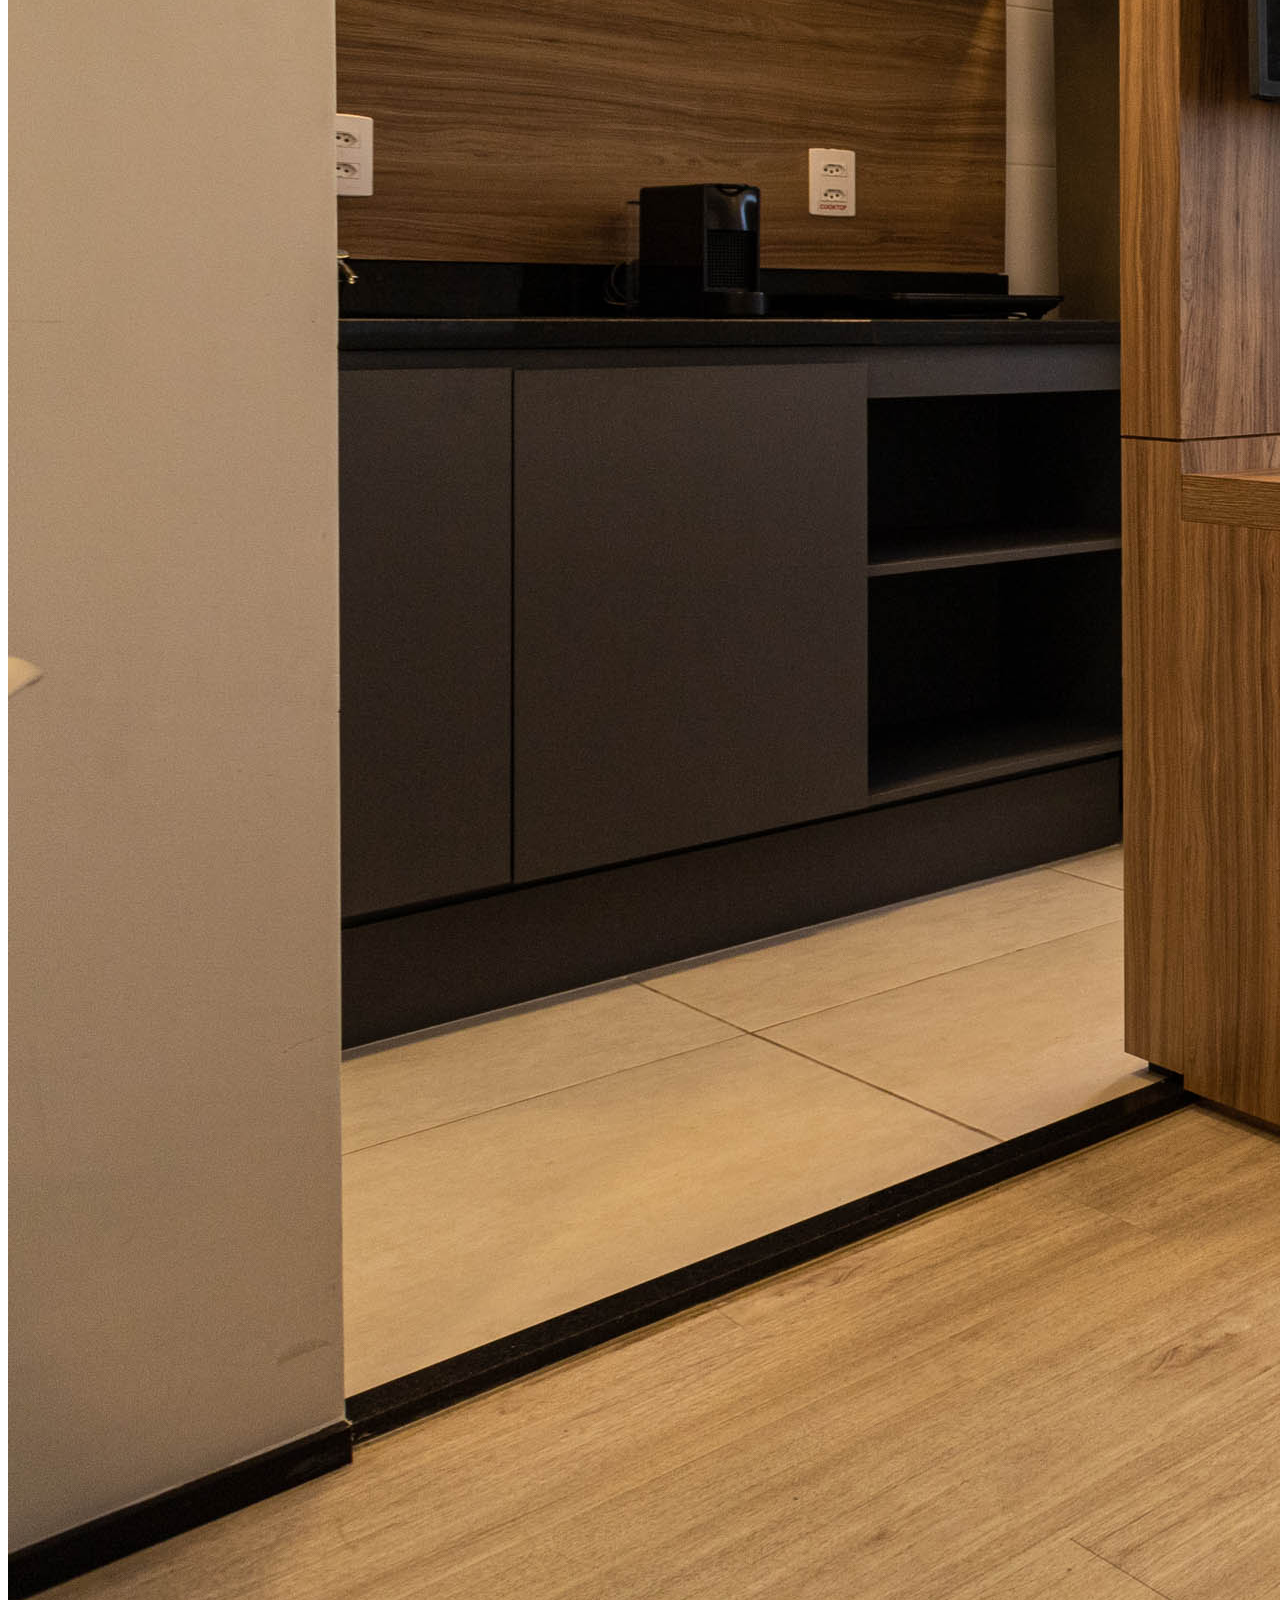
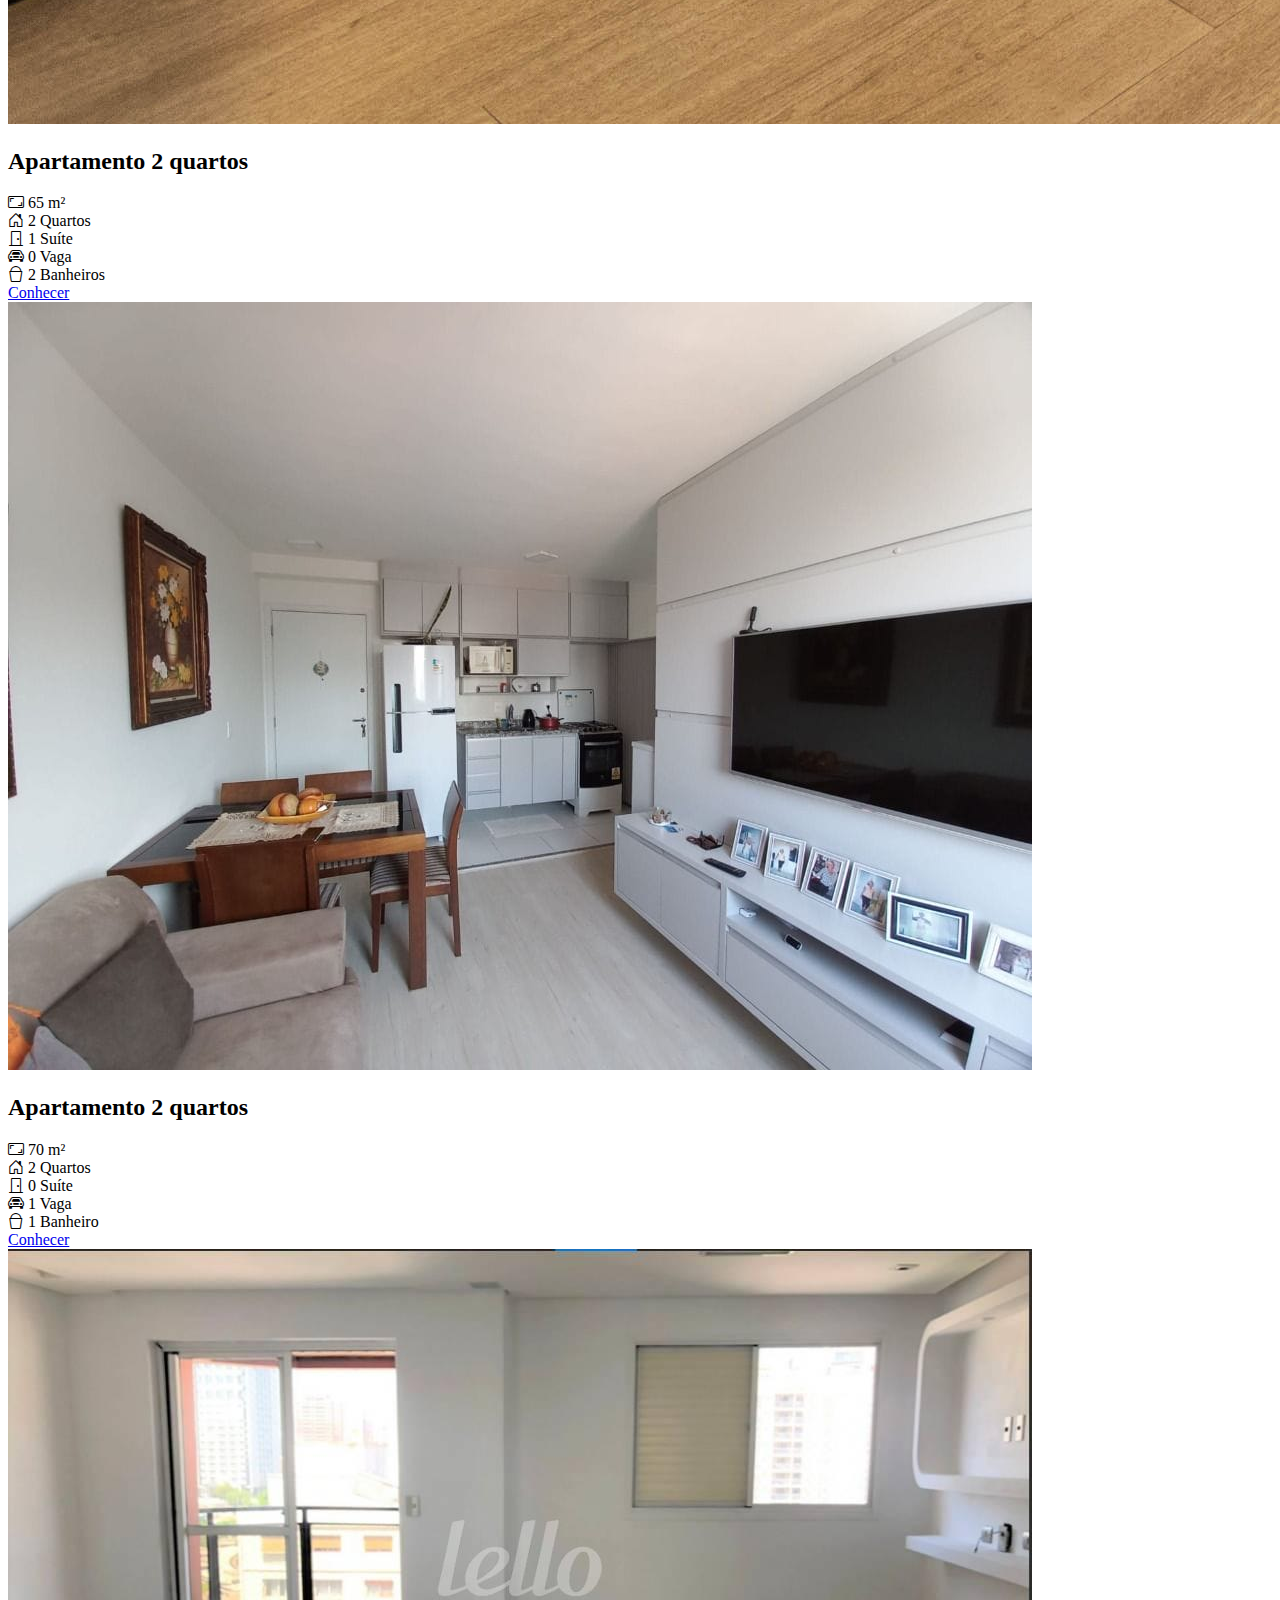
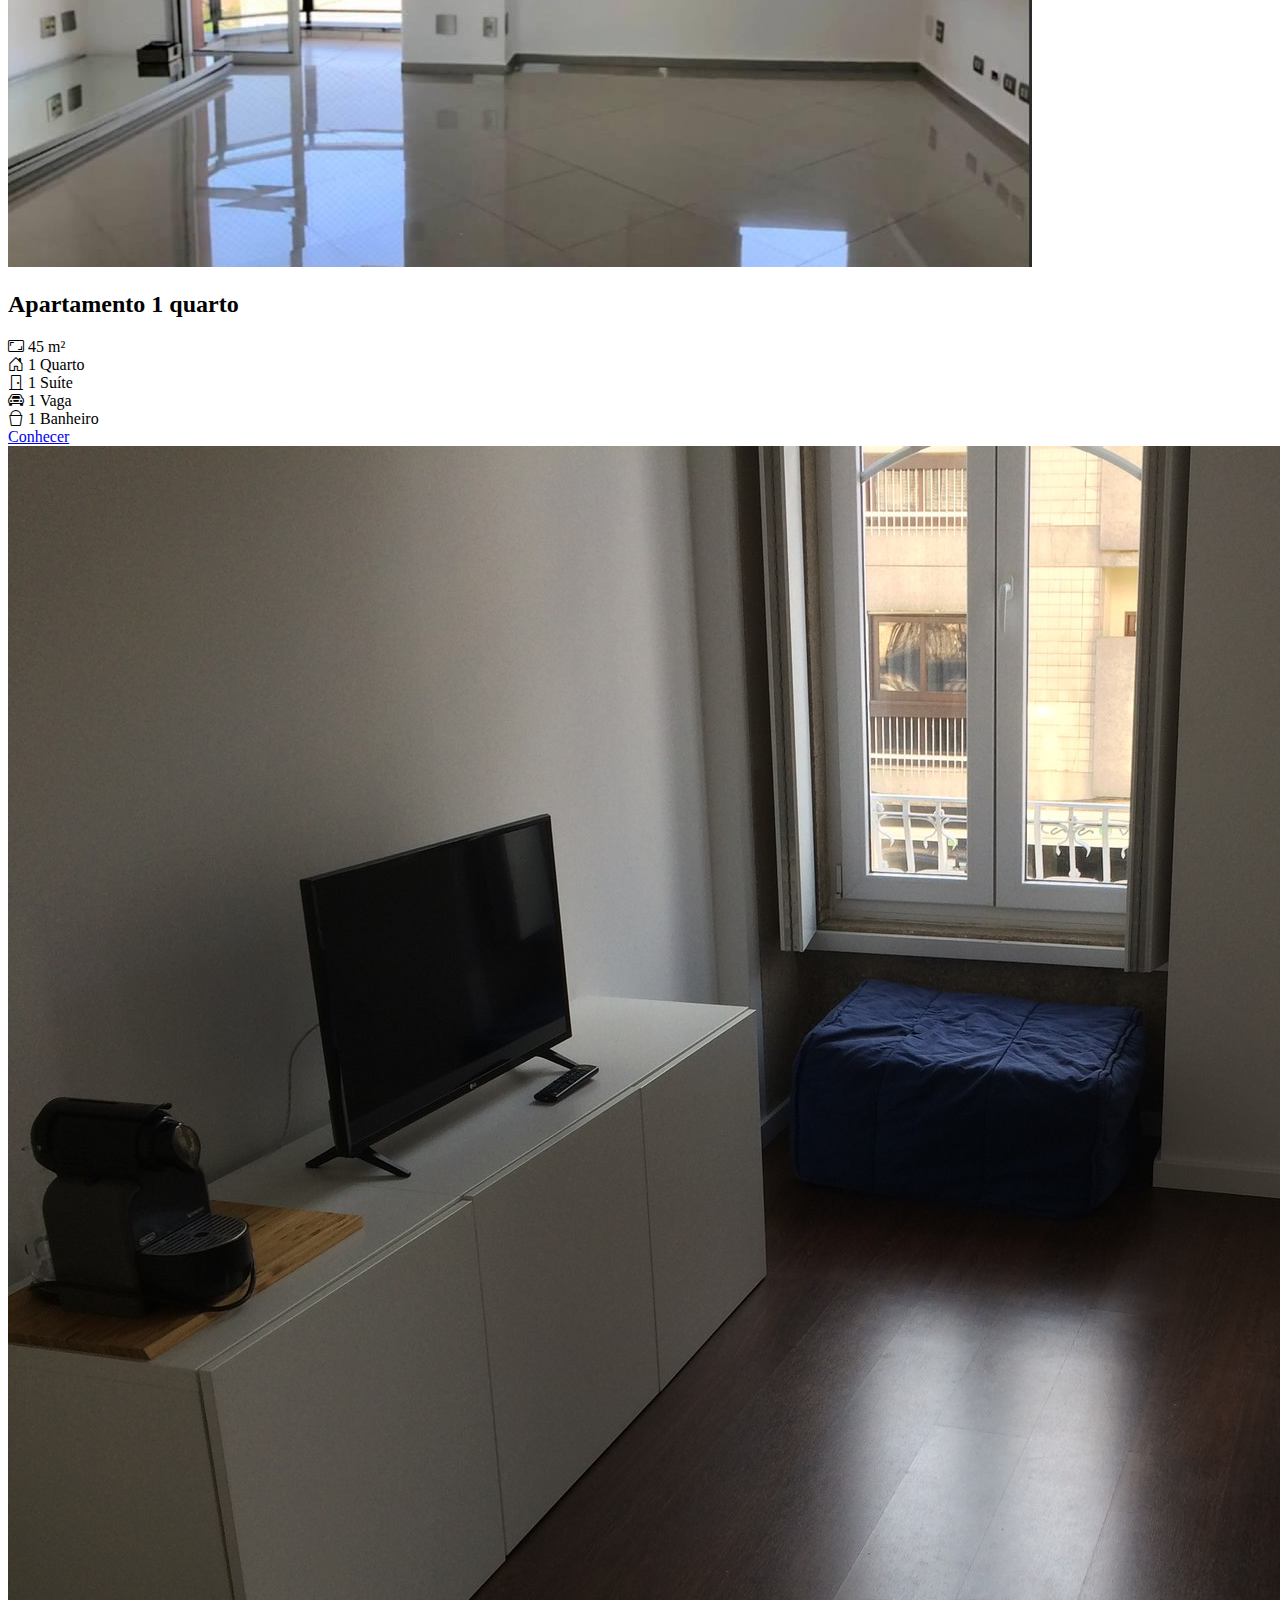
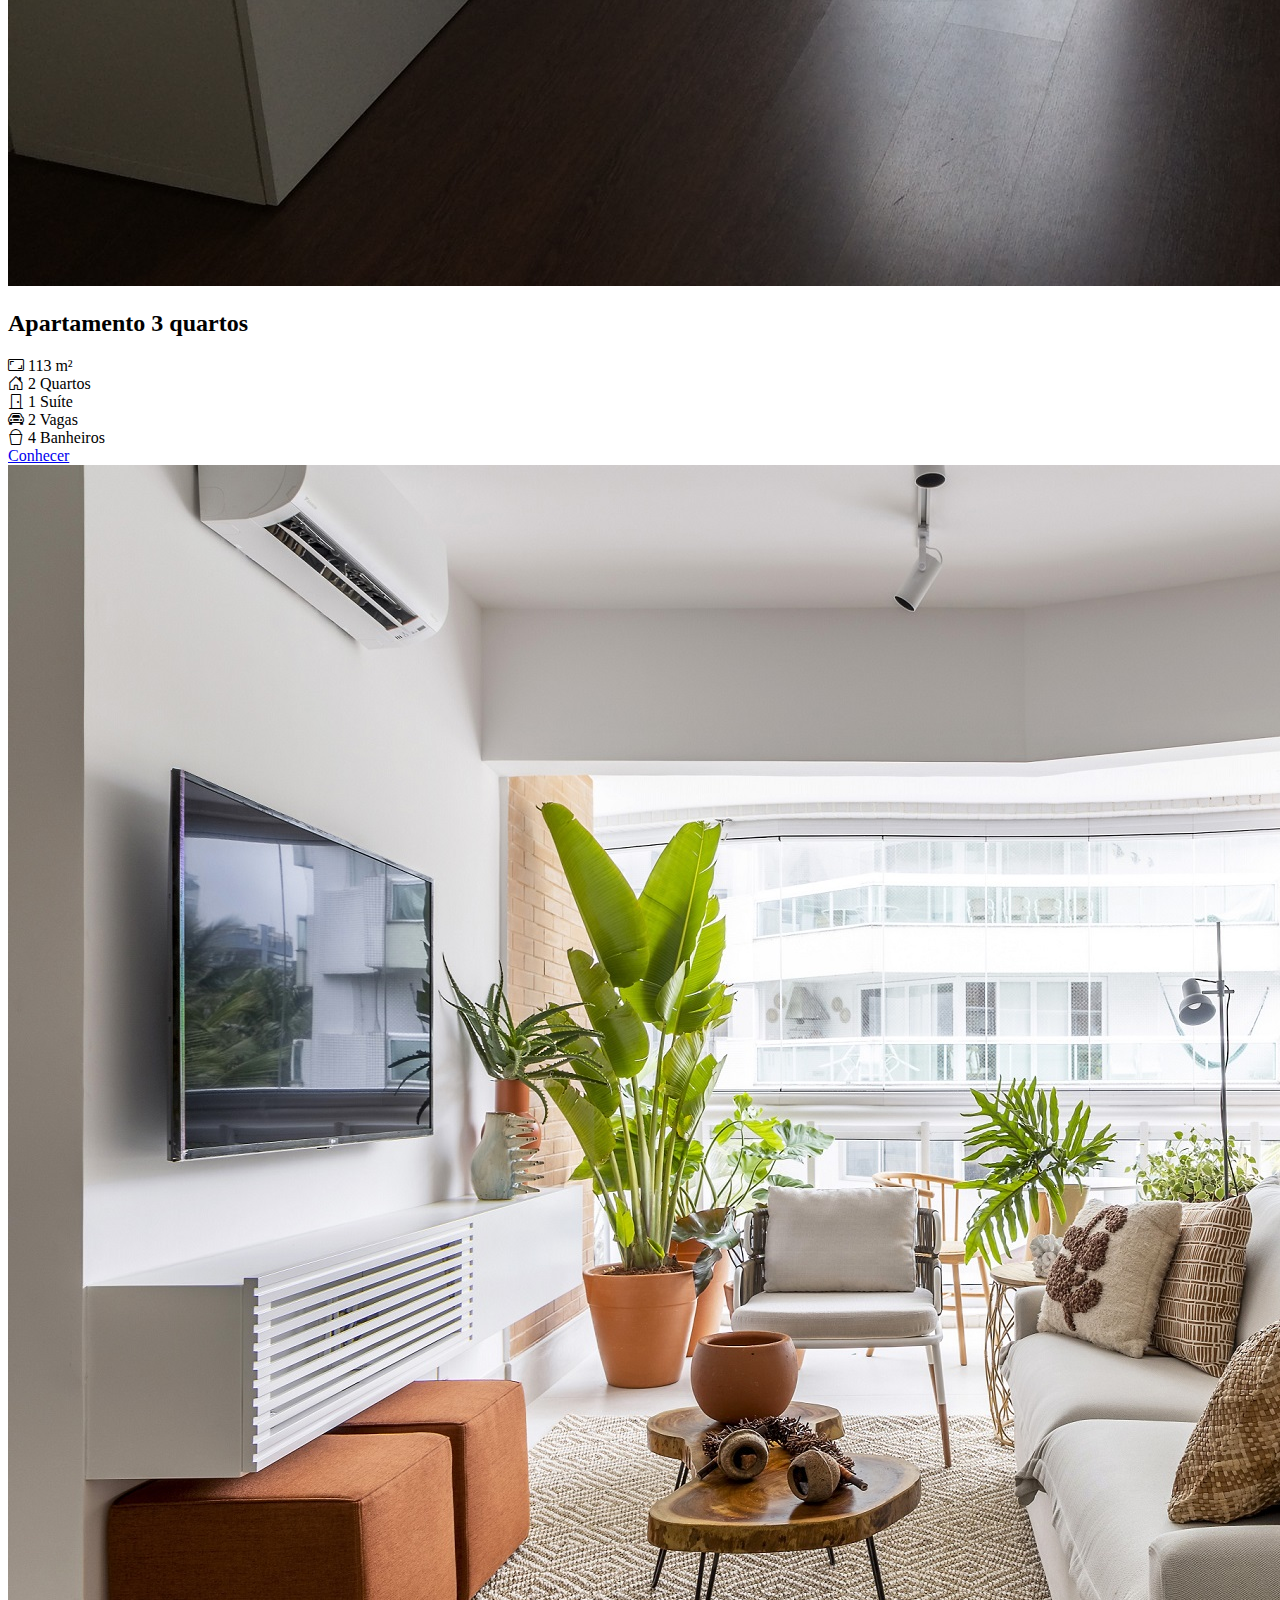
<file: index_joao.html>
<!DOCTYPE html>
<html lang="en">

<head>
    <meta charset="UTF-8">
    <meta name="viewport" content="width=device-width, initial-scale=1.0">
    <link href="https://cdn.jsdelivr.net/npm/bootstrap@5.0.2/dist/css/bootstrap.min.css" rel="stylesheet"
        integrity="sha384-EVSTQN3/azprG1Anm3QDgpJLIm9Nao0Yz1ztcQTwFspd3yD65VohhpuuCOmLASjC" crossorigin="anonymous">
    <script src="https://cdn.jsdelivr.net/npm/bootstrap@5.0.2/dist/js/bootstrap.bundle.min.js"
        integrity="sha384-MrcW6ZMFYlzcLA8Nl+NtUVF0sA7MsXsP1UyJoMp4YLEuNSfAP+JcXn/tWtIaxVXM" crossorigin="anonymous"
        defer></script>
    <link rel="stylesheet" href="https://cdn.jsdelivr.net/npm/bootstrap-icons@1.13.1/font/bootstrap-icons.min.css">
    <link rel="stylesheet" href="./src/style/style.css">
    <link rel="icon" href="icon" type="./Imobiliária.svg">
    <title>Imobiliária - seu lar dos sonho</title>
</head>

<body>

    <header class="w-75 ">
        <nav class="nav-header container  navbar navbar-expand-lg navbar-light">
            <div class="container">
                <a class="navbar-brand " href="index.html"><img src="./src/assets/image/Logo1.png" class="logo me-3"
                        alt="logo"></a>
                <button class="navbar-toggler bg-secondary" type="button" data-bs-toggle="collapse"
                    data-bs-target="#navbarSupportedContent" aria-controls="navbarSupportedContent"
                    aria-expanded="false" aria-label="Toggle navigation">
                    <span class="navbar-toggler-icon "></span>
                </button>
                <div class="collapse navbar-collapse" id="navbarSupportedContent">
                    <ul class="navbar-nav me-auto mb-2 mb-lg-0">
                        <li class="nav-item">
                            <a class="nav-link active text-white fw-bold" aria-current="page"
                                href="./index.html">Home</a>
                        </li>

                        <li class="nav-item ">
                            <a class="nav-link text-white" href="./imoveis.html">Imoveis</a>
                        </li>

                        <li class="nav-item">
                            <a class="nav-link text-white" href="./sobre_nos.html">Sobre nós</a>
                        </li>

                        <li class="nav-item">
                            <a class="nav-link text-white" href="#">Contato</a>
                        </li>
                    </ul>
                    <div>
                        <button class="border border-1 bg-transparent rounded-pill py-1 px-4"><a href="#"
                                class="text-decoration-none text-light">Login</a></button>
                    </div>
                </div>
            </div>
        </nav>
    </header>

    <section class=" bg-header"></section>

    <main class=" col-12 p-4">
        <div class="container ">
            <h1 class="text-center mb-4 fs-3">Bem-vindo à <span class="fw-bold fst-italic">Imobi</span> — Seu lar dos
                sonhos começa aqui!</h1>
            <div class="d-flex align-items-center justify-content-around  flex-column flex-md-row">
                <p class=" text-center fs-5 p-md-5">Há 35 anos, somos especialistas em transformar seus objetivos em
                    realidade. Oferecemos
                    as melhores
                    oportunidades em casas, apartamentos e imóveis comerciais para venda, aluguel e temporada.</p>
                <img src="./src/assets/image/Logo_laranja.png" alt="" style="width: 300px;">
            </div>
        </div>

    </main>

    <section class="d-md-none d-sm-block justify-content-center">
        <div id="carouselExampleControls" class="carousel slide" data-bs-ride="carousel">
            <div class="carousel-inner">
                <div class="carousel-item active p-5">
                    <div class="row justify-content-center gap-5">

                        <div class="card imagem-carousel ">
                            <img src="./src/assets/image/imovel 1.jpeg" class="card-img-top " alt="...">
                            <div class="card-body">
                                <h2 class="card-title h6">Apartamento 2 quartos</h2>
                                <div class="card-home-info">
                                    <div><i class="bi bi-aspect-ratio"></i> 64 m²</div>
                                    <div><i class="bi bi-house-door"></i> 2 Quarto</div>
                                    <div><i class="bi bi-door-closed"></i> Sem Suíte</div>
                                    <div><i class="bi bi-car-front"></i> Sem Vaga</div>
                                    <div><i class="bi bi-bucket"></i> 1 Banheiro</div>
                                </div>
                            </div>
                            <a href="#" class="btn btn-primary">Conhecer</a>
                        </div>

                        <div class="card imagem-carousel">
                            <img src="./src/assets/image/apartamento studio.webp" class="card-img-top" alt="...">
                            <div class="card-body">
                                <h2 class="card-title h6">Apartamento Studio</h2>
                                <div class="card-home-info">
                                    <div><i class="bi bi-aspect-ratio"></i> 38 m²</div>
                                    <div><i class="bi bi-house-door"></i> 1 Quartos</div>
                                    <div><i class="bi bi-door-closed"></i> 1 Suíte</div>
                                    <div><i class="bi bi-car-front"></i> 1 Vaga</div>
                                    <div><i class="bi bi-bucket"></i> 2 Banheiros</div>
                                </div>
                            </div>
                            <a href="#" class="btn btn-primary">Conhecer</a>
                        </div>

                        <div class="card imagem-carousel">
                            <img src="./src/assets/image/imovel 2.jpg" class="card-img-top" alt="...">
                            <div class="card-body">
                                <h2 class="card-title h6">Apartamento 1 quarto</h2>
                                <div class="card-home-info">
                                    <div><i class="bi bi-aspect-ratio"></i> 45 m²</div>
                                    <div><i class="bi bi-house-door"></i> 1 Quarto</div>
                                    <div><i class="bi bi-door-closed"></i> 1 Suíte</div>
                                    <div><i class="bi bi-car-front"></i> 1 Vaga</div>
                                    <div><i class="bi bi-bucket"></i> 1 Banheiro</div>
                                </div>
                            </div>
                            <a href="#" class="btn btn-primary">Conhecer</a>
                        </div>

                    </div>
                </div>
                <div class="carousel-item p-5">

                    <div class="row justify-content-center gap-5">

                        <div class="card imagem-carousel">
                            <img src="./src/assets/image/imovel 4.jpg" class="card-img-top " alt="...">
                            <div class="card-body">
                                <h2 class="card-title h6">Apartamento 3 quartos</h2>
                                <div class="card-home-info">
                                    <div><i class="bi bi-aspect-ratio"></i> 113 m²</div>
                                    <div><i class="bi bi-house-door"></i> 2 Quartos</div>
                                    <div><i class="bi bi-door-closed"></i> 1 Suíte</div>
                                    <div><i class="bi bi-car-front"></i> 2 Vagas</div>
                                    <div><i class="bi bi-bucket"></i> 4 Banheiros</div>
                                </div>
                            </div>
                            <a href="#" class="btn btn-primary">Conhecer</a>
                        </div>

                        <div class="card imagem-carousel">
                            <img src="./src/assets/image/imovel 3.jpg" class="card-img-top" alt="...">
                            <div class="card-body">
                                <h2 class="card-title h6">Apartamento 2 quartos</h2>
                                <div class="card-home-info">
                                    <div><i class="bi bi-aspect-ratio"></i> 70 m²</div>
                                    <div><i class="bi bi-house-door"></i> 2 Quartos</div>
                                    <div><i class="bi bi-door-closed"></i> 0 Suíte</div>
                                    <div><i class="bi bi-car-front"></i> 1 Vaga</div>
                                    <div><i class="bi bi-bucket"></i> 1 Banheiro</div>
                                </div>
                            </div>
                            <a href="#" class="btn btn-primary">Conhecer</a>
                        </div>

                        <div class="card imagem-carousel">
                            <img src="./src/assets/image/imovel 7.jpg" class="card-img-top" alt="...">
                            <div class="card-body">
                                <h2 class="card-title h6">Apartamento 2 quartos</h2>
                                <div class="card-home-info">
                                    <div><i class="bi bi-aspect-ratio"></i> 65 m²</div>
                                    <div><i class="bi bi-house-door"></i> 2 Quartos</div>
                                    <div><i class="bi bi-door-closed"></i> 1 Suíte</div>
                                    <div><i class="bi bi-car-front"></i> 0 Vaga</div>
                                    <div><i class="bi bi-bucket"></i> 2 Banheiros</div>
                                </div>
                            </div>
                            <a href="#" class="btn btn-primary">Conhecer</a>
                        </div>


                    </div>
                </div>
            </div>
            <button class="carousel-control-prev" type="button" data-bs-target="#carouselExampleControls"
                data-bs-slide="prev">

                <span class="bg-dark border rounded-circle p-3"><i class="bi bi-arrow-left"></i></span>
            </button>
            <button class="carousel-control-next " type="button" data-bs-target="#carouselExampleControls"
                data-bs-slide="next">
                <span class="bg-dark border rounded-circle p-3"><i class="bi bi-arrow-right"></i></span>
            </button>
        </div>
    </section>

    <section class=" justify-content-center d-sm-none ">
        <div class="row justify-content-center ">
            <div class="card imagem-carousel my-4">
                <img src="./src/assets/image/imovel 7.jpg" class="card-img-top" alt="...">
                <div class="card-body">
                    <h2 class="card-title h6">Apartamento 2 quartos</h2>
                    <div class="card-home-info">
                        <div><i class="bi bi-aspect-ratio"></i> 65 m²</div>
                        <div><i class="bi bi-house-door"></i> 2 Quartos</div>
                        <div><i class="bi bi-door-closed"></i> 1 Suíte</div>
                        <div><i class="bi bi-car-front"></i> 0 Vaga</div>
                        <div><i class="bi bi-bucket"></i> 2 Banheiros</div>
                    </div>
                </div>
                <a href="#" class="btn btn-primary">Conhecer</a>
            </div>

            <div class="card imagem-carousel my-4">
                <img src="./src/assets/image/imovel 3.jpg" class="card-img-top" alt="...">
                <div class="card-body">
                    <h2 class="card-title h6">Apartamento 2 quartos</h2>
                    <div class="card-home-info">
                        <div><i class="bi bi-aspect-ratio"></i> 70 m²</div>
                        <div><i class="bi bi-house-door"></i> 2 Quartos</div>
                        <div><i class="bi bi-door-closed"></i> 0 Suíte</div>
                        <div><i class="bi bi-car-front"></i> 1 Vaga</div>
                        <div><i class="bi bi-bucket"></i> 1 Banheiro</div>
                    </div>
                </div>
                <a href="#" class="btn btn-primary">Conhecer</a>
            </div>

            <div class="card imagem-carousel my-4">
                <img src="./src/assets/image/imovel 2.jpg" class="card-img-top" alt="...">
                <div class="card-body">
                    <h2 class="card-title h6">Apartamento 1 quarto</h2>
                    <div class="card-home-info">
                        <div><i class="bi bi-aspect-ratio"></i> 45 m²</div>
                        <div><i class="bi bi-house-door"></i> 1 Quarto</div>
                        <div><i class="bi bi-door-closed"></i> 1 Suíte</div>
                        <div><i class="bi bi-car-front"></i> 1 Vaga</div>
                        <div><i class="bi bi-bucket"></i> 1 Banheiro</div>
                    </div>
                </div>
                <a href="#" class="btn btn-primary">Conhecer</a>
            </div>

            <div class="card imagem-carousel my-4">
                <img src="./src/assets/image/imovel 4.jpg" class="card-img-top " alt="...">
                <div class="card-body">
                    <h2 class="card-title h6">Apartamento 3 quartos</h2>
                    <div class="card-home-info">
                        <div><i class="bi bi-aspect-ratio"></i> 113 m²</div>
                        <div><i class="bi bi-house-door"></i> 2 Quartos</div>
                        <div><i class="bi bi-door-closed"></i> 1 Suíte</div>
                        <div><i class="bi bi-car-front"></i> 2 Vagas</div>
                        <div><i class="bi bi-bucket"></i> 4 Banheiros</div>
                    </div>
                </div>
                <a href="#" class="btn btn-primary">Conhecer</a>
            </div>
        </div>
    </section>


    <section class="d-none d-sm-block justify-content-center">
        <div id="carouselExampleControls" class="carousel slide" data-bs-ride="carousel">
            <div class="carousel-inner">
                <div class="carousel-item active p-5">
                    <div class="row justify-content-center gap-5">

                        <div class="card imagem-carousel ">
                            <img src="./src/assets/image/imovel 1.jpeg" class="card-img-top " alt="...">
                            <div class="card-body">
                                <h2 class="card-title h6">Apartamento 2 quartos</h2>
                                <div class="card-home-info">
                                    <div><i class="bi bi-aspect-ratio"></i> 64 m²</div>
                                    <div><i class="bi bi-house-door"></i> 2 Quarto</div>
                                    <div><i class="bi bi-door-closed"></i> Sem Suíte</div>
                                    <div><i class="bi bi-car-front"></i> Sem Vaga</div>
                                    <div><i class="bi bi-bucket"></i> 1 Banheiro</div>
                                </div>
                            </div>
                            <a href="#" class="btn btn-primary">Conhecer</a>
                        </div>

                        <div class="card imagem-carousel">
                            <img src="./src/assets/image/apartamento studio.webp" class="card-img-top" alt="...">
                            <div class="card-body">
                                <h2 class="card-title h6">Apartamento Studio</h2>
                                <div class="card-home-info">
                                    <div><i class="bi bi-aspect-ratio"></i> 38 m²</div>
                                    <div><i class="bi bi-house-door"></i> 1 Quartos</div>
                                    <div><i class="bi bi-door-closed"></i> 1 Suíte</div>
                                    <div><i class="bi bi-car-front"></i> 1 Vaga</div>
                                    <div><i class="bi bi-bucket"></i> 2 Banheiros</div>
                                </div>
                            </div>
                            <a href="#" class="btn btn-primary">Conhecer</a>
                        </div>


                    </div>
                </div>
                <div class="carousel-item p-5">

                    <div class="row justify-content-center gap-5">

                        <div class="card imagem-carousel">
                            <img src="./src/assets/image/imovel 4.jpg" class="card-img-top " alt="...">
                            <div class="card-body">
                                <h2 class="card-title h6">Apartamento 3 quartos</h2>
                                <div class="card-home-info">
                                    <div><i class="bi bi-aspect-ratio"></i> 113 m²</div>
                                    <div><i class="bi bi-house-door"></i> 2 Quartos</div>
                                    <div><i class="bi bi-door-closed"></i> 1 Suíte</div>
                                    <div><i class="bi bi-car-front"></i> 2 Vagas</div>
                                    <div><i class="bi bi-bucket"></i> 4 Banheiros</div>
                                </div>
                            </div>
                            <a href="#" class="btn btn-primary">Conhecer</a>
                        </div>

                        <div class="card imagem-carousel">
                            <img src="./src/assets/image/imovel 3.jpg" class="card-img-top" alt="...">
                            <div class="card-body">
                                <h2 class="card-title h6">Apartamento 2 quartos</h2>
                                <div class="card-home-info">
                                    <div><i class="bi bi-aspect-ratio"></i> 70 m²</div>
                                    <div><i class="bi bi-house-door"></i> 2 Quartos</div>
                                    <div><i class="bi bi-door-closed"></i> 0 Suíte</div>
                                    <div><i class="bi bi-car-front"></i> 1 Vaga</div>
                                    <div><i class="bi bi-bucket"></i> 1 Banheiro</div>
                                </div>
                            </div>
                            <a href="#" class="btn btn-primary">Conhecer</a>
                        </div>


                    </div>
                </div>
            </div>
            <button class="carousel-control-prev" type="button" data-bs-target="#carouselExampleControls"
                data-bs-slide="prev">

                <span class="bg-dark border rounded-circle p-3"><i class="bi bi-arrow-left"></i></span>
            </button>
            <button class="carousel-control-next " type="button" data-bs-target="#carouselExampleControls"
                data-bs-slide="next">
                <span class="bg-dark border rounded-circle p-3"><i class="bi bi-arrow-right"></i></span>
            </button>
        </div>
    </section>

    <footer class="container-fluid py-4  ">
        <div class="row footer-informacao ">
            <img class="d-none d-md-block" src="./src/assets/image/logo_branco.png" alt="Logo" style="width: 200px;">
            <div class="col-md-5 offset-md-1 mb-3">
                <form class="text-light">
                    <h2 class="h6">Quer receber as melhores ofertas de imóveis?</h2>
                    <p>Cadastre seu e-mail e receba novidades exclusivas sobre imóveis, lançamentos e ofertas
                        imperdíveis.</p>
                    <div class="d-flex flex-column flex-sm-row w-100 gap-2"> <label for="newsletter1"
                            class="visually-hidden">Endereço de email</label> <input id="newsletter1" type="email"
                            class="form-control" placeholder="Digite seu email" required>
                        <button class="btn text-white" type="email" style="background-color: #EA6D27;">Enviar</button>
                    </div>
                </form>
            </div>

        </div>
        <div
            class=" d-flex flex-column flex-sm-row justify-content-evenly align-items-center py-4 my-4 border-top text-light">
            <p>© 2025 Company, Inc. All rights reserved.</p>
            <ul class="list-unstyled d-flex flex-column">

                <li class="mb-2">
                    <i class="bi bi-instagram "> @seulardossonhos.imob</i>
                </li>

                <li class="mb-2">
                    <i class="bi bi-facebook"> Imobiliária – Seu Lar dos Sonhos</i>
                </li>

                <li class="mb-2">
                    <i class="bi bi-whatsapp"> (11) 942495758</i>
                </li>
            </ul>
        </div>
    </footer>

</body>

</html>
</file>
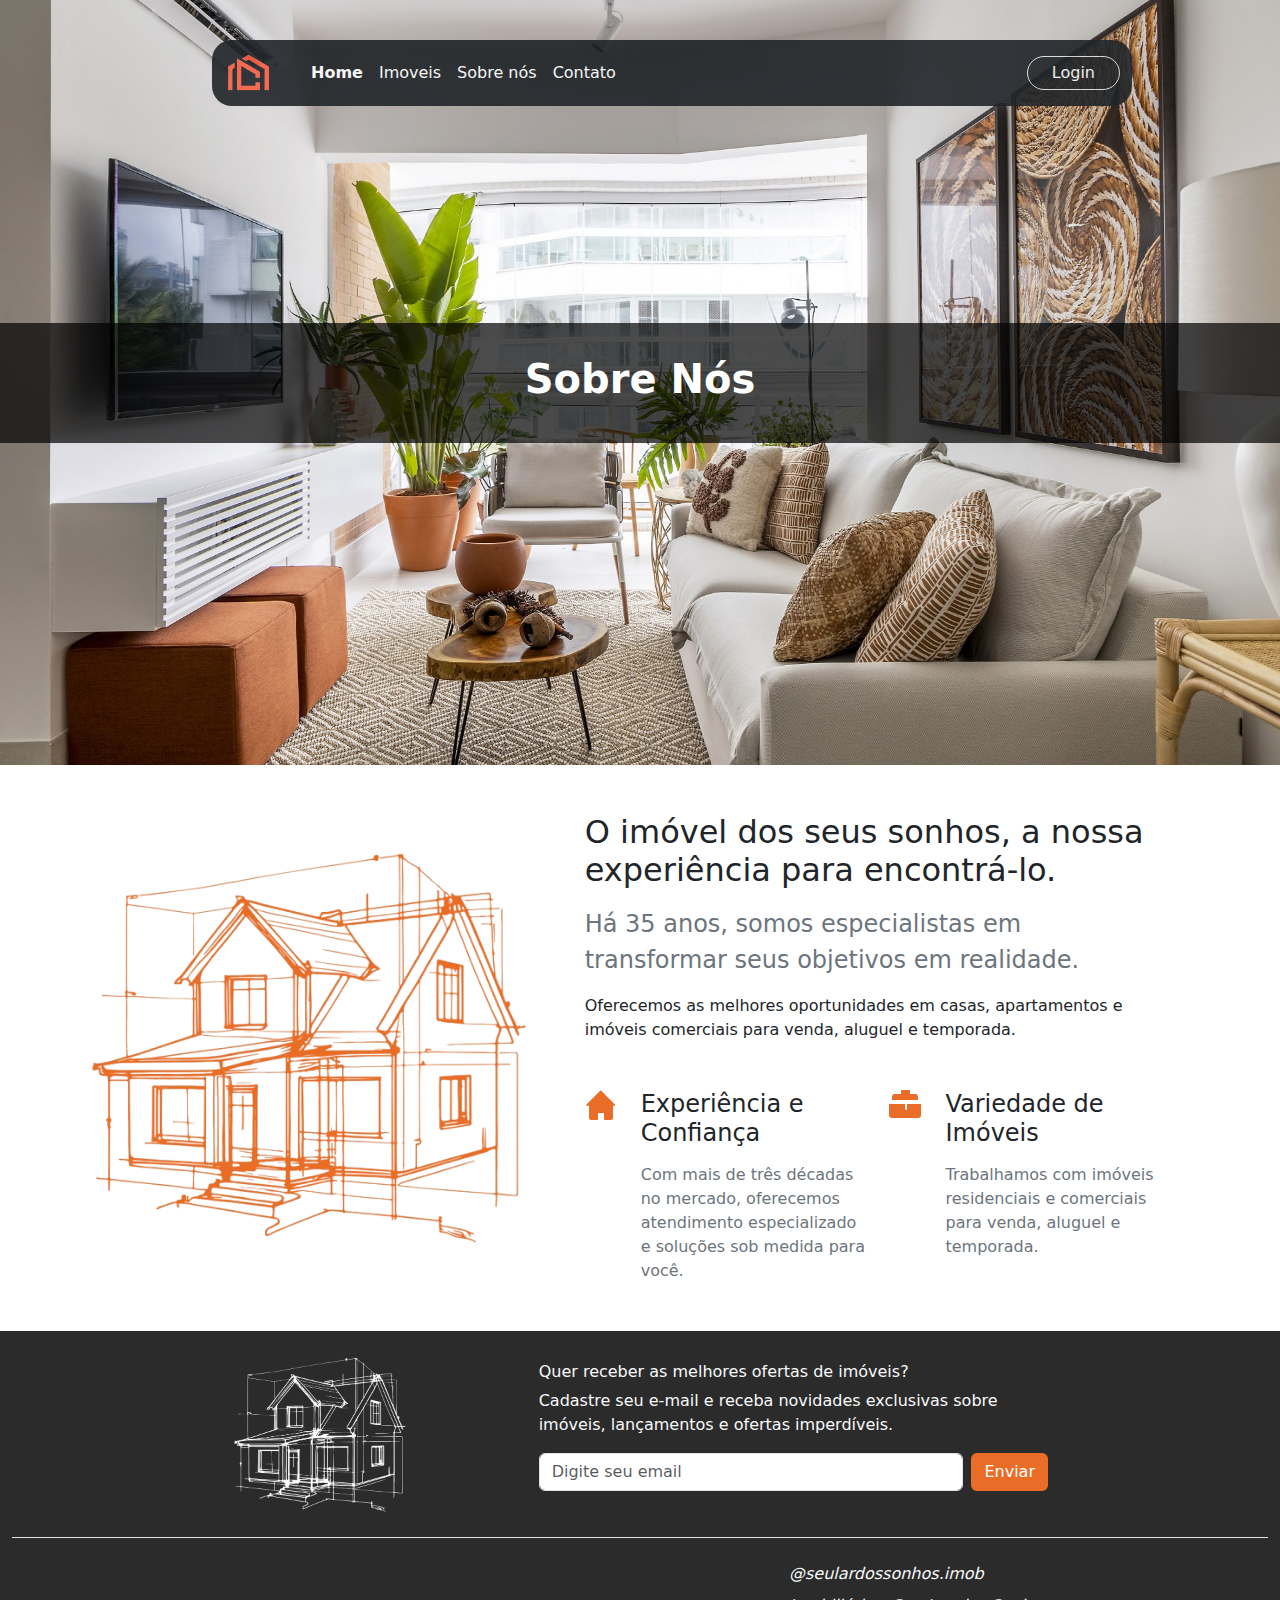
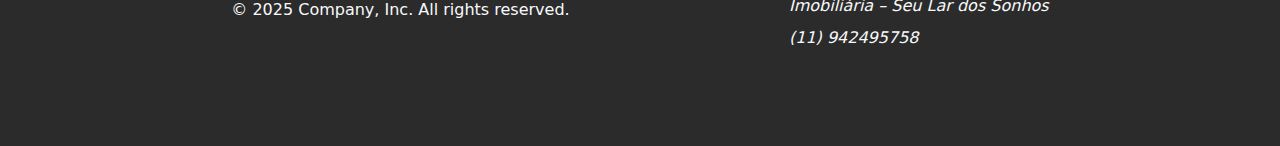
<file: Sobre_nos.html>
<!DOCTYPE html>
<html lang="pt-br">
<head>
    <meta charset="UTF-8">
    <meta name="viewport" content="width=device-width, initial-scale=1.0">
    <title>Sobre Nós - Imobiliária</title>
    <link href="https://cdn.jsdelivr.net/npm/bootstrap@5.0.2/dist/css/bootstrap.min.css" rel="stylesheet">
    <link rel="stylesheet" href="./src/style/imoveis.css">
</head>
<body>

  <header class="w-75 ">
          <nav class="nav-header container  navbar navbar-expand-lg navbar-light">
              <div class="container">
                  <a class="navbar-brand " href="index.html"><img src="./src/assets/image/Logo1.png" class="logo me-3"
                          alt="logo"></a>
                  <button class="navbar-toggler bg-secondary" type="button" data-bs-toggle="collapse"
                      data-bs-target="#navbarSupportedContent" aria-controls="navbarSupportedContent"
                      aria-expanded="false" aria-label="Toggle navigation">
                      <span class="navbar-toggler-icon "></span>
                  </button>
                  <div class="collapse navbar-collapse" id="navbarSupportedContent">
                      <ul class="navbar-nav me-auto mb-2 mb-lg-0">
                          <li class="nav-item">
                              <a class="nav-link active text-white fw-bold" aria-current="page"
                                  href="./index.html">Home</a>
                          </li>

                          <li class="nav-item ">
                              <a class="nav-link text-white" href="./imoveis.html">Imoveis</a>
                          </li>

                          <li class="nav-item">
                              <a class="nav-link text-white" href="./sobre_nos.html">Sobre nós</a>
                          </li>

                          <li class="nav-item">
                              <a class="nav-link text-white" href="./Contato.html">Contato</a>
                          </li>
                      </ul>
                      <div>
                          <button class="border border-1 bg-transparent rounded-pill py-1 px-4"><a href="#"
                                  class="text-decoration-none text-light">Login</a></button>
                      </div>
                  </div>
              </div>
          </nav>
      </header>

      <section class="hero  min-vh-70">
        <div class="hero-overlay ">
            <div class="container text-center ">
                <h2 class="display-6 fw-bold">Sobre Nós </h2>
        </div>
      </section>

  <!-- Seção Sobre Nós -->
  <section class="py-3 py-md-5">
    <div class="container">
      <div class="row gy-3 gy-md-4 gy-lg-0 align-items-lg-center">
        <div class="col-12 col-lg-6 col-xl-5">
          <img class="img-fluid rounded d-none d-md-block" loading="lazy" src="./src/assets/image/Logo_laranja.png" alt="Sobre a Imobiliária">
        </div>
        <div class="col-12 col-lg-6 col-xl-7">
          <div class="row justify-content-xl-center">
            <div class="col-12 col-xl-11">
              <h2 class="mb-3">O imóvel dos seus sonhos, a nossa experiência para encontrá-lo.</h2>
              <p class="lead fs-4 text-secondary mb-3">Há 35 anos, somos especialistas em transformar seus objetivos em realidade.</p>
              <p class="mb-5">Oferecemos as melhores oportunidades em casas, apartamentos e imóveis comerciais para venda, aluguel e temporada.</p>
              <div class="row gy-4 gy-md-0 gx-xxl-5X">
                <div class="col-12 col-md-6">
                  <div class="d-flex">
                    <div class="me-4 text-primary">
                      <svg xmlns="http://www.w3.org/2000/svg" width="32" height="32" fill="#EA6D27" class="bi bi-house-door-fill" viewBox="0 0 16 16">
                        <path d="M6.5 14.5v-3h3v3a.5.5 0 0 0 .5.5h3a1 1 0 0 0 1-1V7.707l.146.147a.5.5 0 0 0 .708-.708l-7-7-7 7a.5.5 0 0 0 .708.708L2 7.707V14a1 1 0 0 0 1 1h3a.5.5 0 0 0 .5-.5Z"/>
                      </svg>
                    </div>
                    <div>
                      <h2 class="h4 mb-3">Experiência e Confiança</h2>
                      <p class="text-secondary mb-0">Com mais de três décadas no mercado, oferecemos atendimento especializado e soluções sob medida para você.</p>
                    </div>
                  </div>
                </div>
                <div class="col-12 col-md-6">
                  <div class="d-flex">
                    <div class="me-4 text-primary">
                      <svg xmlns="http://www.w3.org/2000/svg" width="32" height="32" fill="#EA6D27" class="bi bi-briefcase-fill" viewBox="0 0 16 16">
                        <path d="M6.5 0a.5.5 0 0 0-.5.5V2h-3A1.5 1.5 0 0 0 1.5 3.5v1.55c.161-.03.326-.05.5-.05h12c.174 0 .339.02.5.05V3.5A1.5 1.5 0 0 0 13.5 2h-3V.5a.5.5 0 0 0-.5-.5h-3ZM10 2V1H6v1h4Z"/>
                        <path d="M0 7v5.5A1.5 1.5 0 0 0 1.5 14h13a1.5 1.5 0 0 0 1.5-1.5V7H9v2.5a.5.5 0 0 1-1 0V7H0Z"/>
                      </svg>
                    </div>
                    <div>
                      <h2 class="h4 mb-3">Variedade de Imóveis</h2>
                      <p class="text-secondary mb-0">Trabalhamos com imóveis residenciais e comerciais para venda, aluguel e temporada.</p>
                    </div>
                  </div>
                </div>
              </div> <!-- row -->
            </div>
          </div>
        </div>
      </div>
    </div>
  </section>

<!-- Aqui entraria o footer já existente -->
  <footer class="container-fluid py-4  ">
        <div class="row footer-informacao ">
            <img class="d-none d-md-block" src="./src/assets/image/logo_branco.png" alt="Logo" style="width: 200px;">
            <div class="col-md-5 offset-md-1 mb-3">
                <form class="text-light">
                    <h2 class="h6">Quer receber as melhores ofertas de imóveis?</h2>
                    <p>Cadastre seu e-mail e receba novidades exclusivas sobre imóveis, lançamentos e ofertas
                        imperdíveis.</p>
                    <div class="d-flex flex-column flex-sm-row w-100 gap-2"> <label for="newsletter1"
                            class="visually-hidden">Endereço de email</label> <input id="newsletter1" type="email"
                            class="form-control" placeholder="Digite seu email" required>
                            <button class="btn text-white" type="email" style="background-color: #EA6D27;">Enviar</button>
                    </div>
                </form>
            </div>

        </div>
        <div
            class=" d-flex flex-column flex-sm-row justify-content-evenly align-items-center py-4 my-4 border-top text-light">
            <p>© 2025 Company, Inc. All rights reserved.</p>
            <ul class="list-unstyled d-flex flex-column">

                <li class="mb-2">
                    <i class="bi bi-instagram "> @seulardossonhos.imob</i>
                </li>

                <li class="mb-2">
                    <i class="bi bi-facebook"> Imobiliária – Seu Lar dos Sonhos</i>
                </li>

                <li class="mb-2">
                    <i class="bi bi-whatsapp"> (11) 942495758</i>
                </li>
            </ul>
        </div>
    </footer>
</body>
</html>
</file>
<file: src/style/style.css>
header{
    
}

.logo {
    width: 100px;
    height: 100px;
    margin-top: 20px;
}
</file>
<file: src/style/imoveis.css>
.hero{
    background: url("/src/assets/image/imovel\ 1.jpeg") center/cover no-repeat;
    min-height: 85vh;
    display: flex;
    align-items: center;
    justify-content: center;    
}
.hero-overlay{
    color: white;
    background-color: rgba(0, 0, 0, 0.7);
    padding: 32px;
    width: 100%;
}

.card-home-info{
    display: grid;
    justify-content: center;
    grid-template-columns: repeat(2, 1fr);
    gap: 10px;
}

header {
    display: flex;
    align-items: center;
    position: absolute;
    top: 30px;
    padding: 10px 20px;
    left: 15%;


}

.nav-header {
    background-color: #212529;
    border-radius: 20px;
    opacity: 0.9;
}

.bg-header {
    background-image: url("/src/assets/image/imovel\ 1.jpeg");
    height: 85vh;
    background-repeat: no-repeat;
    background-size: cover;
    background-position: center;
}

.logo {
    height: 40px;
    width: auto;

}


footer {
    background-color: #2B2B2B;
    padding: 0px;
}

.footer-informacao {
    display: flex;
    justify-content: center;
    align-items: center;

}
</file>
